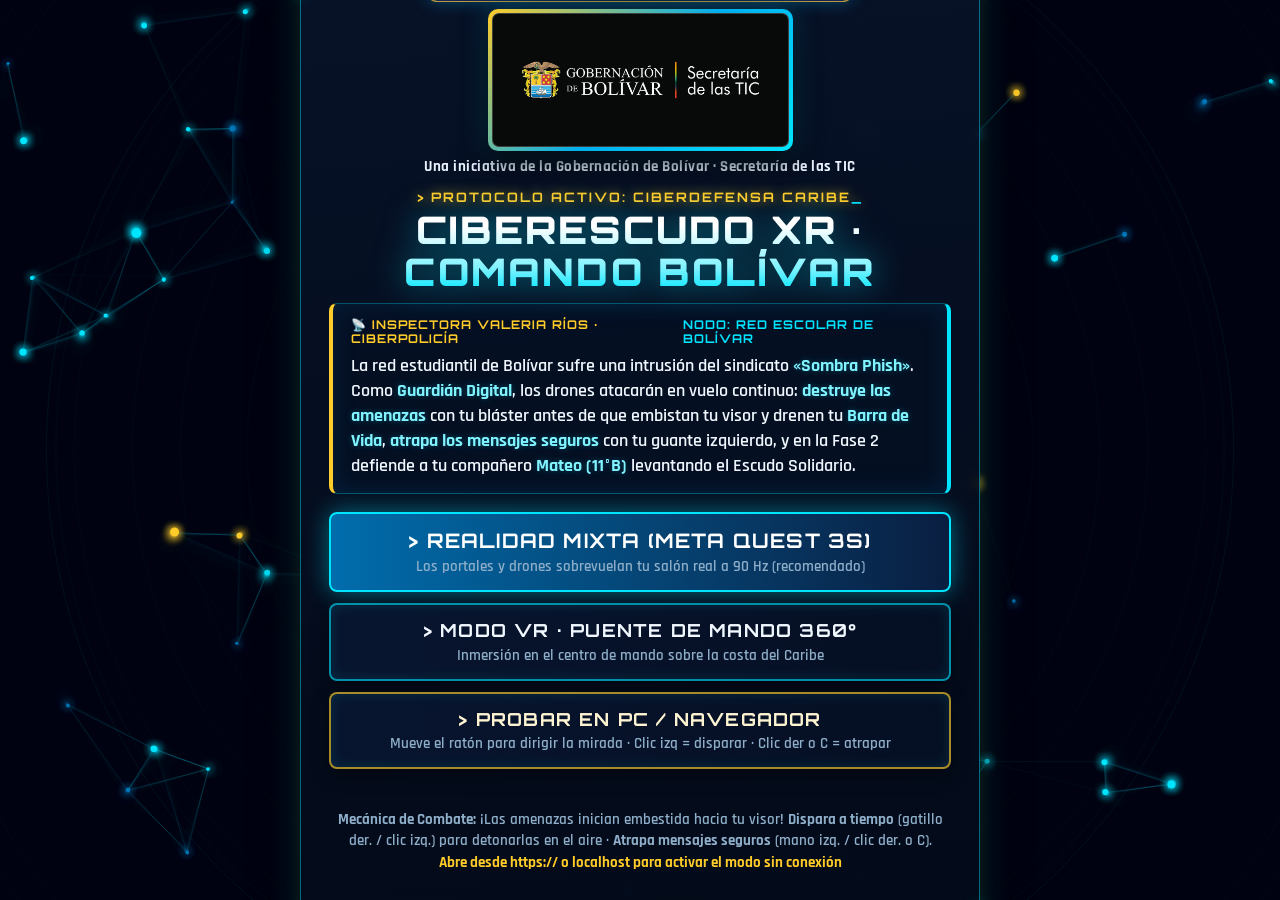
<file: CiberEscudo_XR/index.html>
<!DOCTYPE html>
<html lang="es">
<head>
  <meta charset="UTF-8">
  <meta name="viewport" content="width=device-width, initial-scale=1">
  <meta name="theme-color" content="#020612">
  <title>CIBERESCUDO XR · COMANDO BOLÍVAR | Gobernación de Bolívar · Secretaría TIC</title>
  <link rel="manifest" href="manifest.webmanifest">
  <link rel="icon" href="icono.svg" type="image/svg+xml">
  <style>
    @font-face { font-family: 'Orbitron'; src: url('fuentes/Orbitron.woff2') format('woff2'); font-weight: 400 900; font-display: swap; }
    @font-face { font-family: 'Rajdhani'; src: url('fuentes/Rajdhani-600.woff2') format('woff2'); font-weight: 600; font-display: swap; }
    @font-face { font-family: 'Rajdhani'; src: url('fuentes/Rajdhani-700.woff2') format('woff2'); font-weight: 700; font-display: swap; }

    /* Paleta Cyber-Command Neón: Cian Eléctrico + Azul Bolívar + Oro Institucional (cero terminal verde retro) */
    :root {
      --cian: #00e5ff;
      --cian-brillo: #80f3ff;
      --azul-bolivar: #0075b8;
      --azul-mar: #0a1b38;
      --oro: #ffcc29;
      --menta: #00ffaa;
      --rojo: #ff2a5f;
      --texto: #f0f7ff;
      --texto-sec: #8eaec9;
      --fondo: #020612;
    }
    html, body { margin: 0; height: 100%; overflow: hidden; background: var(--fondo); }
    a-scene canvas { cursor: crosshair !important; }

    #menu {
      position: fixed; inset: 0; z-index: 20; overflow-y: auto;
      display: flex; flex-direction: column; align-items: center; justify-content: center;
      gap: 16px; padding: 22px 16px; box-sizing: border-box; text-align: center;
      font-family: Rajdhani, 'Segoe UI', sans-serif; color: var(--texto);
      background: radial-gradient(circle at 50% 40%, rgba(10, 27, 56, 0.85) 0%, rgba(2, 6, 18, 0.98) 100%);
    }
    #lluvia { position: fixed; inset: 0; width: 100%; height: 100%; z-index: -1; display: block; }
    #menu::before {
      content: ''; position: fixed; inset: 0; pointer-events: none; z-index: -1;
      background: radial-gradient(ellipse at 50% 50%, rgba(0, 229, 255, 0.06) 0%, transparent 70%);
    }
    #menu .marco {
      position: relative; max-width: 680px; width: 100%; padding: 28px 28px; box-sizing: border-box;
      border: 1px solid rgba(0, 229, 255, 0.45); border-radius: 12px;
      background: linear-gradient(175deg, rgba(8, 20, 42, 0.92) 0%, rgba(3, 10, 24, 0.94) 100%);
      -webkit-backdrop-filter: blur(14px); backdrop-filter: blur(14px);
      box-shadow: 0 16px 48px rgba(0, 0, 0, 0.8), 0 0 34px rgba(0, 229, 255, 0.22), 0 0 16px rgba(255, 204, 41, 0.12), inset 0 1px 0 rgba(255, 255, 255, 0.15);
    }
    #menu .marco::before, #menu .marco::after {
      content: ''; position: absolute; width: 42px; height: 42px; border: 3px solid var(--cian);
      filter: drop-shadow(0 0 8px var(--cian)); pointer-events: none;
    }
    #menu .marco::before { top: -2px; left: -2px; border-right: none; border-bottom: none; border-top-left-radius: 10px; }
    #menu .marco::after { bottom: -2px; right: -2px; border-left: none; border-top: none; border-bottom-right-radius: 10px; }
    
    #menu .consola {
      font: 700 13px 'Orbitron', monospace;
      color: var(--oro); text-shadow: 0 0 12px rgba(255, 204, 41, 0.65);
      letter-spacing: 2px; margin-bottom: 2px; text-transform: uppercase;
    }
    #menu .consola i { font-style: normal; color: var(--cian); animation: parpadeo 1s steps(1) infinite; }
    @keyframes parpadeo { 50% { opacity: 0; } }
    
    #menu h1 {
      margin: 4px 0 10px; font-family: Orbitron, sans-serif; font-weight: 900; letter-spacing: 2.2px; line-height: 1.1;
      font-size: clamp(24px, 5.2vw, 38px);
      background: linear-gradient(180deg, #ffffff 20%, var(--cian-brillo) 70%, var(--cian) 100%);
      -webkit-background-clip: text; -webkit-text-fill-color: transparent;
      filter: drop-shadow(0 0 16px rgba(0, 229, 255, 0.55));
    }
    
    #menu .historia-caja {
      margin: 0 0 18px; padding: 14px 18px; border-radius: 8px;
      background: rgba(6, 16, 36, 0.82);
      border: 1px solid rgba(0, 229, 255, 0.32);
      border-left: 4px solid var(--oro);
      border-right: 4px solid var(--cian);
      text-align: left; font-size: clamp(15.5px, 3.1vw, 18px); line-height: 1.4; color: var(--texto);
      box-shadow: inset 0 0 24px rgba(0, 117, 184, 0.16);
    }
    #menu .historia-caja .transmision {
      display: flex; align-items: center; justify-content: space-between;
      font: 700 12px/1.2 Orbitron, sans-serif; color: var(--oro);
      letter-spacing: 1px; margin-bottom: 6px; text-transform: uppercase;
    }
    #menu .historia-caja .transmision span:last-child { color: var(--cian); }
    #menu .historia-caja p { margin: 0; font-weight: 600; }
    #menu .historia-caja strong { color: var(--cian-brillo); font-weight: 700; text-shadow: 0 0 6px rgba(0, 229, 255, 0.3); }

    #menu .botones { display: flex; flex-direction: column; gap: 11px; align-items: stretch; }
    #menu button {
      font: 700 18px Orbitron, sans-serif; letter-spacing: 1.2px; color: var(--texto); cursor: pointer;
      background: linear-gradient(90deg, rgba(8, 22, 48, 0.95), rgba(6, 16, 36, 0.95));
      border: 2px solid rgba(0, 229, 255, 0.6); border-radius: 8px;
      padding: 14px 18px; box-shadow: 0 6px 18px rgba(0, 0, 0, 0.4), inset 0 0 14px rgba(0, 229, 255, 0.12);
      transition: transform 0.15s, box-shadow 0.2s, background 0.2s, border-color 0.2s;
    }
    #menu button small { display: block; margin-top: 4px; font: 600 15px Rajdhani, sans-serif; color: var(--texto-sec); letter-spacing: 0; }
    #menu button:hover, #menu button:focus-visible {
      box-shadow: 0 0 28px rgba(0, 229, 255, 0.65), inset 0 0 16px rgba(0, 229, 255, 0.25);
      border-color: var(--cian); transform: translateY(-2px); outline: none;
    }
    #menu button.principal {
      border-color: var(--cian);
      background: linear-gradient(90deg, rgba(0, 117, 184, 0.92) 0%, rgba(10, 32, 68, 0.92) 100%);
      box-shadow: 0 0 24px rgba(0, 229, 255, 0.45); font-size: 20px; color: #ffffff;
    }
    #menu button.principal:hover { box-shadow: 0 0 38px rgba(0, 229, 255, 0.85); filter: brightness(1.15); }
    #menu button.secundario { border-color: rgba(255, 204, 41, 0.65); color: #fff4d1; }
    #menu button.secundario:hover { border-color: var(--oro); box-shadow: 0 0 28px rgba(255, 204, 41, 0.55); }
    
    #menu .pie { margin-top: 14px; font-size: 15px; color: var(--texto-sec); line-height: 1.45; }
    #menu .estado { font-weight: 700; color: var(--cian); }
    #menu .estado.pendiente { color: var(--oro); }
    #menu .reset {
      margin-top: 6px; background: none; border: none; box-shadow: none; padding: 4px;
      font: 600 14px Rajdhani, sans-serif; color: #5c7b99; text-decoration: underline; letter-spacing: 0;
    }
    #menu .reset:hover { box-shadow: none; transform: none; background: none; color: var(--texto); }
    #aviso { min-height: 20px; color: var(--oro); font-weight: 700; margin: 6px 0 0; }
    .oculto { display: none !important; }

    /* Marca institucional (Gobernación de Bolívar · Secretaría de las TIC), según el manual de identidad 2024.
       Reglas: logo en negativo SOLO sobre panel oscuro opaco (#070a09), margen de seguridad (≥ 14 % del alto del logo),
       sin tinte, sin brillo, sin transparencia, sin rotar ni deformar (proporción 500:200). */
    #menu .marca-inst {
      display: flex; flex-direction: column; align-items: center; gap: 7px; margin-bottom: 12px;
    }
    #menu .marca-cinta {
      display: inline-flex; align-items: center; gap: 8px;
      padding: 4px 14px; border-radius: 999px;
      background: linear-gradient(90deg, rgba(24, 41, 97, 0.95), rgba(10, 24, 52, 0.98), rgba(24, 41, 97, 0.95));
      border: 1px solid rgba(255, 204, 41, 0.7);
      font: 700 11px/1.2 Orbitron, sans-serif; letter-spacing: 1.5px;
      color: #ffcc29; text-transform: uppercase;
      box-shadow: 0 0 16px rgba(0, 175, 239, 0.35);
    }
    #menu .marca-cinta::before, #menu .marca-cinta::after {
      content: '◆'; color: #00afef; font-size: 9px;
    }
    #menu .insignia-marco {
      position: relative; padding: 4px; border-radius: 10px;
      background: linear-gradient(135deg, #ffcc29 0%, #00afef 52%, #00e5ff 100%);
      box-shadow: 0 10px 28px rgba(0, 0, 0, 0.85), 0 0 24px rgba(0, 175, 239, 0.35);
    }
    #menu .insignia {
      background: #070a09; border: 1px solid rgba(255, 255, 255, 0.22); border-radius: 7px;
      padding: 15px 20px; line-height: 0; box-shadow: none; filter: none; opacity: 1;
    }
    #menu .insignia img { display: block; width: 255px; max-width: 100%; height: auto; aspect-ratio: 5 / 2; filter: none; opacity: 1; }
    #menu .iniciativa {
      margin: 0; font: 700 14.5px/1.3 Rajdhani, 'Segoe UI', sans-serif; color: #eaf3ff;
      letter-spacing: 0.5px;
    }

    @media (max-height: 820px) {
      #menu { gap: 6px; padding: 8px 14px; }
      #menu .marco { padding: 14px 20px 12px; }
      #menu .marca-inst { gap: 4px; margin-bottom: 6px; }
      #menu .insignia { padding: 11px 15px; }
      #menu .insignia img { width: 205px; }
      #menu .consola { font-size: 11.5px; line-height: 1.05; }
      #menu h1 { margin: 2px 0 4px; font-size: clamp(19px, 3vw, 26px); }
      #menu .historia-caja { margin-bottom: 10px; padding: 8px 12px; font-size: 14.5px; line-height: 1.26; }
      #menu .botones { gap: 7px; }
      #menu button { padding: 8px 14px; font-size: 16.5px; }
      #menu button.principal { font-size: 17.5px; }
      #menu button small { margin-top: 2px; font-size: 13px; }
      #aviso { min-height: 16px; margin: 4px 0 0; }
      #menu .pie { margin-top: 8px; font-size: 13px; line-height: 1.3; }
      #menu .reset { margin-top: 2px; }
    }

    /* Retícula Cyber-Comando para PC / Navegador (Control con Ratón) */
    #reticula-pc {
      position: fixed;
      top: 50%;
      left: 50%;
      transform: translate(-50%, -50%);
      width: 44px;
      height: 44px;
      pointer-events: none;
      z-index: 15;
      display: none;
      transition: transform 0.08s ease-out, filter 0.15s ease-out;
    }
    #reticula-pc.activo {
      display: block;
    }
    #reticula-pc svg {
      width: 100%;
      height: 100%;
      filter: drop-shadow(0 0 6px var(--cian));
      transition: filter 0.15s;
    }
    #reticula-pc svg circle, #reticula-pc svg line {
      stroke: var(--cian);
      fill: none;
      transition: stroke 0.15s, fill 0.15s;
    }
    #reticula-pc svg .centro-punto {
      fill: var(--cian);
      stroke: none;
    }
    /* Estados de fijado táctico */
    #reticula-pc.fijo-amenaza svg {
      filter: drop-shadow(0 0 12px #ff2a5f);
    }
    #reticula-pc.fijo-amenaza svg circle, #reticula-pc.fijo-amenaza svg line {
      stroke: #ff2a5f;
    }
    #reticula-pc.fijo-amenaza svg .centro-punto {
      fill: #ff2a5f;
    }
    #reticula-pc.fijo-seguro svg {
      filter: drop-shadow(0 0 12px #00ffaa);
    }
    #reticula-pc.fijo-seguro svg circle, #reticula-pc.fijo-seguro svg line {
      stroke: #00ffaa;
    }
    #reticula-pc.fijo-seguro svg .centro-punto {
      fill: #00ffaa;
    }
    #reticula-pc.fijo-boton svg {
      filter: drop-shadow(0 0 12px var(--oro));
    }
    #reticula-pc.fijo-boton svg circle, #reticula-pc.fijo-boton svg line {
      stroke: var(--oro);
    }
    #reticula-pc.fijo-boton svg .centro-punto {
      fill: var(--oro);
    }
    /* Animación de disparo */
    #reticula-pc.disparo {
      transform: translate(-50%, -50%) scale(1.35);
      filter: drop-shadow(0 0 16px #ffffff) !important;
    }
    /* Animación de captura */
    #reticula-pc.captura {
      transform: translate(-50%, -50%) scale(0.82);
      filter: drop-shadow(0 0 16px #00ffaa) !important;
    }

    #aviso-pc {
      position: fixed;
      bottom: 24px;
      left: 50%;
      transform: translateX(-50%);
      background: rgba(3, 10, 24, 0.92);
      border: 1px solid rgba(0, 229, 255, 0.65);
      color: #eaf3ff;
      font-family: Orbitron, sans-serif;
      font-size: 13px;
      font-weight: 700;
      letter-spacing: 1.2px;
      padding: 9px 24px;
      border-radius: 999px;
      pointer-events: none;
      z-index: 15;
      display: none;
      text-transform: uppercase;
      box-shadow: 0 4px 24px rgba(0, 0, 0, 0.8), 0 0 14px rgba(0, 229, 255, 0.4);
      -webkit-backdrop-filter: blur(8px);
      backdrop-filter: blur(8px);
      text-align: center;
    }
    #aviso-pc.activo {
      display: block;
      animation: desvanecerAviso 4.5s ease-in-out forwards;
    }
    @keyframes desvanecerAviso {
      0% { opacity: 0; transform: translate(-50%, 14px); }
      12% { opacity: 1; transform: translate(-50%, 0); }
      75% { opacity: 1; }
      100% { opacity: 0; pointer-events: none; }
    }
  </style>

  <script src="vendor/aframe-v1.6.0.min.js"></script>
  <script src="js/datos.js"></script>
  <script src="js/audio.js"></script>
  <script src="js/juego.js"></script>
</head>
<body>

  <div id="menu">
    <canvas id="lluvia" aria-hidden="true"></canvas>
    <div class="marco">
      <div class="marca-inst">
        <span class="marca-cinta">Centro de Ciberdefensa Escolar · Bolívar</span>
        <div class="insignia-marco">
          <div class="insignia">
            <img src="marca/logo_secretaria.png" width="500" height="200" alt="Gobernación de Bolívar · Secretaría de las TIC"
                 onerror="this.parentNode.parentNode.style.display='none'">
          </div>
        </div>
        <p class="iniciativa">Una iniciativa de la Gobernación de Bolívar · Secretaría de las TIC</p>
      </div>
      <div class="consola">&gt; PROTOCOLO ACTIVO: CIBERDEFENSA CARIBE<i>_</i></div>
      <h1>CIBERESCUDO XR · COMANDO BOLÍVAR</h1>
      <div class="historia-caja">
        <div class="transmision">
          <span>📡 Inspectora Valeria Ríos · Ciberpolicía</span>
          <span>Nodo: Red Escolar de Bolívar</span>
        </div>
        <p>
          La red estudiantil de Bolívar sufre una intrusión del sindicato <strong>«Sombra Phish»</strong>.
          Como <strong>Guardián Digital</strong>, los drones atacarán en vuelo continuo:
          <strong>destruye las amenazas</strong> con tu bláster antes de que embistan tu visor y drenen tu <strong>Barra de Vida</strong>, <strong>atrapa los mensajes seguros</strong> con tu guante izquierdo, y en la Fase 2 defiende a tu compañero <strong>Mateo (11°B)</strong> levantando el Escudo Solidario.
        </p>
      </div>
      <div class="botones">
        <button id="btn-ar" class="principal">&gt; REALIDAD MIXTA (META QUEST 3S)<small>Los portales y drones sobrevuelan tu salón real a 90 Hz (recomendado)</small></button>
        <button id="btn-vr">&gt; MODO VR · PUENTE DE MANDO 360°<small>Inmersión en el centro de mando sobre la costa del Caribe</small></button>
        <button id="btn-pantalla" class="secundario">&gt; PROBAR EN PC / NAVEGADOR<small>Mueve el ratón para dirigir la mirada · Clic izq = disparar · Clic der o C = atrapar</small></button>
      </div>
      <p id="aviso"></p>
      <p class="pie">
        <b>Mecánica de Combate:</b> ¡Las amenazas inician embestida hacia tu visor! <b>Dispara a tiempo</b> (gatillo der. / clic izq.) para detonarlas en el aire · <b>Atrapa mensajes seguros</b> (mano izq. / clic der. o C).<br>
        <span id="estado-offline" class="estado pendiente">Preparando modo sin conexión…</span>
      </p>
      <button id="btn-reset" class="reset">Reiniciar ranking de operadores</button>
    </div>
  </div>

  <!-- Retícula táctica y avisos para PC / Navegador -->
  <div id="reticula-pc" aria-hidden="true">
    <svg viewBox="0 0 44 44">
      <circle cx="22" cy="22" r="16" stroke-dasharray="10 5" stroke-width="1.6"/>
      <circle class="centro-punto" cx="22" cy="22" r="2.8"/>
      <line x1="22" y1="2" x2="22" y2="9" stroke-width="2"/>
      <line x1="22" y1="35" x2="22" y2="42" stroke-width="2"/>
      <line x1="2" y1="22" x2="9" y2="22" stroke-width="2"/>
      <line x1="35" y1="22" x2="42" y2="22" stroke-width="2"/>
    </svg>
  </div>
  <div id="aviso-pc">🎯 MIRA LIBRE CON RATÓN · CLIC IZQ: DISPARAR · CLIC DER / C: ATRAPAR</div>

  <a-scene juego
           webxr="requiredFeatures: local-floor; optionalFeatures: plane-detection"
           xr-mode-ui="enabled: false"
           device-orientation-permission-ui="enabled: false"
           renderer="antialias: true; foveationLevel: 1; colorManagement: true">

    <a-entity light="type: ambient; intensity: 1.15; color: #a5d8f7"></a-entity>
    <a-entity light="type: directional; intensity: 1.8; color: #ffffff" position="2 4 3"></a-entity>

    <!-- Skybox 360° de alta fidelidad generado por IA para Realidad Virtual y PC (se oculta en Realidad Mixta) -->
    <a-sky src="texturas/skybox_ciber_command.jpg" rotation="0 -90 0" hide-on-enter-ar></a-sky>
    <a-entity id="entorno" hide-on-enter-ar></a-entity>

    <a-entity id="rig">
      <a-camera id="camara" position="0 1.6 0" look-controls="pointerLockEnabled: false; mouseEnabled: false" wasd-controls="enabled: false"></a-camera>
      <!-- Manos en primera persona -->
      <a-entity id="mano-izq" laser-controls="hand: left; model: false"
                gltf-model="url(modelos/mano_izquierda.glb)" visible="false"
                raycaster="objects: .disparable; far: 25; showLine: false; enabled: false"></a-entity>
      <a-entity id="mano-der" laser-controls="hand: right; model: false"
                gltf-model="url(modelos/mano_derecha.glb)" visible="false"
                raycaster="objects: .disparable; far: 25; lineColor: #00e5ff; lineOpacity: 0.85"></a-entity>
    </a-entity>

    <!-- Contenedor dinámico de entidades del juego -->
    <a-entity id="contenedor"></a-entity>
  </a-scene>

  <script>
    const escena = document.querySelector('a-scene');
    const aviso = document.getElementById('aviso');

    function iniciar(modo) {
      aviso.textContent = '';
      const juego = escena.components.juego;
      if (!juego) return;
      if (modo === 'pantalla') { juego.activar('pantalla'); return; }

      juego.activar(modo);
      let promesa;
      try {
        promesa = modo === 'ar' ? escena.enterAR() : escena.enterVR();
      } catch (err) {
        promesa = Promise.reject(err);
      }
      Promise.resolve(promesa).catch(err => {
        console.warn('No se pudo entrar en XR:', err);
        juego.volverAlMenu();
        aviso.textContent = modo === 'ar'
          ? 'Este dispositivo no permite realidad mixta aquí. Usa el Meta Quest o prueba en pantalla.'
          : 'Este dispositivo no permite VR aquí. Usa el Meta Quest o prueba en pantalla.';
      });
    }

    document.getElementById('btn-ar').addEventListener('click', () => iniciar('ar'));
    document.getElementById('btn-vr').addEventListener('click', () => iniciar('vr'));
    document.getElementById('btn-pantalla').addEventListener('click', () => iniciar('pantalla'));
    document.getElementById('btn-reset').addEventListener('click', () => {
      if (!confirm('¿Borrar el ranking y reiniciar la numeración de agentes?')) return;
      try { localStorage.removeItem('ciberescudo_ranking'); localStorage.removeItem('ciberescudo_agentes'); } catch (e) {}
      aviso.textContent = 'Ranking reiniciado.';
    });

    // Fondo interactivo 2.5D: Red neuronal holográfica y constelaciones de ciberdatos en cian, azul y oro (cero texto verde retro)
    (() => {
      const cv = document.getElementById('lluvia'), menu = document.getElementById('menu');
      const cx = cv.getContext('2d');
      let w = 0, h = 0, raf = 0, ultimo = 0;
      let nodos = [];
      const NUM_NODOS = 64;

      function medir() {
        const d = Math.min(window.devicePixelRatio || 1, 2);
        w = cv.width = Math.floor(innerWidth * d); h = cv.height = Math.floor(innerHeight * d);
        cx.setTransform(d, 0, 0, d, 0, 0);
        nodos = Array.from({ length: NUM_NODOS }, () => ({
          x: Math.random() * innerWidth,
          y: Math.random() * innerHeight,
          vx: (Math.random() - 0.5) * 28,
          vy: (Math.random() - 0.5) * 28,
          r: 1.5 + Math.random() * 2.5,
          color: Math.random() < 0.65 ? '#00e5ff' : (Math.random() < 0.85 ? '#0075b8' : '#ffcc29'),
          pulso: Math.random() * Math.PI * 2
        }));
      }

      function cuadro(t) {
        raf = requestAnimationFrame(cuadro);
        const dt = Math.min((t - ultimo) / 1000 || 0.016, 0.05); ultimo = t;
        cx.fillStyle = 'rgba(2, 6, 18, 0.28)';
        cx.fillRect(0, 0, innerWidth, innerHeight);

        // Radar táctico circular sutil en el fondo
        const cx0 = innerWidth / 2, cy0 = innerHeight / 2;
        const radT = (t * 0.0006) % 1;
        cx.strokeStyle = 'rgba(0, 229, 255, 0.08)';
        cx.lineWidth = 1;
        cx.beginPath();
        cx.arc(cx0, cy0, radT * Math.max(innerWidth, innerHeight) * 0.75, 0, Math.PI * 2);
        cx.stroke();

        // Actualizar y enlazar nodos de la red
        for (let i = 0; i < nodos.length; i++) {
          const n = nodos[i];
          n.x += n.vx * dt; n.y += n.vy * dt; n.pulso += dt * 3;
          if (n.x < 0) n.x = innerWidth; if (n.x > innerWidth) n.x = 0;
          if (n.y < 0) n.y = innerHeight; if (n.y > innerHeight) n.y = 0;

          // Dibujar enlaces con nodos vecinos
          for (let j = i + 1; j < nodos.length; j++) {
            const m = nodos[j];
            const dx = m.x - n.x, dy = m.y - n.y;
            const dist = Math.hypot(dx, dy);
            if (dist < 130) {
              const alfa = (1 - dist / 130) * 0.22;
              cx.strokeStyle = `rgba(0, 229, 255, ${alfa})`;
              cx.lineWidth = 1;
              cx.beginPath(); cx.moveTo(n.x, n.y); cx.lineTo(m.x, m.y); cx.stroke();
            }
          }

          // Dibujar nodo con halo
          const p = 1 + Math.sin(n.pulso) * 0.3;
          cx.fillStyle = n.color;
          cx.shadowColor = n.color;
          cx.shadowBlur = 8;
          cx.beginPath();
          cx.arc(n.x, n.y, n.r * p, 0, Math.PI * 2);
          cx.fill();
          cx.shadowBlur = 0;
        }
      }

      function arrancar() { if (!raf && !menu.classList.contains('oculto')) { ultimo = performance.now(); raf = requestAnimationFrame(cuadro); } }
      function parar() { if (raf) { cancelAnimationFrame(raf); raf = 0; } }
      medir();
      addEventListener('resize', medir);
      new MutationObserver(() => (menu.classList.contains('oculto') ? parar() : arrancar())).observe(menu, { attributes: true, attributeFilter: ['class'] });
      document.addEventListener('visibilitychange', () => (document.hidden ? parar() : arrancar()));
      arrancar();
    })();

    // Service worker
    const estado = document.getElementById('estado-offline');
    if ('serviceWorker' in navigator && (location.protocol === 'https:' || location.hostname === 'localhost' || location.hostname === '127.0.0.1')) {
      navigator.serviceWorker.register('sw.js').then(() => navigator.serviceWorker.ready).then(() => {
        estado.textContent = '✔ Listo para usar sin conexión';
        estado.classList.remove('pendiente');
      }).catch(() => { estado.textContent = 'Modo sin conexión no disponible'; });
    } else {
      estado.textContent = 'Abre desde https:// o localhost para activar el modo sin conexión';
    }
  </script>
</body>
</html>
</file>
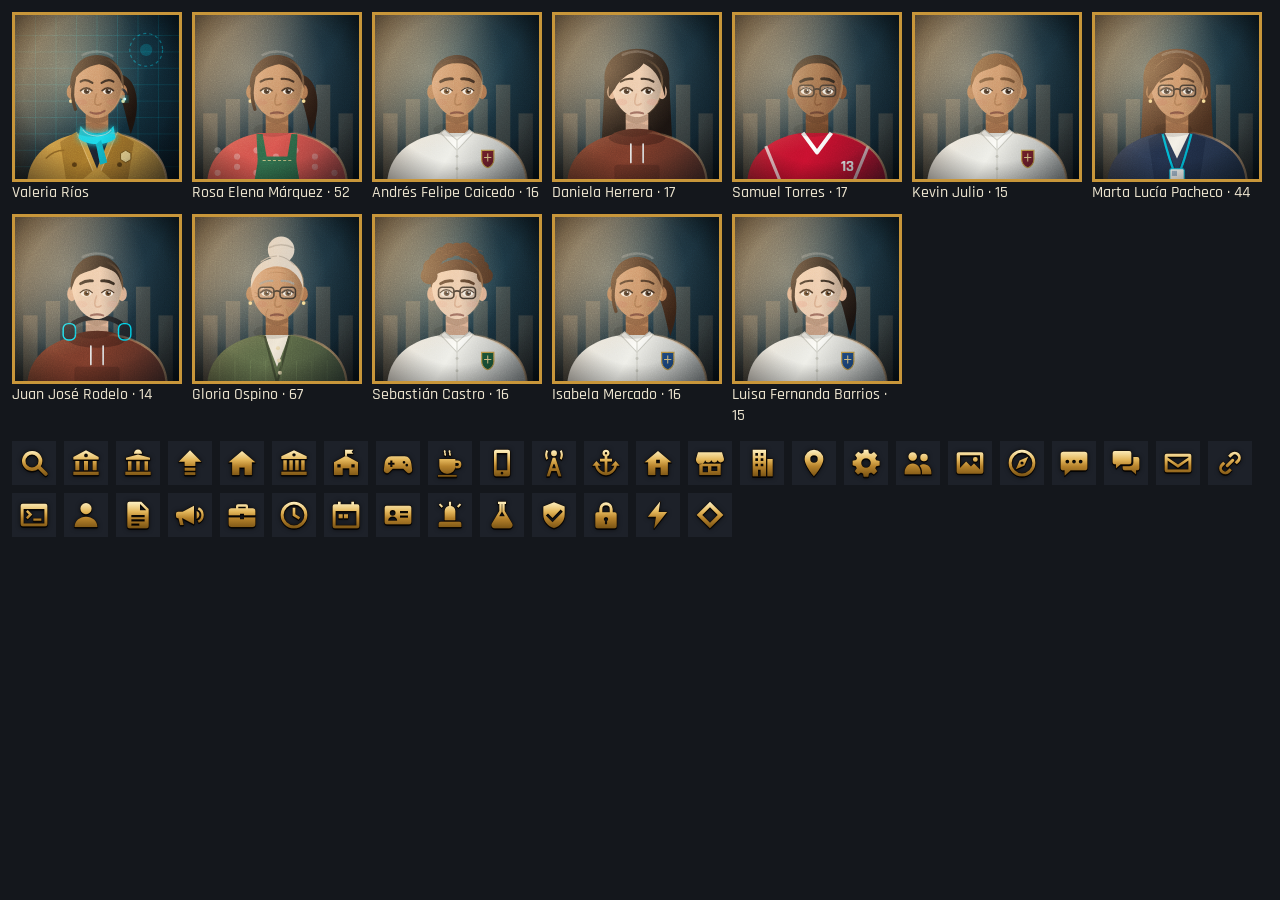
<file: CiberDetective/js/ui/demo-retratos.html>
<!DOCTYPE html>
<html lang="es">
<head>
  <meta charset="UTF-8">
  <title>CiberDetective · Galería de retratos e iconos</title>
  <link rel="stylesheet" href="../../css/estilo.css">
  <style>
    body { margin: 0; padding: 12px; background: #14171c; color: #eee; font: 13px sans-serif; }
    .g { display: flex; flex-wrap: wrap; gap: 10px; }
    .r { width: 170px; }
    .r > div { width: 170px; height: 170px; border: 3px solid #c8963a; }
    .r svg { width: 100%; height: 100%; display: block; }
    .i { display: flex; flex-wrap: wrap; gap: 8px; margin-top: 14px; }
    .i span.cd-grabado { width: 44px; height: 44px; background: #1d2129; padding: 6px; }
  </style>
</head>
<body class="cd-raiz">
  <div class="g" id="g"></div>
  <div class="i" id="i"></div>
  <script type="module">
    import * as datos from '../datos/datos.js';
    import { retratoPersona, retratoDetective } from './retratos.js';
    import { GRABADOS, grabado, instalarDefsGrabado } from './iconos.js';
    instalarDefsGrabado();
    const g = document.getElementById('g');
    const add = (svg, t) => { const d = document.createElement('div'); d.className = 'r'; d.innerHTML = `<div>${svg}</div>${t}`; g.append(d); };
    add(retratoDetective(datos.DETECTIVE), 'Valeria Ríos');
    datos.CASOS.forEach(c => add(retratoPersona(c.victima), `${c.victima.nombre} · ${c.victima.edad}`));
    const i = document.getElementById('i');
    Object.keys(GRABADOS).forEach(k => { const s = grabado(k); s.title = k; i.append(s); });
  </script>
</body>
</html>
</file>
<file: CiberDetective/css/estilo.css>
/* =====================================================================
   CiberDetective: Puerto Nexo · Interfaz
   "Age of Empires II reimaginado para 2026": metal bruñido con filetes
   dorados + vidrio ahumado holográfico con acentos cian y ámbar.
   Todas las clases llevan el prefijo cd- para no chocar con el MUNDO.
   ===================================================================== */

/* ---------- Tipografías locales (subconjunto latin) ---------- */
@font-face {
  font-family: 'Cinzel';
  src: url('fuentes/cinzel-latin.woff2') format('woff2');
  font-weight: 400 900; font-style: normal; font-display: swap;
  unicode-range: U+0000-00FF, U+0131, U+0152-0153, U+02BB-02BC, U+02C6, U+02DA, U+02DC, U+0304, U+0308, U+0329, U+2000-206F, U+20AC, U+2122, U+2191, U+2193, U+2212, U+2215, U+FEFF, U+FFFD;
}
@font-face {
  font-family: 'Rajdhani';
  src: url('fuentes/rajdhani-500-latin.woff2') format('woff2');
  font-weight: 500; font-style: normal; font-display: swap;
  unicode-range: U+0000-00FF, U+0131, U+0152-0153, U+02BB-02BC, U+02C6, U+02DA, U+02DC, U+0304, U+0308, U+0329, U+2000-206F, U+20AC, U+2122, U+2191, U+2193, U+2212, U+2215, U+FEFF, U+FFFD;
}
@font-face {
  font-family: 'Rajdhani';
  src: url('fuentes/rajdhani-600-latin.woff2') format('woff2');
  font-weight: 600; font-style: normal; font-display: swap;
  unicode-range: U+0000-00FF, U+0131, U+0152-0153, U+02BB-02BC, U+02C6, U+02DA, U+02DC, U+0304, U+0308, U+0329, U+2000-206F, U+20AC, U+2122, U+2191, U+2193, U+2212, U+2215, U+FEFF, U+FFFD;
}
@font-face {
  font-family: 'Rajdhani';
  src: url('fuentes/rajdhani-700-latin.woff2') format('woff2');
  font-weight: 700; font-style: normal; font-display: swap;
  unicode-range: U+0000-00FF, U+0131, U+0152-0153, U+02BB-02BC, U+02C6, U+02DA, U+02DC, U+0304, U+0308, U+0329, U+2000-206F, U+20AC, U+2122, U+2191, U+2193, U+2212, U+2215, U+FEFF, U+FFFD;
}
@font-face {
  font-family: 'JetBrains Mono';
  src: url('fuentes/jetbrainsmono-latin.woff2') format('woff2');
  font-weight: 100 800; font-style: normal; font-display: swap;
  unicode-range: U+0000-00FF, U+0131, U+0152-0153, U+02BB-02BC, U+02C6, U+02DA, U+02DC, U+0304, U+0308, U+0329, U+2000-206F, U+20AC, U+2122, U+2191, U+2193, U+2212, U+2215, U+FEFF, U+FFFD;
}

/* ---------- Tokens ---------- */
:root {
  --f-titulo: 'Cinzel', 'Trajan Pro', Georgia, serif;
  --f-ui: 'Rajdhani', 'Segoe UI', system-ui, sans-serif;
  --f-mono: 'JetBrains Mono', Consolas, 'Courier New', monospace;
  --f-emoji: 'Segoe UI Emoji', 'Apple Color Emoji', 'Noto Color Emoji', sans-serif;

  --oro: #d4a94c;
  --oro-claro: #f6dc94;
  --oro-osc: #6e4c16;
  --oro-filete: rgba(212, 169, 76, .55);
  --cian: #00e5ff;
  --cian-suave: rgba(0, 229, 255, .18);
  --ambar: #ffb020;
  --rojo: #ff3b30;
  --rojo-suave: #ff6b5e;
  --verde: #2ee59d;

  --texto: #ece4cf;
  --texto-2: #b9b2a0;
  --texto-3: #8a8574;
  --fondo: #0a0d14;
  --metal-1: #1d2129;
  --metal-2: #0e1015;

  --sup-h: 54px;
  --inf-h: 214px;
  --mm-w: 330px;
  --celda: 64px;
  --retrato: 132px;
  --radio: 4px;
  --ease-rebote: cubic-bezier(.2, .9, .25, 1.15);
  --ease: cubic-bezier(.22, .8, .3, 1);
}

/* ---------- Raíz ---------- */
.cd-raiz {
  font-family: var(--f-ui);
  font-weight: 500;
  font-size: 16px;
  line-height: 1.35;
  color: var(--texto);
  -webkit-font-smoothing: antialiased;
  text-rendering: optimizeLegibility;
  user-select: none;
  -webkit-user-select: none;
  overflow: hidden;
}
.cd-raiz *, .cd-raiz *::before, .cd-raiz *::after { box-sizing: border-box; }
.cd-raiz button { font-family: inherit; color: inherit; }
.cd-raiz :focus-visible { outline: 2px solid var(--cian); outline-offset: 2px; }
.cd-raiz kbd {
  font-family: var(--f-mono); font-size: 11px; font-weight: 600;
  padding: 1px 5px; border-radius: 3px; color: var(--oro-claro);
  background: linear-gradient(#2a2f38, #14171d); border: 1px solid #000;
  box-shadow: inset 0 0 0 1px rgba(212,169,76,.45), 0 1px 0 rgba(0,0,0,.6);
}
.cd-mono { font-family: var(--f-mono); }
.cd-num { font-variant-numeric: tabular-nums; }
.cd-ico { display: inline-grid; place-items: center; width: 1.15em; height: 1.15em; flex: none; line-height: 0; }
.cd-ico svg { width: 100%; height: 100%; display: block; overflow: visible; }

/* ---------- Materiales ---------- */
.cd-metal {
  position: relative;
  background:
    linear-gradient(180deg, rgba(255,255,255,.07), rgba(255,255,255,0) 38%, rgba(0,0,0,.28)),
    var(--cd-grano, none),
    var(--cd-metal, none),
    linear-gradient(180deg, var(--metal-1), var(--metal-2));
  background-size: auto, 160px 160px, 256px 256px, auto;
  border: 1px solid #000;
  box-shadow:
    inset 0 0 0 1px var(--oro-filete),
    inset 0 0 0 3px #07090c,
    inset 0 0 0 4px rgba(212,169,76,.22),
    inset 0 2px 0 4px rgba(255,255,255,.035),
    inset 0 -14px 28px rgba(0,0,0,.35),
    0 14px 36px rgba(0,0,0,.6);
}
.cd-metal::after {
  content: ''; position: absolute; inset: -3px; pointer-events: none;
  background: var(--cd-esquinas, none);
}
.cd-esquinas {
  position: absolute; inset: 9px; pointer-events: none; border-radius: 2px;
  border: 1px solid rgba(0,229,255,.10);
  box-shadow: inset 0 0 22px rgba(0,229,255,.04);
}
.cd-vidrio {
  background:
    linear-gradient(160deg, rgba(26,44,60,.80), rgba(7,12,20,.88)),
    var(--cd-grano, none);
  background-size: auto, 160px 160px;
  -webkit-backdrop-filter: blur(12px) saturate(1.3);
  backdrop-filter: blur(12px) saturate(1.3);
  border: 1px solid rgba(0,229,255,.22);
  border-top-color: rgba(212,169,76,.55);
  border-radius: var(--radio);
  box-shadow:
    inset 0 1px 0 rgba(255,255,255,.08),
    inset 0 0 36px rgba(0,229,255,.05),
    0 12px 30px rgba(0,0,0,.5);
}
.cd-filete {
  display: block; height: 10px; margin: 6px auto 14px; width: min(340px, 80%);
  background:
    radial-gradient(circle at 50% 50%, var(--oro-claro) 0 2.5px, transparent 3px),
    linear-gradient(90deg, transparent, var(--oro) 20%, var(--oro-claro) 50%, var(--oro) 80%, transparent) center / 100% 1px no-repeat;
  filter: drop-shadow(0 0 4px rgba(246,220,148,.45));
}

/* ---------- Botones ---------- */
.cd-btn {
  --b1: #2b3039; --b2: #12151b; --borde: rgba(212,169,76,.75); --tx: #f1e6c8;
  position: relative; isolation: isolate; overflow: hidden;
  display: inline-flex; align-items: center; justify-content: center; gap: .55em;
  min-height: 46px; padding: 0 1.35em;
  font: 700 17px/1 var(--f-ui); letter-spacing: .14em; text-transform: uppercase; color: var(--tx);
  background:
    linear-gradient(180deg, rgba(255,255,255,.12), rgba(255,255,255,0) 48%),
    var(--cd-grano, none),
    linear-gradient(180deg, var(--b1), var(--b2));
  background-size: auto, 160px 160px, auto;
  border: 1px solid #000; border-radius: 3px;
  box-shadow:
    inset 0 0 0 1px var(--borde),
    inset 0 2px 0 1px rgba(255,255,255,.10),
    inset 0 -3px 8px rgba(0,0,0,.45),
    0 4px 12px rgba(0,0,0,.5);
  text-shadow: 0 1px 0 rgba(0,0,0,.85);
  cursor: pointer; pointer-events: auto;
  transition: transform .12s var(--ease), box-shadow .25s, filter .25s;
}
.cd-btn::before {
  content: ''; position: absolute; inset: 0; z-index: -1; pointer-events: none;
  background: linear-gradient(105deg, transparent 38%, rgba(255,255,255,.22) 50%, transparent 62%);
  background-size: 260% 100%; background-position: 140% 0;
  transition: background-position .7s var(--ease);
}
.cd-btn:hover { filter: brightness(1.14); transform: translateY(-1px);
  box-shadow: inset 0 0 0 1px var(--oro-claro), inset 0 2px 0 1px rgba(255,255,255,.14), inset 0 -3px 8px rgba(0,0,0,.45), 0 6px 18px rgba(0,0,0,.55), 0 0 18px rgba(255,190,80,.22); }
.cd-btn:hover::before { background-position: -40% 0; }
.cd-btn:active { transform: translateY(1px); filter: brightness(.95);
  box-shadow: inset 0 0 0 1px var(--borde), inset 0 4px 10px rgba(0,0,0,.7), 0 1px 3px rgba(0,0,0,.5); }
.cd-btn:focus-visible { outline: 2px solid var(--cian); outline-offset: 3px; }
.cd-btn:disabled, .cd-btn[aria-disabled="true"] { opacity: .42; cursor: not-allowed; filter: grayscale(.7); transform: none; }
.cd-btn:disabled::before { display: none; }
.cd-btn-ico { width: 1.1em; height: 1.1em; }
.cd-btn-primario { --b1: #f0cf7a; --b2: #9c6c1f; --borde: #fff1c4; --tx: #1c1206; text-shadow: 0 1px 0 rgba(255,244,210,.55); }
.cd-btn-primario:hover { box-shadow: inset 0 0 0 1px #fff7dd, inset 0 2px 0 1px rgba(255,255,255,.3), inset 0 -3px 8px rgba(70,40,0,.4), 0 6px 18px rgba(0,0,0,.55), 0 0 26px rgba(255,200,90,.45); }
.cd-btn-peligro { --b1: #612019; --b2: #2a0b09; --borde: rgba(255,107,94,.8); --tx: #ffe2dd; }
.cd-btn-fantasma { --b1: rgba(255,255,255,.04); --b2: rgba(255,255,255,.01); --borde: rgba(255,255,255,.2); --tx: var(--texto-2); }
.cd-btn-fantasma:hover { --tx: var(--texto); }
.cd-btn-monumental {
  --b1: #f6d98a; --b2: #8f5f16; --borde: #fff4cf; --tx: #1c1206;
  min-height: 66px; min-width: 300px; padding: 0 2.2em;
  font: 800 26px/1 var(--f-titulo); letter-spacing: .2em;
  text-shadow: 0 1px 0 rgba(255,244,210,.6);
  animation: cd-latido 3.2s ease-in-out infinite;
}
.cd-btn-monumental .cd-btn-ico { width: .8em; height: .8em; }

/* =====================================================================
   HUD
   ===================================================================== */
.cd-hud { position: absolute; inset: 0; pointer-events: none; z-index: 10; transition: opacity .5s var(--ease); }
.cd-hud.cd-oculto { opacity: 0; visibility: hidden; }
.cd-hud.cd-oculto .cd-barra-sup { transform: translateY(-110%); }
.cd-hud.cd-oculto .cd-panel-inf { transform: translateY(110%); }
.cd-hud.cd-oculto .cd-casos { transform: translateX(28px); opacity: 0; }
.cd-hud.cd-tras-modal { pointer-events: none; }
.cd-hud.cd-tras-modal * { pointer-events: none !important; }

/* ---------- Barra superior ---------- */
.cd-barra-sup {
  position: absolute; top: 0; left: 0; right: 0; height: var(--sup-h);
  display: grid; grid-template-columns: 1fr auto 1fr; align-items: center;
  padding: 0 18px; pointer-events: auto;
  border-width: 0 0 1px;
  transition: transform .6s var(--ease);
}
.cd-barra-sup::before {
  content: ''; position: absolute; left: 0; right: 0; bottom: -4px; height: 3px; pointer-events: none;
  background: linear-gradient(90deg, transparent, var(--oro-osc) 8%, var(--oro) 30%, var(--oro-claro) 50%, var(--oro) 70%, var(--oro-osc) 92%, transparent);
  box-shadow: 0 2px 8px rgba(0,0,0,.7);
}
.cd-recursos { display: flex; gap: 6px; align-items: center; min-width: 0; }
.cd-recurso {
  position: relative; display: flex; align-items: center; gap: 8px;
  height: 42px; padding: 0 12px 0 4px; min-width: 150px;
  border-radius: 3px; cursor: default;
  background: linear-gradient(180deg, rgba(0,0,0,.35), rgba(0,0,0,.15));
  box-shadow: inset 0 1px 3px rgba(0,0,0,.7), inset 0 0 0 1px rgba(255,255,255,.04), 0 1px 0 rgba(255,255,255,.05);
}
.cd-rec-zocalo {
  width: 36px; height: 36px; display: grid; place-items: center; border-radius: 50%;
  background: radial-gradient(circle at 50% 35%, #2c323c, #0b0d11 70%);
  box-shadow: inset 0 0 0 1px rgba(212,169,76,.6), inset 0 2px 4px rgba(0,0,0,.8), 0 0 0 2px #07090c;
}
.cd-rec-ico { width: 24px; height: 24px; filter: drop-shadow(0 1px 1px rgba(0,0,0,.8)); }
.cd-rec-cuerpo { display: flex; flex-direction: column; gap: 3px; min-width: 0; flex: 1; }
.cd-rec-fila { display: flex; align-items: baseline; gap: 7px; }
.cd-rec-valor { font: 700 21px/1 var(--f-ui); color: #fff7e2; text-shadow: 0 1px 0 #000, 0 0 10px rgba(255,255,255,.12); }
.cd-rec-nombre { font-size: 11px; font-weight: 600; letter-spacing: .14em; text-transform: uppercase; color: var(--texto-3); }
.cd-rec-barra { position: relative; display: block; height: 3px; border-radius: 2px; background: rgba(255,255,255,.08); overflow: hidden; box-shadow: inset 0 1px 1px rgba(0,0,0,.6); }
.cd-rec-barra i { position: absolute; inset: 0; transform-origin: left; transform: scaleX(0); transition: transform .6s var(--ease), background .4s; background: var(--cian); box-shadow: 0 0 6px currentColor; }
.cd-rec-confianza .cd-rec-barra i { background: linear-gradient(90deg, #1aa673, var(--verde)); }
.cd-rec-confianza[data-nivel="medio"] .cd-rec-barra i { background: linear-gradient(90deg, #c77d00, var(--ambar)); }
.cd-rec-confianza[data-nivel="bajo"] .cd-rec-barra i { background: linear-gradient(90deg, #a01b13, var(--rojo)); }
.cd-rec-confianza[data-nivel="bajo"] { animation: cd-peligro 1.2s ease-in-out infinite; }
.cd-rec-confianza[data-nivel="bajo"] .cd-rec-valor { color: #ffb4ad; }
.cd-rec-energia .cd-rec-barra i { background: linear-gradient(90deg, #c46a00, #ffd34d); }
.cd-rec-energia[data-nivel="bajo"] .cd-rec-valor { color: #ffcf8a; }
.cd-rec-presupuesto .cd-rec-barra i { background: linear-gradient(90deg, #8a5a10, var(--oro-claro)); }
.cd-rec-evidencia .cd-rec-barra i { background: linear-gradient(90deg, #0a6f86, var(--cian)); }
.cd-recurso[data-nivel="listo"] .cd-rec-barra i { box-shadow: 0 0 8px var(--oro-claro); }
.cd-recurso.cd-sube .cd-rec-valor { animation: cd-sube .9s var(--ease); }
.cd-recurso.cd-baja .cd-rec-valor { animation: cd-baja .9s var(--ease); }
.cd-delta {
  position: absolute; left: 44px; top: 40px; pointer-events: none;
  font: 700 16px/1 var(--f-ui); text-shadow: 0 1px 2px #000, 0 0 8px currentColor;
  animation: cd-flotar 1.5s var(--ease) forwards;
}
.cd-delta.cd-pos { color: #7dffc8; }
.cd-delta.cd-neg { color: #ff8a80; }

/* Era: medallón que cuelga de la barra */
.cd-era {
  --era-color: var(--cian);
  position: relative; align-self: start; z-index: 2;
  display: flex; align-items: center; gap: 12px;
  height: calc(var(--sup-h) + 26px); padding: 0 30px 4px 18px; margin: 0 12px;
  background:
    radial-gradient(ellipse at 30% 50%, color-mix(in srgb, var(--era-color) 26%, transparent), transparent 70%),
    var(--cd-metal, none),
    linear-gradient(180deg, #232832, #0c0e12);
  background-size: auto, 256px 256px, auto;
  border: 1px solid #000; border-top: 0;
  border-radius: 0 0 22px 22px;
  box-shadow:
    inset 0 0 0 1px var(--oro-filete), inset 0 0 0 3px #07090c, inset 0 0 0 4px rgba(212,169,76,.25),
    inset 0 -10px 22px rgba(0,0,0,.45), 0 10px 26px rgba(0,0,0,.6);
  cursor: default;
}
.cd-era::after {
  content: ''; position: absolute; left: 22px; right: 22px; bottom: -1px; height: 2px;
  background: linear-gradient(90deg, transparent, var(--era-color), transparent);
  box-shadow: 0 0 10px var(--era-color); opacity: .8;
}
.cd-era-emblema { display: block; margin-top: 4px; filter: drop-shadow(0 3px 4px rgba(0,0,0,.7)); }
.cd-era-emblema svg { display: block; }
.cd-era-textos { display: flex; flex-direction: column; line-height: 1.05; }
.cd-era-numero { font: 600 12px/1 var(--f-ui); letter-spacing: .3em; color: var(--era-color); text-shadow: 0 0 8px color-mix(in srgb, var(--era-color) 60%, transparent); }
.cd-era-nombre { font: 800 24px/1.1 var(--f-titulo); letter-spacing: .12em; color: var(--oro-claro); text-shadow: 0 2px 0 #1b1003, 0 0 14px rgba(246,220,148,.25); }
.cd-era-sub { font-size: 13px; font-weight: 600; letter-spacing: .08em; color: var(--texto-2); }
.cd-era.cd-era-cambio { animation: cd-era-cambio 1.6s var(--ease); }

.cd-sup-der { display: flex; justify-content: flex-end; align-items: center; gap: 10px; }
.cd-reloj {
  display: flex; align-items: center; gap: 8px; height: 38px; padding: 0 14px;
  font: 600 20px/1 var(--f-mono); color: #e8f9ff; letter-spacing: .04em;
  border-radius: 3px;
  background: linear-gradient(180deg, rgba(0,0,0,.45), rgba(0,20,28,.35));
  box-shadow: inset 0 1px 3px rgba(0,0,0,.75), inset 0 0 0 1px rgba(0,229,255,.18);
  text-shadow: 0 0 8px rgba(0,229,255,.45);
}
.cd-reloj .cd-ico { color: var(--cian); width: 18px; height: 18px; }
.cd-btn-menu {
  display: inline-flex; align-items: center; gap: 8px; height: 38px; padding: 0 14px;
  font: 700 14px/1 var(--f-ui); letter-spacing: .16em; text-transform: uppercase; color: var(--oro-claro);
  background: linear-gradient(180deg, #2c313b, #12151b); border: 1px solid #000; border-radius: 3px;
  box-shadow: inset 0 0 0 1px rgba(212,169,76,.7), inset 0 2px 0 1px rgba(255,255,255,.08), 0 2px 6px rgba(0,0,0,.5);
  cursor: pointer; transition: filter .2s, transform .12s, box-shadow .2s;
}
.cd-btn-menu .cd-ico { width: 15px; height: 15px; }
.cd-btn-menu:hover { filter: brightness(1.2); box-shadow: inset 0 0 0 1px var(--oro-claro), 0 0 14px rgba(255,200,90,.3); }
.cd-btn-menu:active { transform: translateY(1px); }

/* ---------- Panel inferior ---------- */
.cd-panel-inf {
  position: absolute; left: 0; right: 0; bottom: 0; height: var(--inf-h);
  display: grid; grid-template-columns: var(--mm-w) minmax(0, 1fr) auto; gap: 16px;
  padding: 16px 20px 14px; pointer-events: auto;
  border-width: 1px 0 0;
  transition: transform .6s var(--ease);
}
.cd-panel-inf::before {
  content: ''; position: absolute; left: 0; right: 0; top: -4px; height: 3px; pointer-events: none;
  background: linear-gradient(90deg, transparent, var(--oro-osc) 6%, var(--oro) 30%, var(--oro-claro) 50%, var(--oro) 70%, var(--oro-osc) 94%, transparent);
  box-shadow: 0 -2px 10px rgba(0,0,0,.6);
}

/* Minimapa */
.cd-mm-marco {
  position: relative; display: flex; flex-direction: column; min-height: 0;
  border-radius: 4px; padding: 6px;
  background: radial-gradient(ellipse at 50% 55%, #0c1a20, #05080b 75%);
  box-shadow: inset 0 0 0 1px rgba(212,169,76,.5), inset 0 0 0 3px #05070a, inset 0 2px 14px rgba(0,0,0,.9), 0 1px 0 rgba(255,255,255,.05);
}
.cd-mm { position: relative; flex: 1; min-height: 0; }
.cd-minimapa-lienzo { position: absolute; inset: 0; width: 100%; height: 100%; cursor: crosshair; display: block; }
.cd-mm-leyenda { position: absolute; left: 10px; bottom: 6px; display: flex; flex-direction: column; gap: 2px; z-index: 1; pointer-events: none; }
.cd-ley { font-size: 10px; font-weight: 600; letter-spacing: .1em; text-transform: uppercase; color: var(--texto-3); display: flex; align-items: center; gap: 5px; }
.cd-ley::before { content: ''; width: 7px; height: 7px; border-radius: 50%; }
.cd-ley-alerta::before { background: var(--rojo); box-shadow: 0 0 6px var(--rojo); }
.cd-ley-seguro::before { background: var(--verde); }
.cd-ley-det::before { background: var(--cian); box-shadow: 0 0 6px var(--cian); }

/* Selección */
.cd-panel-centro { min-width: 0; display: flex; }
.cd-sel {
  position: relative; flex: 1; display: grid; grid-template-columns: auto minmax(0, 1fr); gap: 18px; align-items: center;
  padding: 10px 18px; border-radius: 4px; min-width: 0;
  background: linear-gradient(180deg, rgba(0,0,0,.42), rgba(0,0,0,.22));
  box-shadow: inset 0 1px 4px rgba(0,0,0,.8), inset 0 0 0 1px rgba(255,255,255,.04);
}
.cd-sel.cd-sel-entra { animation: cd-sel-entra .5s var(--ease); }
.cd-sel-marco-retrato {
  position: relative; width: var(--retrato); height: var(--retrato);
  padding: 5px; border-radius: 6px;
  background: linear-gradient(145deg, var(--oro-claro), var(--oro) 35%, var(--oro-osc));
  box-shadow: 0 0 0 1px #000, 0 6px 16px rgba(0,0,0,.65);
}
.cd-sel-marco-retrato::after {
  content: ''; position: absolute; inset: 5px; border-radius: 3px; pointer-events: none;
  box-shadow: inset 0 0 18px rgba(0,229,255,.35), inset 0 0 0 1px rgba(0,229,255,.4);
}
.cd-sel[data-tipo="edificio"] .cd-sel-marco-retrato::after { box-shadow: inset 0 0 18px rgba(255,176,32,.28), inset 0 0 0 1px rgba(255,176,32,.35); }
.cd-sel-retrato {
  width: 100%; height: 100%; border-radius: 3px; display: grid; place-items: center; overflow: hidden;
  background:
    linear-gradient(transparent 0 50%, rgba(0,229,255,.05) 50%) 0 0 / 100% 4px,
    radial-gradient(circle at 50% 40%, #1d3946, #070c11 72%);
}
.cd-sel-retrato .cd-retrato-vec, .cd-sel-retrato .cd-retrato-ini { width: 100%; height: 100%; display: block; }
.cd-retrato-vec > svg { width: 100%; height: 100%; display: block; }
.cd-retrato-ini { display: grid; place-items: center; font: 800 calc(var(--retrato) * .5)/1 var(--f-titulo); color: var(--oro-claro); }
.cd-sel-retrato img.cd-retrato { width: 100%; height: 100%; object-fit: cover; }
.cd-sel-info { display: flex; flex-direction: column; gap: 4px; min-width: 0; }
.cd-sel-nombre { font: 800 25px/1.1 var(--f-titulo); color: var(--oro-claro); letter-spacing: .04em; text-shadow: 0 2px 0 #120a02; white-space: nowrap; overflow: hidden; text-overflow: ellipsis; }
.cd-sel-sub { font-size: 14px; font-weight: 700; letter-spacing: .18em; text-transform: uppercase; color: var(--cian); }
.cd-sel[data-tipo="edificio"] .cd-sel-sub { color: var(--ambar); }
.cd-sel-estado {
  align-self: flex-start; margin-top: 2px; padding: 3px 10px; border-radius: 2px;
  font-size: 13px; font-weight: 700; letter-spacing: .06em; color: #d9f7ff;
  background: rgba(0,229,255,.1); box-shadow: inset 0 0 0 1px rgba(0,229,255,.35);
}
.cd-sel-estado.cd-urgente { color: #ffd9d5; background: rgba(255,59,48,.14); box-shadow: inset 0 0 0 1px rgba(255,59,48,.55); animation: cd-peligro 1.6s ease-in-out infinite; }
.cd-sel-desc { margin: 4px 0 0; font-size: 16px; font-weight: 500; color: var(--texto-2); line-height: 1.35; display: -webkit-box; -webkit-line-clamp: 3; -webkit-box-orient: vertical; overflow: hidden; }
.cd-sel-vacia { display: none; }
.cd-sel.cd-vacia { grid-template-columns: 1fr; }
.cd-sel.cd-vacia .cd-sel-marco-retrato, .cd-sel.cd-vacia .cd-sel-info { display: none; }
.cd-sel.cd-vacia .cd-sel-vacia { display: flex; flex-direction: column; align-items: center; text-align: center; gap: 4px; color: var(--texto-3); }
.cd-sel-vacia-ico { width: 34px; height: 34px; color: rgba(212,169,76,.5); }
.cd-sel-vacia-titulo { font: 600 18px/1 var(--f-titulo); letter-spacing: .14em; color: var(--texto-2); }
.cd-sel-vacia p { margin: 0; max-width: 520px; font-size: 14px; }

/* Acciones */
.cd-acciones { display: flex; align-items: center; }
.cd-acciones-grid {
  display: grid; grid-template-columns: repeat(5, var(--celda)); grid-auto-rows: var(--celda); gap: 6px;
  padding: 8px; border-radius: 4px;
  background: linear-gradient(180deg, rgba(0,0,0,.45), rgba(0,0,0,.25));
  box-shadow: inset 0 1px 4px rgba(0,0,0,.85), inset 0 0 0 1px rgba(212,169,76,.25);
}
.cd-ranura {
  position: relative; border-radius: 3px;
  background:
    radial-gradient(circle at 50% 50%, rgba(212,169,76,.20) 0 2px, transparent 2.5px),
    linear-gradient(145deg, rgba(255,255,255,.045), rgba(0,0,0,.30)),
    var(--cd-metal, none), #14171d;
  background-size: auto, auto, 256px 256px, auto;
  box-shadow: inset 0 0 0 1px rgba(212,169,76,.20), inset 0 1px 0 rgba(255,255,255,.06), inset 0 -2px 5px rgba(0,0,0,.55);
}
.cd-ranura::after { content: ''; position: absolute; inset: 5px; border-radius: 2px; border: 1px dashed rgba(212,169,76,.12); }
.cd-accion {
  position: relative; display: grid; place-items: center; padding: 0;
  border: 1px solid #000; border-radius: 3px; cursor: pointer;
  background:
    linear-gradient(180deg, rgba(255,255,255,.14), rgba(255,255,255,0) 46%),
    radial-gradient(circle at 50% 30%, #3a4250, #161a21 75%);
  box-shadow: inset 0 0 0 1px rgba(212,169,76,.7), inset 0 2px 0 1px rgba(255,255,255,.09), inset 0 -4px 8px rgba(0,0,0,.5), 0 3px 6px rgba(0,0,0,.6);
  transition: transform .1s var(--ease), box-shadow .2s, filter .2s;
  animation: cd-aparecer-boton .35s var(--ease-rebote) both;
}
.cd-accion-ico { width: calc(var(--celda) * .56); height: calc(var(--celda) * .56); transition: transform .2s var(--ease-rebote); }
.cd-accion-atajo {
  position: absolute; right: 2px; bottom: 2px; min-width: 16px; text-align: center;
  font-size: 10px !important; padding: 0 3px !important; line-height: 14px;
}
.cd-accion:hover { filter: brightness(1.2); box-shadow: inset 0 0 0 1px var(--oro-claro), inset 0 2px 0 1px rgba(255,255,255,.14), inset 0 -4px 8px rgba(0,0,0,.5), 0 0 14px rgba(255,200,90,.35), 0 3px 6px rgba(0,0,0,.6); }
.cd-accion:hover .cd-accion-ico { transform: scale(1.1); }
.cd-accion:active, .cd-accion.cd-presionado { transform: translateY(1px) scale(.96); box-shadow: inset 0 0 0 1px var(--oro), inset 0 4px 10px rgba(0,0,0,.8); }
.cd-accion.cd-presionado { box-shadow: inset 0 0 0 1px var(--cian), inset 0 4px 10px rgba(0,0,0,.8), 0 0 16px rgba(0,229,255,.6); }
.cd-accion.cd-deshabilitada { cursor: not-allowed; filter: grayscale(1) brightness(.6); }
.cd-accion.cd-deshabilitada::after {
  content: ''; position: absolute; inset: 0; border-radius: 3px; pointer-events: none;
  background: repeating-linear-gradient(135deg, rgba(0,0,0,.35) 0 4px, transparent 4px 8px);
}
.cd-accion:focus-visible { outline: 2px solid var(--cian); outline-offset: 2px; }
.cd-denegado { animation: cd-sacudir .4s ease; }

/* ---------- Lista de casos ---------- */
.cd-casos {
  position: absolute; right: 16px; bottom: calc(var(--inf-h) + 16px); width: 318px; max-width: calc(100vw - 32px);
  max-height: calc(100vh - var(--sup-h) - var(--inf-h) - 250px); min-height: 0;
  display: flex; flex-direction: column; pointer-events: auto; overflow: hidden;
  transition: transform .6s var(--ease), opacity .3s;
}
.cd-casos-cab {
  display: flex; align-items: center; gap: 8px; padding: 9px 12px;
  font: 700 13px/1 var(--f-ui); letter-spacing: .2em; text-transform: uppercase; color: var(--oro-claro);
  border-bottom: 1px solid rgba(212,169,76,.25);
  background: linear-gradient(90deg, rgba(255,59,48,.14), transparent 70%);
}
.cd-casos-cab .cd-ico { color: var(--rojo-suave); width: 16px; height: 16px; }
.cd-casos.cd-sin-casos .cd-casos-cab { background: linear-gradient(90deg, rgba(46,229,157,.1), transparent 70%); }
.cd-casos.cd-sin-casos .cd-casos-cab .cd-ico { color: var(--verde); }
.cd-casos-cuenta {
  margin-left: auto; min-width: 24px; height: 22px; padding: 0 7px; display: grid; place-items: center;
  font: 700 14px/1 var(--f-mono); color: #fff; border-radius: 11px;
  background: linear-gradient(#ff5b4f, #a3150c); box-shadow: 0 0 10px rgba(255,59,48,.5);
}
.cd-casos.cd-sin-casos .cd-casos-cuenta { background: linear-gradient(#3d4450, #1b1f26); box-shadow: none; color: var(--texto-3); }
.cd-casos-vacio { display: none; align-items: center; gap: 10px; padding: 12px 14px; font-size: 14px; color: var(--texto-3); }
.cd-casos-vacio .cd-ico { width: 22px; height: 22px; color: rgba(46,229,157,.6); }
.cd-casos.cd-sin-casos .cd-casos-vacio { display: flex; }
.cd-casos-lista { overflow-y: auto; overflow-x: hidden; padding: 8px; display: flex; flex-direction: column; gap: 7px; scrollbar-width: thin; scrollbar-color: rgba(212,169,76,.4) transparent; }
.cd-caso {
  --c: var(--ambar);
  position: relative; display: flex; gap: 10px; align-items: stretch; width: 100%; text-align: left;
  padding: 9px 10px 9px 12px; border-radius: 3px; cursor: pointer;
  border: 1px solid rgba(255,255,255,.06); border-left: 3px solid var(--c);
  background: linear-gradient(90deg, color-mix(in srgb, var(--c) 14%, transparent), rgba(10,14,20,.6) 60%);
  box-shadow: 0 2px 8px rgba(0,0,0,.4);
  transition: transform .2s var(--ease), background .2s, box-shadow .2s, opacity .4s;
}
.cd-caso.cd-alta { --c: var(--rojo); }
.cd-caso:hover { transform: translateX(-4px); box-shadow: 0 0 0 1px color-mix(in srgb, var(--c) 60%, transparent), 0 4px 14px rgba(0,0,0,.5), 0 0 16px color-mix(in srgb, var(--c) 30%, transparent); }
.cd-caso:active { transform: translateX(-2px) scale(.99); }
.cd-caso.cd-entra { animation: cd-entra-derecha .5s var(--ease-rebote); }
.cd-caso.cd-sale { opacity: 0; transform: translateX(18px); pointer-events: none; }
.cd-caso-baliza { width: 10px; height: 10px; margin-top: 5px; flex: none; border-radius: 50%; background: var(--c); box-shadow: 0 0 0 0 var(--c); animation: cd-baliza 1.6s ease-out infinite; }
.cd-caso.cd-alta .cd-caso-baliza { animation-duration: 1s; }
.cd-caso-cuerpo { display: flex; flex-direction: column; gap: 3px; flex: 1; min-width: 0; }
.cd-caso-fila { display: flex; align-items: center; gap: 8px; min-width: 0; }
.cd-caso-fila.cd-sec { justify-content: space-between; font-size: 13px; color: var(--texto-2); }
.cd-caso-urgencia { flex: none; padding: 1px 6px; font-size: 10px; font-weight: 700; letter-spacing: .14em; text-transform: uppercase; color: #120602; background: var(--c); border-radius: 2px; }
.cd-caso-titulo { font-size: 16px; font-weight: 700; color: #fff4e0; white-space: nowrap; overflow: hidden; text-overflow: ellipsis; }
.cd-caso-edificio { white-space: nowrap; overflow: hidden; text-overflow: ellipsis; }
.cd-caso-tiempo { flex: none; font: 600 14px/1 var(--f-mono); color: var(--c); }
.cd-caso-barra { position: relative; height: 3px; border-radius: 2px; background: rgba(255,255,255,.08); overflow: hidden; margin-top: 2px; }
.cd-caso-barra i { position: absolute; inset: 0; transform-origin: left; background: var(--c); box-shadow: 0 0 6px var(--c); transition: transform 1s linear; }
.cd-caso.cd-critico .cd-caso-tiempo { animation: cd-parpadeo 1s steps(2) infinite; }
.cd-caso.cd-vencido { --c: #ff3b30; background: linear-gradient(90deg, rgba(255,59,48,.28), rgba(40,6,6,.7)); animation: cd-peligro 1.4s ease-in-out infinite; }
.cd-caso.cd-vencido .cd-caso-tiempo { text-transform: uppercase; letter-spacing: .1em; font-family: var(--f-ui); font-weight: 700; }

/* ---------- Notificaciones ---------- */
.cd-toasts {
  position: absolute; top: calc(var(--sup-h) + 34px); right: 16px; width: 372px; z-index: 40;
  display: flex; flex-direction: column; gap: 10px; pointer-events: none;
}
.cd-toast {
  --c: var(--cian);
  position: relative; display: grid; grid-template-columns: auto 1fr auto; gap: 12px; align-items: start;
  padding: 12px 12px 14px 14px; pointer-events: auto; overflow: hidden;
  border-radius: 4px; border: 1px solid color-mix(in srgb, var(--c) 45%, transparent); border-left: 3px solid var(--c);
  background:
    linear-gradient(100deg, color-mix(in srgb, var(--c) 16%, transparent), transparent 55%),
    linear-gradient(160deg, rgba(22,34,46,.94), rgba(8,12,18,.96));
  -webkit-backdrop-filter: blur(10px); backdrop-filter: blur(10px);
  box-shadow: 0 10px 28px rgba(0,0,0,.55), 0 0 22px color-mix(in srgb, var(--c) 18%, transparent), inset 0 1px 0 rgba(255,255,255,.07);
  animation: cd-toast-entra .5s var(--ease-rebote) both;
}
.cd-toast::before {
  content: ''; position: absolute; inset: 0; pointer-events: none;
  background: linear-gradient(105deg, transparent 40%, rgba(255,255,255,.08) 50%, transparent 60%) 0 0 / 260% 100%;
  animation: cd-barrido 1.2s .2s var(--ease) both;
}
.cd-toast-alerta { --c: var(--ambar); }
.cd-toast-error { --c: var(--rojo); }
.cd-toast-exito { --c: var(--verde); }
.cd-toast-info { --c: var(--cian); }
.cd-toast.cd-sale { animation: cd-toast-sale .38s var(--ease) forwards; }
.cd-toast-ico { width: 30px; height: 30px; display: grid; place-items: center; color: var(--c); filter: drop-shadow(0 0 6px color-mix(in srgb, var(--c) 60%, transparent)); }
.cd-toast-ico .cd-ico { width: 26px; height: 26px; }
.cd-toast-alerta .cd-toast-ico { animation: cd-campana 1s ease-in-out 2; transform-origin: 50% 10%; }
.cd-toast-cuerpo { min-width: 0; display: flex; flex-direction: column; gap: 3px; }
.cd-toast-titulo { font-size: 16px; font-weight: 700; color: #fff4e0; letter-spacing: .02em; }
.cd-toast-texto { font-size: 14.5px; color: var(--texto-2); line-height: 1.32; }
.cd-toast-accion {
  align-self: flex-start; margin-top: 6px; display: inline-flex; align-items: center; gap: 6px;
  padding: 5px 12px; border-radius: 2px; cursor: pointer;
  font: 700 13px/1 var(--f-ui); letter-spacing: .14em; text-transform: uppercase; color: #120a02;
  background: linear-gradient(#f0cf7a, #a8761f); border: 1px solid #000; box-shadow: inset 0 1px 0 rgba(255,255,255,.4);
  transition: filter .2s, transform .1s;
}
.cd-toast-accion .cd-ico { width: 14px; height: 14px; }
.cd-toast-accion:hover { filter: brightness(1.15); }
.cd-toast-accion:active { transform: translateY(1px); }
.cd-toast-cerrar { width: 26px; height: 26px; display: grid; place-items: center; padding: 0; border: 0; border-radius: 3px; background: transparent; color: var(--texto-3); cursor: pointer; }
.cd-toast-cerrar .cd-ico { width: 14px; height: 14px; }
.cd-toast-cerrar:hover { color: #fff; background: rgba(255,255,255,.08); }
.cd-toast-vida { position: absolute; left: 0; right: 0; bottom: 0; height: 2px; background: var(--c); transform-origin: left; opacity: .8; animation: cd-vida var(--dur, 5s) linear forwards; }
.cd-toast.cd-pausado .cd-toast-vida { animation-play-state: paused; }

/* ---------- Tooltip ---------- */
.cd-tooltip {
  position: absolute; left: 0; top: 0; z-index: 400; max-width: 360px; pointer-events: none;
  padding: 12px 14px; border-radius: 4px;
  background: linear-gradient(170deg, rgba(24,34,46,.97), rgba(8,11,16,.98));
  border: 1px solid rgba(0,229,255,.25); border-top: 2px solid var(--oro);
  box-shadow: 0 14px 34px rgba(0,0,0,.65), 0 0 20px rgba(0,229,255,.08), inset 0 1px 0 rgba(255,255,255,.06);
  opacity: 0; visibility: hidden; transition: opacity .15s, visibility .15s;
}
.cd-tooltip.cd-visible { opacity: 1; visibility: visible; }
.cd-tt { display: flex; flex-direction: column; gap: 6px; }
.cd-tt-titulo { display: flex; align-items: center; gap: 8px; font-size: 17px; font-weight: 700; color: var(--oro-claro); }
.cd-tt-titulo kbd { margin-left: auto; }
.cd-tt-icono { width: 20px; height: 20px; }
.cd-tt-texto { margin: 0; font-size: 14.5px; color: var(--texto-2); line-height: 1.35; }
.cd-tt-pie { font-size: 13px; color: var(--cian); font-weight: 600; letter-spacing: .04em; }
.cd-tt-costo { display: flex; align-items: center; gap: 10px; padding-top: 6px; border-top: 1px solid rgba(255,255,255,.08); }
.cd-tt-etq { font-size: 11px; font-weight: 700; letter-spacing: .16em; text-transform: uppercase; color: var(--texto-3); }
.cd-tt-aviso { display: flex; align-items: center; gap: 6px; font-size: 13px; font-weight: 700; color: var(--rojo-suave); }
.cd-costo { display: inline-flex; flex-wrap: wrap; gap: 10px; }
.cd-costo-item { display: inline-flex; align-items: center; gap: 4px; font: 700 15px/1 var(--f-ui); color: #fff4e0; }
.cd-costo-item .cd-ico { width: 18px; height: 18px; }
.cd-costo-item .cd-ico-casos { color: var(--oro); }
.cd-costo-item.cd-falta { color: #ff8a80; }

/* =====================================================================
   CAPAS (modales a pantalla completa)
   ===================================================================== */
.cd-capa {
  position: absolute; inset: 0; z-index: 50; pointer-events: auto;
  display: grid; place-items: center; padding: 24px;
  background: radial-gradient(ellipse at center, rgba(4,8,14,.55), rgba(2,4,8,.86));
  -webkit-backdrop-filter: blur(3px); backdrop-filter: blur(3px);
  opacity: 0; transition: opacity .3s var(--ease);
}
.cd-capa.cd-visible { opacity: 1; }
.cd-capa.cd-saliendo { opacity: 0; pointer-events: none; }
.cd-capa > .cd-modal, .cd-capa > * > .cd-modal { transform: translateY(18px) scale(.965); transition: transform .45s var(--ease-rebote); }
.cd-capa.cd-visible > .cd-modal, .cd-capa.cd-visible > * > .cd-modal { transform: none; }
.cd-capa.cd-saliendo > .cd-modal { transform: translateY(8px) scale(.98); }

.cd-modal { position: relative; max-width: 100%; max-height: calc(100vh - 48px); padding: 30px 36px 28px; border-radius: 3px; overflow: auto; scrollbar-width: thin; scrollbar-color: rgba(212,169,76,.4) transparent; }
.cd-modal-cab { text-align: center; }
.cd-modal-titulo { margin: 0; font: 800 34px/1.1 var(--f-titulo); letter-spacing: .1em; color: var(--oro-claro); text-transform: uppercase; text-shadow: 0 2px 0 #1b1003, 0 0 22px rgba(246,220,148,.2); }
.cd-modal-sub { margin: 6px 0 0; font-size: 16px; font-weight: 600; letter-spacing: .08em; color: var(--texto-2); }
.cd-modal-botones { display: flex; justify-content: center; flex-wrap: wrap; gap: 14px; margin-top: 22px; }
.cd-btn-cerrar {
  width: 40px; height: 40px; display: grid; place-items: center; padding: 0; flex: none; cursor: pointer;
  border: 1px solid #000; border-radius: 3px; color: var(--oro-claro);
  background: linear-gradient(#2a2f38, #12151b); box-shadow: inset 0 0 0 1px rgba(212,169,76,.6);
  transition: filter .2s, transform .1s;
}
.cd-btn-cerrar .cd-ico { width: 18px; height: 18px; }
.cd-btn-cerrar:hover { filter: brightness(1.3); }
.cd-btn-cerrar:active { transform: scale(.95); }

/* Confirmación */
.cd-capa-confirmar { z-index: 120; }
.cd-modal-confirmar { width: min(520px, 94vw); text-align: center; }
.cd-confirmar-texto { margin: 0 auto; max-width: 420px; font-size: 17px; color: var(--texto-2); }

/* ---------- Pantalla de carga ---------- */
.cd-capa-carga {
  z-index: 300; padding: 0; opacity: 1;
  background:
    radial-gradient(ellipse at 50% 40%, rgba(0,229,255,.10), transparent 55%),
    radial-gradient(ellipse at 50% 120%, rgba(212,169,76,.14), transparent 60%),
    linear-gradient(180deg, #070a10, #03050a);
  -webkit-backdrop-filter: none; backdrop-filter: none;
  transition: opacity .9s var(--ease);
}
.cd-carga-fondo {
  position: absolute; inset: 0; pointer-events: none;
  background:
    var(--cd-grano, none),
    linear-gradient(rgba(0,229,255,.05) 1px, transparent 1px) 0 0 / 56px 56px,
    linear-gradient(90deg, rgba(0,229,255,.05) 1px, transparent 1px) 0 0 / 56px 56px;
  -webkit-mask-image: radial-gradient(ellipse at 50% 45%, #000 20%, transparent 75%);
  mask-image: radial-gradient(ellipse at 50% 45%, #000 20%, transparent 75%);
  animation: cd-rejilla 18s linear infinite;
}
.cd-carga-centro { position: relative; display: flex; flex-direction: column; align-items: center; gap: 22px; width: min(640px, 90vw); }
.cd-logo { display: flex; flex-direction: column; align-items: center; gap: 6px; }
.cd-logo-emblema { filter: drop-shadow(0 8px 18px rgba(0,0,0,.8)) drop-shadow(0 0 22px rgba(0,229,255,.22)); animation: cd-flotar-suave 5s ease-in-out infinite; }
.cd-logo-emblema svg { display: block; }
.cd-logo-titulo, .cd-titulo-holo {
  position: relative; margin: 0;
  font: 800 clamp(40px, 5vw, 76px)/1 var(--f-titulo); letter-spacing: .12em; text-align: center;
  color: transparent;
  background: linear-gradient(100deg, #fff1c8 0%, #d9a84a 22%, #fff8e6 40%, #9ff6ff 50%, #e0b458 60%, #fff1c8 80%, #c8963a 100%);
  background-size: 260% 100%;
  -webkit-background-clip: text; background-clip: text;
  filter: drop-shadow(0 3px 0 #1b1003) drop-shadow(0 0 22px rgba(0,229,255,.28));
  animation: cd-brillo-texto 7s linear infinite;
}
.cd-logo-titulo::after, .cd-titulo-holo::after {
  content: attr(data-texto); position: absolute; inset: 0; pointer-events: none;
  color: rgba(0,229,255,.55); -webkit-text-fill-color: rgba(0,229,255,.5);
  background: none; mix-blend-mode: screen;
  -webkit-mask-image: repeating-linear-gradient(180deg, #000 0 2px, transparent 2px 4px);
  mask-image: repeating-linear-gradient(180deg, #000 0 2px, transparent 2px 4px);
  animation: cd-holo 4.5s steps(1) infinite;
}
.cd-logo-sub { display: flex; align-items: center; gap: 14px; font: 600 18px/1 var(--f-ui); letter-spacing: .6em; text-transform: uppercase; color: #7ff3ff; text-shadow: 0 2px 3px #000, 0 0 10px rgba(0,0,0,.9), 0 0 14px rgba(0,229,255,.55); padding-left: .6em; }
.cd-logo-linea { width: 70px; height: 1px; background: linear-gradient(90deg, transparent, var(--cian)); box-shadow: 0 0 6px var(--cian); }
.cd-logo-linea:last-child { background: linear-gradient(270deg, transparent, var(--cian)); }
.cd-carga-barra {
  position: relative; width: 100%; height: 22px; padding: 4px; border-radius: 3px;
  background: linear-gradient(#1f232b, #0b0d11); border: 1px solid #000;
  box-shadow: inset 0 0 0 1px var(--oro-filete), inset 0 0 0 3px #07090c, 0 6px 18px rgba(0,0,0,.6);
}
.cd-carga-pista { position: relative; display: block; height: 100%; overflow: hidden; border-radius: 1px; background: rgba(0,229,255,.06); box-shadow: inset 0 1px 3px rgba(0,0,0,.8); }
.cd-carga-relleno {
  position: absolute; inset: 0; transform-origin: left; transform: scaleX(0); transition: transform .5s var(--ease);
  background:
    repeating-linear-gradient(115deg, rgba(255,255,255,.18) 0 8px, transparent 8px 16px),
    linear-gradient(90deg, #00718a, var(--cian) 85%, #d8fdff);
  background-size: 40px 100%, auto;
  box-shadow: 0 0 14px rgba(0,229,255,.7);
  animation: cd-rayas 1s linear infinite;
}
.cd-carga-brillo { position: absolute; inset: 0; pointer-events: none; border-radius: 3px; background: linear-gradient(180deg, rgba(255,255,255,.12), transparent 50%); }
.cd-carga-estado { width: 100%; display: flex; justify-content: space-between; gap: 12px; font-size: 15px; font-weight: 600; letter-spacing: .1em; color: var(--texto-2); text-transform: uppercase; margin-top: -10px; }
.cd-carga-pct { font-family: var(--f-mono); color: var(--cian); }
.cd-carga-consejo {
  width: 100%; margin-top: 12px; padding: 14px 18px; border-radius: 3px; text-align: center;
  background: linear-gradient(180deg, rgba(212,169,76,.08), rgba(0,0,0,.2)); border: 1px solid rgba(212,169,76,.25);
}
.cd-carga-consejo-etq { display: inline-flex; align-items: center; gap: 6px; font-size: 12px; font-weight: 700; letter-spacing: .22em; text-transform: uppercase; color: var(--oro); }
.cd-carga-consejo-etq .cd-ico { color: var(--verde); }
.cd-carga-consejo-texto { margin: 8px 0 0; font-size: 18px; font-weight: 600; color: var(--texto); min-height: 2.7em; transition: opacity .35s, transform .35s; }
.cd-carga-consejo-texto.cd-cambia { opacity: 0; transform: translateY(6px); }

/* ---------- Menú principal ---------- */
.cd-capa-menu {
  padding: 0; z-index: 60;
  background:
    radial-gradient(ellipse 60% 46% at 50% 46%, rgba(3,6,10,.5) 0%, rgba(3,6,10,.38) 45%, rgba(3,6,10,0) 100%),
    radial-gradient(ellipse 70% 60% at 50% 42%, rgba(3,6,10,0) 0%, rgba(3,6,10,.25) 45%, rgba(3,6,10,.82) 100%),
    linear-gradient(180deg, rgba(3,6,10,.55), transparent 30%, transparent 60%, rgba(3,6,10,.85));
  -webkit-backdrop-filter: none; backdrop-filter: none;
  transition: opacity .6s var(--ease);
}
.cd-menu-vineta { position: absolute; inset: 0; pointer-events: none; background: var(--cd-grano, none); opacity: .55; mix-blend-mode: overlay; }
.cd-menu-contenido { position: relative; display: flex; flex-direction: column; align-items: center; gap: 34px; margin-top: -4vh; }
.cd-menu-titulo { display: flex; flex-direction: column; align-items: center; gap: 8px; animation: cd-aparecer-arriba 1.1s var(--ease) both; }
.cd-logo-emblema.cd-grande { margin-bottom: 6px; }
.cd-titulo-holo { font-size: clamp(60px, 7.6vw, 140px); letter-spacing: .1em; filter: drop-shadow(0 4px 0 #1b1003) drop-shadow(0 10px 30px rgba(0,0,0,.8)) drop-shadow(0 0 30px rgba(0,229,255,.3)); }
.cd-logo-sub.cd-grande { font-size: clamp(18px, 1.6vw, 26px); }
.cd-logo-sub.cd-grande .cd-logo-linea { width: 110px; }
.cd-menu-lema { margin: 16px 0 0; font-size: 18px; font-weight: 600; letter-spacing: .2em; text-transform: uppercase; color: var(--texto-2); text-shadow: 0 2px 6px #000; }
.cd-menu-cuerpo { display: flex; justify-content: center; animation: cd-aparecer-abajo 1s .35s var(--ease) both; }
.cd-menu-botones { display: flex; flex-direction: column; align-items: center; gap: 14px; }
.cd-menu-botones .cd-btn-secundario { min-width: 220px; }
.cd-capa-menu.cd-menu-sale .cd-menu-contenido { transform: scale(1.04); opacity: 0; transition: transform .5s var(--ease), opacity .5s; }
.cd-menu-pie { position: absolute; left: 0; right: 0; bottom: 18px; display: flex; justify-content: space-between; padding: 0 28px; font-size: 13px; font-weight: 600; letter-spacing: .14em; text-transform: uppercase; color: rgba(236,228,207,.55); text-shadow: 0 1px 3px #000; }
.cd-modal-creditos { width: min(640px, 92vw); }
.cd-creditos { display: grid; grid-template-columns: auto 1fr; gap: 10px 22px; margin: 0; font-size: 16px; }
.cd-creditos dt { font-weight: 700; letter-spacing: .14em; text-transform: uppercase; color: var(--oro); font-size: 13px; padding-top: 2px; text-align: right; }
.cd-creditos dd { margin: 0; color: var(--texto); }

/* ---------- Intro: expediente ---------- */
.cd-capa-intro { z-index: 60; background: radial-gradient(ellipse at center, rgba(4,8,14,.5), rgba(2,4,8,.9)); }
.cd-exp { width: min(1120px, 94vw); }
.cd-exp-carpeta {
  position: relative; display: grid; grid-template-columns: 250px 1fr; gap: 26px; align-items: start;
  padding: 44px 32px 30px; border-radius: 6px;
  background:
    var(--cd-grano, none),
    linear-gradient(170deg, #3a2c19, #241a0e 60%, #1a1309);
  box-shadow: inset 0 0 0 1px rgba(246,220,148,.25), inset 0 0 60px rgba(0,0,0,.6), 0 30px 70px rgba(0,0,0,.75);
  transform: rotate(-.4deg);
}
.cd-exp-pestana {
  position: absolute; top: -18px; left: 34px; padding: 8px 22px 10px; border-radius: 6px 6px 0 0;
  font: 600 14px/1 var(--f-mono); letter-spacing: .08em; color: #f6dc94;
  background: linear-gradient(180deg, #4a3820, #3a2c19); box-shadow: inset 0 1px 0 rgba(246,220,148,.3);
}
.cd-exp-ficha {
  position: relative; padding: 14px 14px 18px; text-align: center; transform: rotate(-2.2deg);
  background: linear-gradient(#f4ecd9, #e2d5b6); color: #2b1f10; border-radius: 2px;
  box-shadow: 0 10px 24px rgba(0,0,0,.6);
  animation: cd-aparecer-izq .8s .25s var(--ease) both;
}
.cd-exp-ficha-etq { font: 700 11px/1 var(--f-ui); letter-spacing: .24em; text-transform: uppercase; color: #8a2a1a; margin-bottom: 10px; }
.cd-exp-ficha-retrato { height: 190px; display: grid; place-items: center; background: radial-gradient(circle at 50% 40%, #2b4b58, #0b141a); box-shadow: inset 0 0 0 1px rgba(0,0,0,.4), inset 0 0 30px rgba(0,0,0,.6); }
.cd-exp-ficha-retrato .cd-retrato-vec { width: 100%; height: 100%; display: block; }
.cd-exp-ficha-retrato img.cd-retrato { width: 100%; height: 100%; object-fit: cover; }
.cd-exp-ficha-nombre { margin-top: 12px; font: 800 20px/1.1 var(--f-titulo); color: #241809; }
.cd-exp-ficha-rango { font-size: 14px; font-weight: 700; letter-spacing: .08em; color: #5a4526; }
.cd-exp-ficha-clip { position: absolute; top: -14px; left: 50%; width: 22px; height: 50px; margin-left: -11px; border: 3px solid #9aa3ad; border-radius: 11px; border-bottom-color: transparent; box-shadow: 0 2px 2px rgba(0,0,0,.4); }
.cd-exp-hoja {
  position: relative; min-height: 440px; padding: 30px 40px 26px; border-radius: 2px; cursor: default;
  color: #2a1e10;
  background:
    var(--cd-grano, none),
    radial-gradient(ellipse at 20% 0%, rgba(255,255,255,.55), transparent 60%),
    linear-gradient(175deg, #f6efdc, #eadbb8 70%, #dccaa0);
  box-shadow: 0 16px 36px rgba(0,0,0,.6), inset 0 0 60px rgba(120,80,20,.18);
  display: flex; flex-direction: column;
}
.cd-exp-hoja::before { content: ''; position: absolute; inset: 0; pointer-events: none; background: repeating-linear-gradient(180deg, transparent 0 33px, rgba(80,120,160,.10) 33px 34px); -webkit-mask-image: linear-gradient(180deg, transparent 90px, #000 120px); mask-image: linear-gradient(180deg, transparent 90px, #000 120px); }
.cd-exp-hoja.cd-exp-pasa { animation: cd-pasar-hoja .55s var(--ease); }
.cd-exp-membrete { display: flex; justify-content: space-between; gap: 12px; padding-bottom: 10px; border-bottom: 2px solid #2a1e10; font: 600 12.5px/1 var(--f-mono); letter-spacing: .08em; color: #4a3820; }
.cd-exp-sello {
  position: absolute; top: 46px; right: 34px; padding: 6px 16px; transform: rotate(8deg);
  font: 800 22px/1 var(--f-titulo); letter-spacing: .2em; text-transform: uppercase; color: rgba(170,30,20,.78);
  border: 3px double rgba(170,30,20,.7); border-radius: 4px; mix-blend-mode: multiply;
  animation: cd-sello .6s .4s var(--ease-rebote) both;
}
.cd-exp-titulo { margin: 26px 170px 14px 0; font: 800 32px/1.15 var(--f-titulo); color: #1e1408; letter-spacing: .03em; }
.cd-exp-texto { flex: 1; margin: 0; font: 600 20px/1.65 var(--f-ui); color: #2f2414; white-space: pre-line; min-height: 7em; cursor: text; }
.cd-escribiendo::after { content: '▌'; margin-left: 2px; color: currentColor; animation: cd-parpadeo .8s steps(2) infinite; }
.cd-exp-pie { display: flex; align-items: center; justify-content: space-between; gap: 18px; margin-top: 18px; padding-top: 14px; border-top: 1px solid rgba(42,30,16,.25); }
.cd-exp-pie .cd-modal-botones { margin: 0; }
.cd-exp-pie .cd-btn-fantasma { --tx: #5a4526; --borde: rgba(42,30,16,.35); text-shadow: none; }
.cd-exp-pie .cd-btn-fantasma:hover { --tx: #2a1e10; }
.cd-exp-puntos { display: flex; gap: 7px; }
.cd-exp-puntos i { width: 26px; height: 4px; border-radius: 2px; background: rgba(42,30,16,.2); transition: background .3s; }
.cd-exp-puntos i.cd-activo { background: #8a2a1a; }
.cd-exp-pagina { color: #8a2a1a; }

/* ---------- Escudo táctico ---------- */
.cd-capa-escudo { z-index: 70; }
.cd-modal-escudo { width: min(680px, 94vw); text-align: center; padding-top: 26px; overflow-x: hidden; }
.cd-escudo-rayos {
  position: absolute; left: 50%; top: 92px; width: 520px; height: 520px; margin: -260px 0 0 -260px; pointer-events: none;
  background: repeating-conic-gradient(from 0deg, rgba(46,229,157,.16) 0 6deg, transparent 6deg 18deg);
  -webkit-mask-image: radial-gradient(circle, #000 10%, transparent 62%); mask-image: radial-gradient(circle, #000 10%, transparent 62%);
  animation: cd-girar 30s linear infinite;
}
.cd-escudo-emblema { position: relative; display: inline-block; animation: cd-escudo-entra .9s var(--ease-rebote) both; filter: drop-shadow(0 10px 18px rgba(0,0,0,.7)); }
.cd-escudo-emblema svg { display: block; }
.cd-escudo-etq { position: relative; margin-top: 6px; font-size: 13px; font-weight: 700; letter-spacing: .24em; text-transform: uppercase; color: var(--verde); }
.cd-escudo-titulo { position: relative; margin: 4px 0 0; font: 800 40px/1.05 var(--f-titulo); letter-spacing: .12em; text-transform: uppercase; color: var(--oro-claro); text-shadow: 0 3px 0 #1b1003, 0 0 26px rgba(246,220,148,.3); }
.cd-escudo-caso { position: relative; margin: 6px 0 0; font-size: 18px; font-weight: 600; color: var(--texto-2); }
.cd-escudo-premios { position: relative; display: flex; justify-content: center; gap: 12px; margin-top: 14px; }
.cd-premio { display: inline-flex; align-items: center; gap: 6px; padding: 5px 12px; border-radius: 3px; font: 700 18px/1 var(--f-ui); color: #fff4e0; background: rgba(0,0,0,.35); box-shadow: inset 0 0 0 1px rgba(212,169,76,.35); animation: cd-aparecer-boton .5s var(--ease-rebote) both .5s; }
.cd-premio .cd-ico { width: 20px; height: 20px; }
.cd-escudo-puntos { position: relative; list-style: none; margin: 20px 0 0; padding: 0; display: flex; flex-direction: column; gap: 10px; text-align: left; }
.cd-escudo-puntos li {
  display: flex; gap: 12px; align-items: flex-start; padding: 12px 14px; border-radius: 3px;
  font-size: 17.5px; font-weight: 600; color: var(--texto); line-height: 1.35;
  background: linear-gradient(90deg, rgba(46,229,157,.10), rgba(0,0,0,.2)); border: 1px solid rgba(46,229,157,.18);
  animation: cd-aparecer-izq .5s var(--ease) both; animation-delay: calc(.55s + var(--i) * .14s);
}
.cd-escudo-check { flex: none; width: 26px; height: 26px; display: grid; place-items: center; border-radius: 50%; color: #03231a; background: radial-gradient(circle at 40% 35%, #8dffd2, #18b47a); box-shadow: 0 0 10px rgba(46,229,157,.5); }
.cd-escudo-check .cd-ico { width: 15px; height: 15px; }
.cd-escudo-autoridad {
  position: relative; display: flex; gap: 14px; align-items: center; text-align: left; margin-top: 16px; padding: 14px 16px; border-radius: 3px;
  background: linear-gradient(90deg, rgba(0,229,255,.12), rgba(0,0,0,.25)); border: 1px solid rgba(0,229,255,.3);
  animation: cd-aparecer-abajo .5s 1.1s var(--ease) both;
}
.cd-escudo-aut-ico { width: 44px; height: 44px; flex: none; display: grid; place-items: center; border-radius: 50%; color: var(--cian); background: rgba(0,229,255,.1); box-shadow: inset 0 0 0 1px rgba(0,229,255,.5); }
.cd-escudo-aut-ico .cd-ico { width: 22px; height: 22px; }
.cd-escudo-aut-etq { font-size: 12px; font-weight: 700; letter-spacing: .2em; text-transform: uppercase; color: var(--cian); }
.cd-escudo-aut-nombre { font-size: 19px; font-weight: 700; color: #fff4e0; }
.cd-escudo-aut-contacto { font-size: 15px; color: var(--oro-claro); margin-top: 2px; }
.cd-escudo-aut-inc { font-size: 14px; color: var(--texto-2); }
.cd-escudo-precision { position: relative; margin-top: 12px; font-size: 14px; color: var(--texto-3); letter-spacing: .06em; }

/* ---------- Laboratorio ---------- */
.cd-capa-lab { z-index: 70; }
.cd-modal-lab { width: min(1520px, 96vw); height: min(880px, 92vh); display: flex; flex-direction: column; padding: 24px 28px 20px; overflow: hidden; }
.cd-lab-cab { display: flex; align-items: center; gap: 16px; }
.cd-lab-cab .cd-modal-titulo { font-size: 30px; text-align: left; }
.cd-lab-cab .cd-modal-sub { margin-top: 2px; }
.cd-lab-cab-ico { width: 48px; height: 48px; padding: 10px; color: var(--cian); border-radius: 50%; background: radial-gradient(circle, rgba(0,229,255,.18), transparent 70%); box-shadow: inset 0 0 0 1px rgba(0,229,255,.4); filter: drop-shadow(0 0 8px rgba(0,229,255,.5)); }
.cd-lab-cab-ico svg { width: 100%; height: 100%; display: block; }
.cd-lab-fondos { margin-left: auto; display: flex; gap: 10px; }
.cd-lab-fondo { display: inline-flex; align-items: center; gap: 6px; height: 38px; padding: 0 14px; font: 700 19px/1 var(--f-ui); color: #fff4e0; border-radius: 3px; background: rgba(0,0,0,.35); box-shadow: inset 0 1px 3px rgba(0,0,0,.7), inset 0 0 0 1px rgba(212,169,76,.3); }
.cd-lab-fondo .cd-ico { width: 22px; height: 22px; }
.cd-modal-lab .cd-filete { margin: 12px 0 14px; width: 100%; }
.cd-lab-columnas { flex: 1; min-height: 0; display: grid; grid-template-columns: repeat(4, minmax(0, 1fr)); gap: 14px; }
.cd-lab-columna {
  --era-color: var(--cian);
  display: flex; flex-direction: column; min-height: 0; border-radius: 4px; overflow: hidden;
  background: linear-gradient(180deg, color-mix(in srgb, var(--era-color) 10%, rgba(0,0,0,.35)), rgba(0,0,0,.3) 30%);
  box-shadow: inset 0 0 0 1px color-mix(in srgb, var(--era-color) 30%, transparent), inset 0 1px 4px rgba(0,0,0,.7);
}
.cd-lab-columna.cd-bloqueada { filter: saturate(.35); }
.cd-lab-col-cab { display: flex; align-items: center; gap: 10px; padding: 10px 12px; border-bottom: 1px solid color-mix(in srgb, var(--era-color) 30%, transparent); background: linear-gradient(90deg, color-mix(in srgb, var(--era-color) 18%, transparent), transparent); }
.cd-lab-emblema svg { display: block; }
.cd-lab-col-era { font-size: 12px; font-weight: 700; letter-spacing: .22em; text-transform: uppercase; color: var(--era-color); }
.cd-lab-col-nombre { font: 800 19px/1.1 var(--f-titulo); color: var(--oro-claro); letter-spacing: .08em; }
.cd-lab-lista { flex: 1; min-height: 0; overflow-y: auto; padding: 10px; display: flex; flex-direction: column; gap: 10px; scrollbar-width: thin; scrollbar-color: rgba(212,169,76,.4) transparent; }
.cd-lab-vacio { padding: 18px; text-align: center; color: var(--texto-3); font-size: 14px; }
.cd-tech {
  --c: var(--cian);
  position: relative; display: flex; gap: 12px; align-items: flex-start; width: 100%; text-align: left; padding: 12px; cursor: pointer;
  border-radius: 3px; border: 1px solid color-mix(in srgb, var(--c) 35%, transparent);
  background: linear-gradient(160deg, rgba(30,40,52,.9), rgba(10,14,20,.92));
  box-shadow: 0 3px 10px rgba(0,0,0,.4), inset 0 1px 0 rgba(255,255,255,.05);
  transition: transform .18s var(--ease), box-shadow .2s, border-color .2s, filter .2s;
  animation: cd-aparecer-abajo .4s var(--ease) both;
}
.cd-tech-disponible:hover { transform: translateY(-2px); border-color: var(--c); box-shadow: 0 8px 22px rgba(0,0,0,.5), 0 0 22px rgba(0,229,255,.25), inset 0 1px 0 rgba(255,255,255,.08); }
.cd-tech-disponible:active { transform: translateY(0) scale(.99); }
.cd-tech.cd-elegida { animation: cd-elegida .3s var(--ease) forwards; }
.cd-tech-hecha { --c: var(--verde); background: linear-gradient(160deg, rgba(14,52,40,.85), rgba(6,18,14,.92)); cursor: default; }
.cd-tech-pobre { --c: var(--rojo-suave); cursor: not-allowed; }
.cd-tech-bloqueada { --c: #6b6f78; cursor: not-allowed; filter: grayscale(.8) brightness(.7); }
.cd-tech-ico { flex: none; width: 50px; height: 50px; display: grid; place-items: center; border-radius: 50%; background: radial-gradient(circle at 50% 35%, #2c3440, #0b0e13 72%); box-shadow: inset 0 0 0 1px color-mix(in srgb, var(--c) 60%, transparent), 0 0 12px color-mix(in srgb, var(--c) 25%, transparent); }
.cd-tech-cuerpo { display: flex; flex-direction: column; gap: 4px; min-width: 0; flex: 1; }
.cd-tech-nombre { font-size: 18px; font-weight: 700; color: #fff4e0; line-height: 1.15; }
.cd-tech-desc { font-size: 14.5px; color: var(--texto-2); line-height: 1.3; }
.cd-tech-efecto { align-self: flex-start; padding: 2px 8px; font-size: 13px; font-weight: 700; color: var(--cian); background: rgba(0,229,255,.08); border-radius: 2px; box-shadow: inset 0 0 0 1px rgba(0,229,255,.25); }
.cd-tech-pie { display: flex; align-items: center; justify-content: space-between; gap: 8px; margin-top: 4px; flex-wrap: wrap; }
.cd-tech-estado { display: inline-flex; align-items: center; gap: 5px; font-size: 12px; font-weight: 700; letter-spacing: .12em; text-transform: uppercase; color: var(--c); margin-left: auto; }
.cd-tech-estado .cd-ico { width: 14px; height: 14px; }
.cd-lab-pie { display: flex; align-items: center; gap: 18px; margin-top: 14px; flex-wrap: wrap; }
.cd-lab-pie .cd-btn { margin-left: auto; }
.cd-ley-tech { display: inline-flex; align-items: center; gap: 6px; font-size: 13px; font-weight: 600; letter-spacing: .08em; color: var(--texto-2); padding: 0; border: 0; background: none; box-shadow: none; animation: none; filter: none; width: auto; }
.cd-ley-tech::before { content: ''; width: 10px; height: 10px; border-radius: 2px; background: var(--c); box-shadow: 0 0 6px var(--c); }

/* ---------- Avanzar de era ---------- */
.cd-capa-era { z-index: 70; }
.cd-modal-era { width: min(640px, 94vw); text-align: center; overflow-x: hidden; }
.cd-era-halo { position: absolute; left: 50%; top: 92px; width: 300px; height: 300px; margin: -150px 0 0 -150px; border-radius: 50%; pointer-events: none; background: radial-gradient(circle, color-mix(in srgb, var(--era-color) 38%, transparent), transparent 65%); animation: cd-halo 2.6s ease-in-out infinite; }
.cd-era-grande { position: relative; display: inline-block; filter: drop-shadow(0 10px 16px rgba(0,0,0,.7)) drop-shadow(0 0 22px color-mix(in srgb, var(--era-color) 50%, transparent)); animation: cd-escudo-entra .9s var(--ease-rebote) both; }
.cd-era-grande svg { display: block; }
.cd-era-etq { position: relative; margin-top: 8px; font-size: 13px; font-weight: 700; letter-spacing: .22em; text-transform: uppercase; color: var(--texto-2); }
.cd-era-titulo { position: relative; margin: 2px 0 0; font: 800 46px/1 var(--f-titulo); letter-spacing: .16em; color: var(--oro-claro); text-shadow: 0 3px 0 #1b1003, 0 0 26px rgba(246,220,148,.3); }
.cd-era-subtitulo { margin: 6px 0 0; font-size: 18px; font-weight: 700; letter-spacing: .12em; text-transform: uppercase; color: var(--cian); }
.cd-era-desc { margin: 10px auto 0; max-width: 520px; font-size: 16.5px; color: var(--texto-2); }
.cd-era-req { margin-top: 20px; text-align: left; }
.cd-era-req-titulo { display: block; margin-bottom: 8px; font-size: 12px; font-weight: 700; letter-spacing: .22em; text-transform: uppercase; color: var(--oro); }
.cd-era-req ul { list-style: none; margin: 0; padding: 0; display: flex; flex-direction: column; gap: 8px; }
.cd-era-req li { display: grid; grid-template-columns: auto auto 1fr auto; grid-template-rows: auto auto; align-items: center; gap: 4px 10px; padding: 10px 14px; border-radius: 3px; background: rgba(0,0,0,.3); box-shadow: inset 0 0 0 1px rgba(255,255,255,.06); }
.cd-era-req li.cd-cumple { box-shadow: inset 0 0 0 1px rgba(46,229,157,.35); }
.cd-era-req li.cd-falta { box-shadow: inset 0 0 0 1px rgba(255,107,94,.35); }
.cd-era-req-estado { width: 24px; height: 24px; display: grid; place-items: center; border-radius: 50%; }
.cd-cumple .cd-era-req-estado { color: #03231a; background: var(--verde); }
.cd-falta .cd-era-req-estado { color: #2a0503; background: var(--rojo-suave); }
.cd-era-req-estado .cd-ico { width: 14px; height: 14px; }
.cd-era-req-ico { width: 22px; height: 22px; color: var(--oro); }
.cd-era-req-nombre { font-size: 17px; font-weight: 700; }
.cd-era-req-valor { font: 600 16px/1 var(--f-mono); }
.cd-cumple .cd-era-req-valor { color: var(--verde); }
.cd-falta .cd-era-req-valor { color: #ff8a80; }
.cd-era-req-barra { grid-column: 1 / -1; position: relative; height: 3px; border-radius: 2px; background: rgba(255,255,255,.08); overflow: hidden; }
.cd-era-req-barra i { position: absolute; inset: 0; transform-origin: left; background: var(--ambar); }
.cd-cumple .cd-era-req-barra i { background: var(--verde); }
.cd-era-req-libre { color: var(--texto-2); }
.cd-era-desbloquea { margin-top: 16px; text-align: left; }
.cd-era-techs { display: flex; flex-wrap: wrap; gap: 8px; }
.cd-era-tech { display: inline-flex; align-items: center; gap: 6px; padding: 5px 10px; border-radius: 3px; font-size: 14.5px; font-weight: 600; background: rgba(0,229,255,.07); box-shadow: inset 0 0 0 1px rgba(0,229,255,.25); }
.cd-era-tech span { font-family: var(--f-emoji); }
.cd-era-aviso { display: flex; justify-content: center; align-items: center; gap: 8px; margin: 16px 0 0; font-size: 15px; font-weight: 700; color: var(--ambar); }

/* ---------- Final ---------- */
.cd-capa-final { z-index: 90; background: radial-gradient(ellipse at center, rgba(4,8,14,.6), rgba(2,4,8,.94)); }
.cd-final-rayos { position: absolute; left: 50%; top: 40%; width: 1400px; height: 1400px; margin: -700px 0 0 -700px; pointer-events: none; background: repeating-conic-gradient(from 0deg, rgba(246,220,148,.09) 0 5deg, transparent 5deg 15deg); -webkit-mask-image: radial-gradient(circle, #000 5%, transparent 60%); mask-image: radial-gradient(circle, #000 5%, transparent 60%); animation: cd-girar 60s linear infinite; }
.cd-derrota .cd-final-rayos { background: repeating-conic-gradient(from 0deg, rgba(255,59,48,.07) 0 5deg, transparent 5deg 15deg); }
.cd-modal-final { width: min(900px, 94vw); text-align: center; }
.cd-final-emblema { display: inline-block; animation: cd-escudo-entra 1s var(--ease-rebote) both; filter: drop-shadow(0 10px 20px rgba(0,0,0,.7)); }
.cd-final-emblema svg { display: block; }
.cd-derrota .cd-final-emblema { filter: grayscale(.7) drop-shadow(0 0 20px rgba(255,59,48,.4)); }
.cd-final-etq { margin-top: 6px; font-size: 14px; font-weight: 700; letter-spacing: .3em; text-transform: uppercase; color: var(--verde); }
.cd-derrota .cd-final-etq { color: var(--rojo-suave); }
.cd-final-titulo { margin: 6px 0 0; font: 800 clamp(34px, 3.4vw, 54px)/1.08 var(--f-titulo); letter-spacing: .06em; color: var(--oro-claro); text-shadow: 0 3px 0 #1b1003, 0 0 30px rgba(246,220,148,.3); }
.cd-final-texto { margin: 12px auto 0; max-width: 720px; font-size: 18px; color: var(--texto-2); line-height: 1.45; white-space: pre-line; }
.cd-final-stats { display: grid; grid-template-columns: repeat(auto-fit, minmax(150px, 1fr)); gap: 10px; margin-top: 22px; }
.cd-final-stat { display: flex; flex-direction: column; align-items: center; gap: 4px; padding: 12px 8px; border-radius: 3px; background: rgba(0,0,0,.35); box-shadow: inset 0 0 0 1px rgba(212,169,76,.25); animation: cd-aparecer-abajo .5s var(--ease) both; animation-delay: calc(.4s + var(--i) * .08s); }
.cd-final-stat .cd-ico { width: 24px; height: 24px; color: var(--oro); }
.cd-final-stat-valor { font: 700 24px/1.1 var(--f-ui); color: #fff4e0; }
.cd-final-stat-etq { font-size: 12px; font-weight: 700; letter-spacing: .14em; text-transform: uppercase; color: var(--texto-3); }
.cd-final-cita { position: relative; margin: 22px auto 0; max-width: 720px; padding: 16px 30px; font: 600 italic 20px/1.45 var(--f-ui); color: var(--oro-claro); border-top: 1px solid rgba(212,169,76,.3); border-bottom: 1px solid rgba(212,169,76,.3); }
.cd-final-cita p { margin: 0; }
.cd-final-cita::before { content: '“'; position: absolute; left: 0; top: -6px; font: 800 60px/1 var(--f-titulo); color: rgba(212,169,76,.4); }

/* ---------- Pausa ---------- */
.cd-capa-pausa { z-index: 80; }
.cd-modal-pausa { width: min(560px, 94vw); }
.cd-pausa-botones { display: flex; flex-direction: column; gap: 12px; align-items: stretch; width: min(320px, 100%); margin: 0 auto; }
.cd-ayuda-intro { margin: 0 0 14px; font-size: 16px; color: var(--texto-2); }
.cd-ayuda-teclas { display: grid; grid-template-columns: auto 1fr; gap: 8px 16px; margin: 0; align-items: center; }
.cd-ayuda-teclas dt { text-align: right; }
.cd-ayuda-teclas dd { margin: 0; font-size: 15.5px; }

/* =====================================================================
   TABLERO DE INVESTIGACIÓN
   ===================================================================== */
.cd-capa-inv { z-index: 65; padding: 0; place-items: stretch; background: #05080c; -webkit-backdrop-filter: none; backdrop-filter: none; }
.cd-inv-fondo {
  position: absolute; inset: 0; pointer-events: none;
  background:
    radial-gradient(ellipse at 50% 30%, rgba(0,229,255,.08), transparent 60%),
    radial-gradient(ellipse at 50% 100%, rgba(255,176,32,.06), transparent 50%),
    linear-gradient(rgba(0,229,255,.035) 1px, transparent 1px) 0 0 / 40px 40px,
    linear-gradient(90deg, rgba(0,229,255,.035) 1px, transparent 1px) 0 0 / 40px 40px,
    var(--cd-pizarra, none),
    #0b1117;
  background-size: auto, auto, 40px 40px, 40px 40px, 256px 256px, auto;
}
.cd-inv-fondo::after { content: ''; position: absolute; inset: 0; background: radial-gradient(ellipse at center, transparent 50%, rgba(0,0,0,.65)); }
.cd-inv { position: relative; display: grid; grid-template-rows: auto minmax(0, 1fr); height: 100vh; transition: filter .4s, opacity .4s; }
.cd-inv.cd-atenuado { filter: blur(3px) brightness(.55); }
.cd-inv-cab {
  display: grid; grid-template-columns: auto 1fr auto; align-items: center; gap: 22px;
  padding: 12px 24px; border-width: 0 0 1px;
  animation: cd-aparecer-arriba .5s var(--ease) both;
}
.cd-inv-etq { display: inline-flex; align-items: center; gap: 6px; font-size: 12px; font-weight: 700; letter-spacing: .22em; text-transform: uppercase; color: var(--cian); }
.cd-inv-etq .cd-ico { width: 14px; height: 14px; }
.cd-inv-titulo { margin: 2px 0 0; font: 800 30px/1.05 var(--f-titulo); letter-spacing: .06em; color: var(--oro-claro); text-shadow: 0 2px 0 #1b1003, 0 0 20px rgba(246,220,148,.2); }
.cd-inv-chips { display: flex; gap: 8px; flex-wrap: wrap; }
.cd-chip { display: inline-flex; align-items: center; gap: 4px; padding: 4px 10px; border-radius: 2px; font-size: 14px; font-weight: 700; letter-spacing: .04em; color: var(--texto); background: rgba(255,255,255,.05); box-shadow: inset 0 0 0 1px rgba(255,255,255,.12); white-space: nowrap; }
.cd-chip-cuadrante { color: #d9f7ff; background: rgba(0,229,255,.08); box-shadow: inset 0 0 0 1px rgba(0,229,255,.3); }
.cd-chip-urgencia { color: #ffe7c2; background: rgba(255,176,32,.1); box-shadow: inset 0 0 0 1px rgba(255,176,32,.4); }
.cd-chip-urgencia.cd-alta { color: #ffd9d5; background: rgba(255,59,48,.14); box-shadow: inset 0 0 0 1px rgba(255,59,48,.5); }
.cd-inv-medidores { display: flex; align-items: center; gap: 16px; }
.cd-inv-energia { display: flex; align-items: center; gap: 10px; min-width: 200px; padding: 6px 12px; border-radius: 3px; background: rgba(0,0,0,.35); box-shadow: inset 0 1px 3px rgba(0,0,0,.7), inset 0 0 0 1px rgba(255,194,26,.25); }
.cd-inv-energia > .cd-ico { width: 28px; height: 28px; }
.cd-inv-energia > div { flex: 1; }
.cd-inv-energia-fila { display: flex; justify-content: space-between; align-items: baseline; gap: 10px; }
.cd-inv-energia-fila .cd-inv-etq { color: #ffd34d; }
.cd-inv-energia-fila .cd-num { font: 700 20px/1 var(--f-ui); color: #fff4e0; }
.cd-inv-energia-barra { position: relative; display: block; height: 4px; margin-top: 4px; border-radius: 2px; background: rgba(255,255,255,.08); overflow: hidden; }
.cd-inv-energia-barra i { position: absolute; inset: 0; transform-origin: left; background: linear-gradient(90deg, #c46a00, #ffd34d); box-shadow: 0 0 6px #ffc21a; transition: transform .5s var(--ease); }
.cd-inv-energia.cd-bajo .cd-num { color: #ff8a80; }
.cd-inv-energia.cd-sin-energia { animation: cd-sacudir .45s ease, cd-alerta-roja .9s ease; }
.cd-inv-contador { display: flex; flex-direction: column; align-items: center; gap: 2px; }
.cd-inv-contador .cd-num { font: 700 20px/1 var(--f-ui); color: #fff4e0; }
.cd-inv-abandonar { min-height: 40px; font-size: 14px; }

.cd-inv-cuerpo { display: grid; grid-template-columns: 340px minmax(0, 1fr) 420px; gap: 18px; padding: 18px 20px 20px; min-height: 0; }
.cd-inv-col { min-height: 0; display: flex; flex-direction: column; }
.cd-inv-victima { padding: 16px; gap: 16px; overflow-y: auto; animation: cd-aparecer-izq .6s .1s var(--ease) both; scrollbar-width: thin; scrollbar-color: rgba(212,169,76,.4) transparent; }
.cd-inv-deduccion { padding: 0; overflow: hidden; animation: cd-aparecer-der .6s .15s var(--ease) both; }
.cd-inv-col-cab { display: flex; align-items: baseline; justify-content: space-between; gap: 12px; padding: 12px 16px; border-bottom: 1px solid rgba(212,169,76,.25); }
.cd-inv-col-titulo { font: 800 20px/1 var(--f-titulo); letter-spacing: .12em; text-transform: uppercase; color: var(--oro-claro); }
.cd-inv-ayuda { font-size: 13.5px; color: var(--texto-3); text-align: right; }

/* Ficha de la víctima */
.cd-ficha { position: relative; display: flex; flex-direction: column; align-items: center; text-align: center; padding: 16px 14px 14px; border-radius: 3px; background: linear-gradient(#f2ead6, #e0d2b0); color: #2a1e10; box-shadow: 0 10px 22px rgba(0,0,0,.55); transform: rotate(-1.2deg); }
.cd-ficha-clip { position: absolute; top: -12px; left: 50%; width: 20px; height: 44px; margin-left: -10px; border: 3px solid #a8b0ba; border-radius: 10px; border-bottom-color: transparent; }
.cd-ficha-foto { width: 100%; aspect-ratio: 1.15; display: grid; place-items: center; background: radial-gradient(circle at 50% 40%, #31525f, #0b141a); box-shadow: inset 0 0 0 1px rgba(0,0,0,.4), inset 0 0 26px rgba(0,0,0,.6); }
.cd-ficha-foto .cd-retrato { font-family: var(--f-emoji); font-size: 108px; line-height: 1; filter: drop-shadow(0 6px 8px rgba(0,0,0,.6)); }
.cd-ficha-foto img.cd-retrato { width: 100%; height: 100%; object-fit: cover; }
.cd-ficha-datos { margin-top: 10px; }
.cd-ficha-etq { font-size: 11px; font-weight: 700; letter-spacing: .28em; text-transform: uppercase; color: #8a2a1a; }
.cd-ficha-nombre { font: 800 22px/1.15 var(--f-titulo); color: #1e1408; }
.cd-ficha-meta { display: flex; flex-wrap: wrap; justify-content: center; gap: 4px 10px; margin-top: 2px; font-size: 15px; font-weight: 700; color: #5a4526; }
.cd-ficha-meta span + span::before { content: '·'; margin-right: 10px; color: #8a7a5a; }
.cd-declaracion { margin: 0; }
.cd-declaracion blockquote { position: relative; margin: 8px 0 0; padding: 14px 16px 26px 34px; border-radius: 3px; background: rgba(0,0,0,.28); border-left: 3px solid var(--oro); font-size: 16.5px; font-weight: 600; font-style: italic; line-height: 1.45; color: var(--texto); }
.cd-declaracion blockquote::before { content: '“'; position: absolute; left: 8px; top: 2px; font: 800 40px/1 var(--f-titulo); color: rgba(212,169,76,.6); }
.cd-declaracion blockquote::after { content: '”'; position: absolute; right: 12px; bottom: 0px; font: 800 32px/1 var(--f-titulo); color: rgba(212,169,76,.5); }
.cd-declaracion p { margin: 0; }
.cd-libreta { display: flex; flex-direction: column; gap: 8px; }
.cd-libreta .cd-inv-etq { color: var(--ambar); }
.cd-libreta-vacia { margin: 0; font-size: 14.5px; color: var(--texto-3); font-style: italic; }
.cd-libreta-lista { list-style: none; margin: 0; padding: 0; display: flex; flex-direction: column; gap: 8px; }
.cd-libreta-item { display: flex; gap: 8px; padding: 9px 10px; border-radius: 3px; cursor: pointer; background: rgba(0,229,255,.06); box-shadow: inset 0 0 0 1px rgba(0,229,255,.18); animation: cd-aparecer-izq .4s var(--ease) both; transition: background .2s; }
.cd-libreta-item:hover { background: rgba(0,229,255,.12); }
.cd-libreta-estrella { width: 16px; height: 16px; flex: none; margin-top: 2px; color: rgba(255,255,255,.15); transition: color .2s; }
.cd-libreta-estrella .cd-ico { width: 16px; height: 16px; }
.cd-libreta-item.cd-clave { background: rgba(255,176,32,.1); box-shadow: inset 0 0 0 1px rgba(255,176,32,.4); }
.cd-libreta-item.cd-clave .cd-libreta-estrella { color: var(--ambar); filter: drop-shadow(0 0 4px var(--ambar)); }
.cd-libreta-titulo { font-size: 14px; font-weight: 700; color: #d9f7ff; }
.cd-libreta-texto { font-size: 14.5px; color: var(--texto-2); line-height: 1.35; }

/* Evidencias */
.cd-inv-evidencias { border-radius: 4px; overflow: hidden; background: linear-gradient(180deg, rgba(8,14,20,.55), rgba(8,14,20,.25)); box-shadow: inset 0 0 0 1px rgba(0,229,255,.12), inset 0 0 50px rgba(0,0,0,.45); animation: cd-aparecer .6s .05s var(--ease) both; }
.cd-inv-scroll { flex: 1; min-height: 0; overflow-y: auto; padding: 22px 20px 30px; scrollbar-width: thin; scrollbar-color: rgba(0,229,255,.35) transparent; }
.cd-inv-grid { position: relative; display: grid; grid-template-columns: repeat(auto-fill, minmax(360px, 1fr)); gap: 30px 24px; align-items: start; }
.cd-hilos { position: absolute; left: 0; top: 0; pointer-events: none; z-index: 20; overflow: visible; }
.cd-hilo { fill: none; stroke: #c4231b; stroke-width: 3; stroke-linecap: round; stroke-dasharray: 7 2; filter: drop-shadow(0 1px 0 rgba(255,120,100,.35)); animation: cd-hilo-entra .8s var(--ease) both; }
.cd-hilo-sombra { fill: none; stroke: rgba(0,0,0,.5); stroke-width: 4; stroke-linecap: round; transform: translate(2px, 5px); filter: blur(1.5px); }
@keyframes cd-hilo-entra { from { opacity: 0; } to { opacity: 1; } }

.cd-evi {
  position: relative; display: flex; flex-direction: column; gap: 10px; padding: 20px 14px 14px;
  border-radius: 5px; border: 1px solid rgba(0,229,255,.2);
  background:
    linear-gradient(180deg, rgba(255,255,255,.04), transparent 30%),
    linear-gradient(170deg, #16202b, #0c1219);
  box-shadow: 0 12px 26px rgba(0,0,0,.55), inset 0 1px 0 rgba(255,255,255,.06);
  transition: transform .3s var(--ease), box-shadow .3s, border-color .3s;
  animation: cd-evi-entra .55s var(--ease-rebote) both; animation-delay: calc(.15s + var(--i) * .07s);
}
.cd-evi:hover { transform: translateY(-3px) rotate(0deg); box-shadow: 0 18px 34px rgba(0,0,0,.6), 0 0 0 1px rgba(0,229,255,.25), inset 0 1px 0 rgba(255,255,255,.08); }
.cd-evi-chincheta { position: absolute; top: 5px; left: 50%; width: 14px; height: 14px; margin-left: -7px; border-radius: 50%; z-index: 4; background: radial-gradient(circle at 35% 30%, #ffd9a0, #c8963a 45%, #5a3a0b); box-shadow: 0 3px 4px rgba(0,0,0,.6); }
.cd-evi.cd-clave .cd-evi-chincheta { background: radial-gradient(circle at 35% 30%, #ffb3ad, #e0281e 45%, #5a0b07); box-shadow: 0 3px 4px rgba(0,0,0,.6), 0 0 10px rgba(255,59,48,.8); }
.cd-evi-cab { display: flex; align-items: center; gap: 10px; padding-top: 4px; }
.cd-evi-tipo-ico { width: 38px; height: 38px; flex: none; display: grid; place-items: center; font-family: var(--f-emoji); font-size: 20px; border-radius: 50%; background: radial-gradient(circle at 50% 35%, #263240, #0a0f15 72%); box-shadow: inset 0 0 0 1px rgba(0,229,255,.35); }
.cd-evi-titulos { min-width: 0; flex: 1; }
.cd-evi-tipo { display: block; font-size: 11.5px; font-weight: 700; letter-spacing: .2em; text-transform: uppercase; color: var(--cian); }
.cd-evi-titulo { margin: 1px 0 0; font-size: 18px; font-weight: 700; line-height: 1.15; color: #fff4e0; }
.cd-evi-marca { display: none; align-items: center; gap: 4px; padding: 3px 8px; border-radius: 2px; font-size: 11px; font-weight: 700; letter-spacing: .16em; text-transform: uppercase; color: #1c0f00; background: linear-gradient(#ffd27a, #e08a00); box-shadow: 0 0 12px rgba(255,176,32,.5); }
.cd-evi-marca .cd-ico { width: 12px; height: 12px; }
.cd-evi.cd-clave { border-color: rgba(255,176,32,.7); box-shadow: 0 12px 26px rgba(0,0,0,.55), 0 0 0 1px rgba(255,176,32,.45), 0 0 26px rgba(255,176,32,.18); }
.cd-evi.cd-clave .cd-evi-marca { display: inline-flex; animation: cd-aparecer-boton .35s var(--ease-rebote); }
.cd-evi.cd-clave-pulso { animation: cd-clave-pulso .6s var(--ease); }
.cd-evi-render { max-height: 330px; overflow: auto; border-radius: 6px; scrollbar-width: thin; scrollbar-color: rgba(255,255,255,.25) transparent; user-select: text; -webkit-user-select: text; }
.cd-evi-analisis { display: flex; flex-direction: column; gap: 8px; }
.cd-evi-oculto { display: flex; flex-direction: column; gap: 5px; padding: 10px 12px; border-radius: 3px; background: rgba(0,0,0,.3); box-shadow: inset 0 0 0 1px rgba(255,255,255,.06); }
.cd-evi-oculto-etq { font-size: 11px; font-weight: 700; letter-spacing: .2em; text-transform: uppercase; color: var(--texto-3); }
.cd-redactado { display: block; height: 10px; width: 100%; border-radius: 1px; background: repeating-linear-gradient(90deg, #2b333d 0 14px, #222931 14px 16px); }
.cd-redactado.cd-corto { width: 62%; }
.cd-evi-tech { display: flex; align-items: center; gap: 6px; font-size: 13.5px; font-weight: 700; color: var(--verde); }
.cd-evi-tech .cd-ico { width: 16px; height: 16px; }
.cd-btn-analizar {
  position: relative; overflow: hidden; display: flex; align-items: center; gap: 10px; width: 100%; min-height: 46px; padding: 0 14px; cursor: pointer;
  font: 700 17px/1 var(--f-ui); letter-spacing: .2em; text-transform: uppercase; color: #001a20;
  border: 1px solid #000; border-radius: 3px;
  background: linear-gradient(180deg, rgba(255,255,255,.35), rgba(255,255,255,0) 50%), linear-gradient(180deg, #4ff0ff, #0095ad);
  box-shadow: inset 0 0 0 1px rgba(210,252,255,.7), inset 0 -3px 8px rgba(0,40,50,.45), 0 4px 12px rgba(0,0,0,.45), 0 0 18px rgba(0,229,255,.25);
  text-shadow: 0 1px 0 rgba(220,255,255,.5);
  transition: transform .1s, filter .2s, box-shadow .2s;
}
.cd-btn-analizar::before { content: ''; position: absolute; inset: 0; background: linear-gradient(105deg, transparent 38%, rgba(255,255,255,.45) 50%, transparent 62%) 140% 0 / 260% 100%; transition: background-position .7s var(--ease); pointer-events: none; }
.cd-btn-analizar:hover { filter: brightness(1.1); box-shadow: inset 0 0 0 1px #e6fdff, inset 0 -3px 8px rgba(0,40,50,.45), 0 6px 16px rgba(0,0,0,.5), 0 0 28px rgba(0,229,255,.5); }
.cd-btn-analizar:hover::before { background-position: -40% 0; }
.cd-btn-analizar:active { transform: translateY(1px); }
.cd-btn-analizar:disabled { cursor: progress; filter: saturate(.6) brightness(.85); }
.cd-btn-analizar.cd-gratis { background: linear-gradient(180deg, rgba(255,255,255,.35), rgba(255,255,255,0) 50%), linear-gradient(180deg, #6dffc6, #0e9c67); color: #00170d; box-shadow: inset 0 0 0 1px rgba(210,255,236,.7), inset 0 -3px 8px rgba(0,40,20,.45), 0 4px 12px rgba(0,0,0,.45), 0 0 18px rgba(46,229,157,.3); }
.cd-btn-analizar.cd-insuficiente:not(.cd-gratis) { background: linear-gradient(180deg, rgba(255,255,255,.15), rgba(255,255,255,0) 50%), linear-gradient(180deg, #3e4652, #1d2229); color: #ffb4ad; text-shadow: none; box-shadow: inset 0 0 0 1px rgba(255,107,94,.55), 0 4px 12px rgba(0,0,0,.45); }
.cd-analizar-ico { width: 20px; height: 20px; }
.cd-analizar-texto { flex: 1; text-align: left; }
.cd-analizar-costo { display: inline-flex; align-items: center; gap: 4px; padding: 4px 9px; border-radius: 2px; font-size: 15px; letter-spacing: .06em; background: rgba(0,0,0,.25); color: #fff; text-shadow: 0 1px 0 #000; }
.cd-analizar-costo .cd-ico { width: 16px; height: 16px; }
.cd-evi-aviso { margin: 0; min-height: 0; font-size: 14px; font-weight: 700; color: #ff8a80; }
.cd-evi-aviso:empty { display: none; }

.cd-evi-escaneo { position: absolute; inset: 0; z-index: 5; border-radius: 5px; overflow: hidden; pointer-events: none; opacity: 0; transition: opacity .2s; background: linear-gradient(rgba(0,229,255,.06) 50%, transparent 50%) 0 0 / 100% 4px, rgba(0,20,28,.35); }
.cd-evi.cd-escaneando .cd-evi-escaneo { opacity: 1; }
.cd-evi.cd-escaneando .cd-evi-render { filter: hue-rotate(-10deg) saturate(1.3) brightness(1.1); }
.cd-evi-haz { position: absolute; left: -10%; right: -10%; height: 60px; top: -60px; background: linear-gradient(180deg, transparent, rgba(0,229,255,.22) 70%, rgba(180,250,255,.95) 96%, transparent); box-shadow: 0 2px 18px rgba(0,229,255,.9); }
.cd-evi.cd-escaneando .cd-evi-haz { animation: cd-escaneo .55s linear 2; }
.cd-evi-escaneo-texto { position: absolute; right: 12px; bottom: 10px; padding: 4px 10px; font-size: 13px; letter-spacing: .2em; color: var(--cian); background: rgba(0,0,0,.6); border-radius: 2px; box-shadow: inset 0 0 0 1px rgba(0,229,255,.5); animation: cd-parpadeo .4s steps(2) infinite; }
.cd-evi.cd-revelada { animation: cd-revelada .9s var(--ease); }
.cd-evi.cd-analizada { border-color: rgba(0,229,255,.45); }
.cd-evi-pista { position: relative; padding: 12px 14px; border-radius: 3px; background: linear-gradient(135deg, rgba(0,229,255,.14), rgba(0,229,255,.04)); box-shadow: inset 0 0 0 1px rgba(0,229,255,.45), 0 0 18px rgba(0,229,255,.12); animation: cd-aparecer .4s var(--ease) both; }
.cd-evi-pista-etq { display: flex; align-items: center; gap: 6px; font-size: 11.5px; font-weight: 700; letter-spacing: .2em; text-transform: uppercase; color: var(--cian); }
.cd-evi-pista-etq .cd-ico { width: 14px; height: 14px; }
.cd-evi-pista-texto { margin: 6px 0 0; font-size: 16px; font-weight: 600; line-height: 1.4; color: #eafcff; }
.cd-btn-clave { display: inline-flex; align-items: center; gap: 8px; align-self: flex-start; padding: 7px 14px; cursor: pointer; border-radius: 3px; border: 1px solid rgba(255,176,32,.5); background: rgba(255,176,32,.06); font: 700 14px/1 var(--f-ui); letter-spacing: .12em; text-transform: uppercase; color: #ffd27a; transition: background .2s, transform .1s, box-shadow .2s; }
.cd-btn-clave:hover { background: rgba(255,176,32,.14); box-shadow: 0 0 14px rgba(255,176,32,.3); }
.cd-btn-clave:active { transform: scale(.97); }
.cd-btn-clave .cd-ico { width: 17px; height: 17px; }
.cd-btn-clave .cd-clave-llena, .cd-btn-clave[aria-pressed="true"] .cd-clave-vacia { display: none; }
.cd-btn-clave[aria-pressed="true"] .cd-clave-llena { display: inline-grid; filter: drop-shadow(0 0 4px var(--ambar)); }
.cd-btn-clave[aria-pressed="true"] { background: linear-gradient(#ffd27a, #e08a00); color: #1c0f00; border-color: #000; }

/* Deducción */
.cd-deduc-progreso { font-size: 14px; font-weight: 600; color: var(--texto-2); }
.cd-deduc-progreso .cd-num { font-family: var(--f-mono); color: var(--cian); }
.cd-deduc-lista { flex: 1; min-height: 0; overflow-y: auto; padding: 14px 16px; display: flex; flex-direction: column; gap: 18px; scrollbar-width: thin; scrollbar-color: rgba(212,169,76,.4) transparent; }
.cd-preg { display: flex; flex-direction: column; gap: 10px; }
.cd-preg-cab { display: flex; gap: 10px; align-items: flex-start; }
.cd-preg-num { flex: none; width: 28px; height: 28px; display: grid; place-items: center; border-radius: 50%; font: 800 15px/1 var(--f-titulo); color: #1c1206; background: radial-gradient(circle at 40% 35%, var(--oro-claro), var(--oro) 60%, var(--oro-osc)); box-shadow: 0 2px 4px rgba(0,0,0,.5); }
.cd-preg-texto { margin: 2px 0 0; font-size: 17.5px; font-weight: 700; line-height: 1.3; color: #fff4e0; }
.cd-opciones { display: flex; flex-direction: column; gap: 7px; padding-left: 38px; }
.cd-opcion {
  display: flex; align-items: flex-start; gap: 10px; width: 100%; padding: 10px 12px; text-align: left; cursor: pointer;
  border-radius: 3px; border: 1px solid rgba(255,255,255,.1); background: rgba(0,0,0,.28);
  font-size: 15.5px; font-weight: 600; line-height: 1.3; color: var(--texto);
  transition: background .2s, border-color .2s, transform .12s, box-shadow .2s;
}
.cd-opcion:hover { background: rgba(0,229,255,.07); border-color: rgba(0,229,255,.4); transform: translateX(3px); }
.cd-opcion:active { transform: translateX(3px) scale(.99); }
.cd-opcion-letra { flex: none; width: 24px; height: 24px; display: grid; place-items: center; border-radius: 3px; font: 700 13px/1 var(--f-mono); color: var(--cian); box-shadow: inset 0 0 0 1px rgba(0,229,255,.45); transition: background .2s, color .2s; }
.cd-opcion.cd-elegida { background: linear-gradient(90deg, rgba(0,229,255,.2), rgba(0,229,255,.05)); border-color: var(--cian); box-shadow: 0 0 16px rgba(0,229,255,.2); }
.cd-opcion.cd-elegida .cd-opcion-letra { background: var(--cian); color: #00141a; box-shadow: 0 0 10px rgba(0,229,255,.7); }
.cd-deduc-pie { padding: 14px 16px 16px; border-top: 1px solid rgba(212,169,76,.25); display: flex; flex-direction: column; gap: 10px; background: linear-gradient(180deg, transparent, rgba(0,0,0,.3)); }
.cd-deduc-pie .cd-btn { width: 100%; }
.cd-deduc-pie .cd-btn.cd-listo { animation: cd-listo .9s var(--ease); }
.cd-deduc-nota { margin: 0; font-size: 14px; color: var(--texto-2); text-align: center; }

/* Resultado */
.cd-inv-resultado { position: absolute; inset: 0; z-index: 10; display: grid; place-items: center; padding: 24px; background: rgba(2,4,8,.45); opacity: 0; transition: opacity .35s; }
.cd-inv-resultado.cd-visible { opacity: 1; }
.cd-modal-resultado { width: min(880px, 94vw); max-height: calc(100vh - 48px); display: flex; flex-direction: column; overflow: hidden; transform: translateY(20px) scale(.96); transition: transform .5s var(--ease-rebote); }
.cd-inv-resultado.cd-visible .cd-modal-resultado { transform: none; }
.cd-res-sello {
  position: absolute; top: 24px; right: 30px; z-index: 2; padding: 8px 18px; transform: rotate(9deg);
  font: 800 22px/1 var(--f-titulo); letter-spacing: .14em; text-transform: uppercase;
  border: 3px double currentColor; border-radius: 4px; color: var(--verde); text-shadow: 0 0 12px currentColor;
  animation: cd-sello .6s .3s var(--ease-rebote) both;
}
.cd-fallo .cd-res-sello { color: var(--rojo-suave); }
.cd-res-cab { display: flex; align-items: center; gap: 24px; padding-right: 220px; }
.cd-res-puntaje { flex: none; display: grid; grid-template-columns: auto auto; align-items: baseline; justify-items: center; padding: 10px 18px; border-radius: 4px; background: rgba(0,0,0,.35); box-shadow: inset 0 0 0 1px rgba(212,169,76,.35); }
.cd-res-aciertos { font: 800 54px/1 var(--f-titulo); color: var(--verde); text-shadow: 0 0 18px rgba(46,229,157,.5); }
.cd-fallo .cd-res-aciertos { color: var(--rojo-suave); text-shadow: 0 0 18px rgba(255,59,48,.4); }
.cd-res-total { font: 700 24px/1 var(--f-titulo); color: var(--texto-2); margin-left: 4px; }
.cd-res-puntaje-etq { grid-column: 1 / -1; font-size: 11px; font-weight: 700; letter-spacing: .16em; text-transform: uppercase; color: var(--texto-3); }
.cd-res-titulo { margin: 0; font: 800 30px/1.1 var(--f-titulo); color: var(--oro-claro); letter-spacing: .04em; }
.cd-res-sub { margin: 6px 0 0; font-size: 16.5px; color: var(--texto-2); }
.cd-res-scroll { flex: 1; min-height: 0; overflow-y: auto; margin-top: 18px; padding-right: 6px; scrollbar-width: thin; scrollbar-color: rgba(212,169,76,.4) transparent; }
.cd-res-explicacion { padding: 14px 16px; border-radius: 3px; background: linear-gradient(135deg, rgba(212,169,76,.12), rgba(0,0,0,.25)); box-shadow: inset 0 0 0 1px rgba(212,169,76,.35); margin-bottom: 16px; }
.cd-res-explicacion .cd-inv-etq { color: var(--oro); }
.cd-res-explicacion p { margin: 8px 0 0; font-size: 16.5px; line-height: 1.5; white-space: pre-line; color: var(--texto); }
.cd-res-preguntas { list-style: none; margin: 0; padding: 0; display: flex; flex-direction: column; gap: 12px; }
.cd-res-preguntas > li { padding: 12px 14px; border-radius: 3px; background: rgba(0,0,0,.3); box-shadow: inset 3px 0 0 var(--verde); animation: cd-aparecer-abajo .4s var(--ease) both; }
.cd-res-preguntas > li.cd-mal { box-shadow: inset 3px 0 0 var(--rojo-suave); }
.cd-res-preg-cab { display: flex; gap: 10px; align-items: flex-start; }
.cd-res-marca { flex: none; width: 24px; height: 24px; display: grid; place-items: center; border-radius: 50%; color: #03231a; background: var(--verde); }
.cd-mal .cd-res-marca { color: #2a0503; background: var(--rojo-suave); }
.cd-res-marca .cd-ico { width: 14px; height: 14px; }
.cd-res-preg-texto { font-size: 17px; font-weight: 700; color: #fff4e0; }
.cd-res-opciones { list-style: none; margin: 10px 0 0; padding: 0 0 0 34px; display: flex; flex-direction: column; gap: 6px; }
.cd-res-opciones li { display: flex; flex-direction: column; gap: 2px; padding: 7px 10px; border-radius: 3px; background: rgba(255,255,255,.03); border-left: 2px solid rgba(255,255,255,.12); }
.cd-res-opciones li.cd-correcta { border-left-color: var(--verde); background: rgba(46,229,157,.07); }
.cd-res-opciones li.cd-tuya { box-shadow: inset 0 0 0 1px rgba(0,229,255,.35); }
.cd-res-op-texto { font-size: 15.5px; font-weight: 600; color: var(--texto); }
.cd-res-tuya { margin-left: 8px; padding: 1px 6px; font-size: 10.5px; font-weight: 700; letter-spacing: .14em; text-transform: uppercase; color: #00141a; background: var(--cian); border-radius: 2px; vertical-align: 2px; }
.cd-res-retro { font-size: 14.5px; color: var(--texto-2); line-height: 1.38; }
.cd-res-elegida { display: flex; flex-direction: column; gap: 4px; margin: 8px 0 0; padding-left: 34px; }
.cd-res-claves { display: flex; align-items: center; gap: 8px; margin-top: 14px; font-size: 15px; font-weight: 600; color: #ffd27a; }
.cd-res-claves .cd-ico { width: 18px; height: 18px; color: var(--ambar); }

/* =====================================================================
   RENDER DE EVIDENCIAS (UI ficticias realistas)
   ===================================================================== */
.cd-ev-enlace { color: #4fc3ff; text-decoration: underline; text-decoration-color: rgba(79,195,255,.5); text-underline-offset: 2px; word-break: break-all; }
.cd-ev-tenue { color: #8b95a3; font-size: .9em; }
.cd-ev-avatar { --h: 200; width: 34px; height: 34px; flex: none; display: grid; place-items: center; border-radius: 50%; font: 700 15px/1 var(--f-ui); color: #fff; background: linear-gradient(135deg, hsl(var(--h) 60% 52%), hsl(calc(var(--h) + 40) 55% 36%)); box-shadow: inset 0 0 0 1px rgba(255,255,255,.2); }
.cd-ev-avatar.cd-grande { width: 64px; height: 64px; font-size: 26px; border: 3px solid #fff; box-shadow: 0 2px 8px rgba(0,0,0,.25); }
.cd-ev-puntos { display: inline-flex; gap: 6px; }
.cd-ev-puntos i { width: 10px; height: 10px; border-radius: 50%; background: #ff5f57; }
.cd-ev-puntos i:nth-child(2) { background: #febc2e; }
.cd-ev-puntos i:nth-child(3) { background: #28c840; }
.cd-ev-ventana-barra { display: flex; align-items: center; gap: 12px; padding: 7px 10px; background: linear-gradient(#e9ebef, #d7dae0); border-bottom: 1px solid #c3c7cf; }
.cd-ev-ventana-barra.cd-oscura { background: linear-gradient(#2a2f37, #1c2027); border-bottom-color: #0b0d10; }
.cd-ev-ventana-titulo { font-size: 13px; font-weight: 600; color: #4a5260; }
.cd-oscura .cd-ev-ventana-titulo { color: #9aa4b2; }
.cd-ev-fila { display: grid; grid-template-columns: 128px 1fr; gap: 10px; padding: 6px 0; border-bottom: 1px solid rgba(127,127,127,.18); font-size: 14.5px; }
.cd-ev-fila:last-child { border-bottom: 0; }
.cd-ev-etq { font-size: 11.5px; font-weight: 700; letter-spacing: .1em; text-transform: uppercase; color: #8b95a3; padding-top: 2px; }
.cd-ev-val { word-break: break-word; }
.cd-ev-fila.cd-malo .cd-ev-val { color: #ff6b5e; font-weight: 700; }
.cd-ev-fila.cd-ev-obs .cd-ev-val { color: #ffcf70; }
.cd-ev-tabla-datos { padding: 4px 12px; }
.cd-ev-generico { background: #121820; border-radius: 6px; }

/* SMS */
.cd-ev-telefono { border-radius: 18px; overflow: hidden; background: #0d1117; border: 2px solid #2b313b; box-shadow: inset 0 0 0 1px #000; font-size: 15px; color: #e8edf3; }
.cd-ev-tel-estado { display: flex; justify-content: space-between; padding: 6px 16px 2px; font: 600 12px/1 var(--f-ui); color: #cfd6df; }
.cd-ev-tel-iconos { display: flex; gap: 5px; }
.cd-ev-tel-iconos .cd-ico { width: 15px; height: 15px; }
.cd-ev-tel-cabecera { display: flex; align-items: center; gap: 10px; padding: 8px 14px 10px; border-bottom: 1px solid #1f2630; background: #121820; }
.cd-ev-tel-nombre { font-weight: 700; font-size: 15px; }
.cd-ev-tel-sub { font-size: 12px; color: #7f8a98; }
.cd-ev-tel-cuerpo { padding: 12px 12px 6px; display: flex; flex-direction: column; gap: 8px; }
.cd-ev-tel-fecha { align-self: center; font-size: 11.5px; color: #7f8a98; }
.cd-ev-burbuja { max-width: 88%; padding: 9px 12px; border-radius: 16px; font-size: 15px; line-height: 1.38; word-break: break-word; }
.cd-ev-burbuja.cd-entrante { align-self: flex-start; background: #26303c; color: #eef2f6; border-bottom-left-radius: 4px; }
.cd-ev-burbuja.cd-saliente { align-self: flex-end; background: hsl(var(--h, 145) 45% 30%); color: #f1fff6; border-bottom-right-radius: 4px; }
.cd-ev-burbuja-hora { display: block; margin-top: 3px; text-align: right; font-size: 11px; opacity: .65; }
.cd-ev-tel-enlaces { display: flex; flex-direction: column; gap: 6px; }
.cd-ev-vista-enlace { display: flex; align-items: center; gap: 8px; padding: 8px 10px; border-radius: 10px; background: #18202a; border: 1px solid #263140; font-size: 13.5px; }
.cd-ev-vista-ico { font-family: var(--f-emoji); }
.cd-ev-tel-entrada { margin: 6px 12px 12px; padding: 8px 14px; border-radius: 18px; border: 1px solid #2b333e; font-size: 13px; color: #5f6a78; }

/* Chat */
.cd-ev-chat { --h: 145; border-radius: 10px; overflow: hidden; background: #0f1519; font-size: 15px; color: #e9f1ee; border: 1px solid #1f2a2f; }
.cd-ev-chat-barra { display: flex; justify-content: space-between; align-items: center; padding: 6px 12px; background: hsl(var(--h) 45% 22%); font-size: 12px; font-weight: 700; letter-spacing: .08em; }
.cd-ev-chat-app { text-transform: uppercase; letter-spacing: .14em; }
.cd-ev-chat-cifrado { opacity: .7; font-weight: 600; }
.cd-ev-chat-contacto { display: flex; align-items: center; gap: 10px; padding: 8px 12px; background: hsl(var(--h) 35% 15%); border-bottom: 1px solid rgba(0,0,0,.4); }
.cd-ev-chat-nombre { font-weight: 700; }
.cd-ev-chat-sub { font-size: 12px; color: hsl(var(--h) 60% 70%); }
.cd-ev-chat-cuerpo { display: flex; flex-direction: column; gap: 7px; padding: 12px; background: radial-gradient(circle at 20% 20%, rgba(255,255,255,.025) 0 2px, transparent 3px) 0 0 / 22px 22px, #0b1013; }

/* Correo */
.cd-ev-correo { border-radius: 8px; overflow: hidden; background: #f7f8fa; color: #1f2430; font-size: 15px; border: 1px solid #cfd3da; }
.cd-ev-correo-asunto { padding: 12px 14px 4px; font-size: 18px; font-weight: 700; color: #111622; }
.cd-ev-correo-cab { display: flex; gap: 10px; align-items: flex-start; padding: 8px 14px 10px; border-bottom: 1px solid #e1e4e9; }
.cd-ev-correo-campos { font-size: 14px; line-height: 1.45; min-width: 0; word-break: break-word; }
.cd-ev-correo-campos b { color: #5b6473; font-weight: 700; }
.cd-ev-remitente { font-family: var(--f-mono); font-size: 13px; background: #fff3c4; color: #7a4a00; padding: 0 3px; border-radius: 2px; }
.cd-ev-correo-cuerpo { padding: 12px 14px 14px; white-space: pre-line; line-height: 1.5; color: #2a303c; }
.cd-ev-correo .cd-ev-enlace { color: #0b63c9; }
.cd-ev-correo .cd-ev-tenue { color: #6b7483; }
.cd-ev-adjuntos { display: flex; flex-wrap: wrap; gap: 8px; padding: 0 14px 14px; }
.cd-ev-adjunto { display: inline-flex; align-items: center; gap: 6px; padding: 6px 10px; border-radius: 6px; border: 1px solid #d3d7de; background: #fff; font: 600 13px/1 var(--f-mono); color: #b3261e; }
.cd-ev-adjunto .cd-ico { color: #5b6473; width: 15px; height: 15px; }

/* Navegador */
.cd-ev-navegador { border-radius: 8px; overflow: hidden; background: #1b1f26; border: 1px solid #2c323c; font-size: 15px; color: #e3e8ee; }
.cd-ev-nav-pestanas { display: flex; align-items: flex-end; gap: 12px; padding: 7px 10px 0; background: #0f1216; }
.cd-ev-nav-pestanas .cd-ev-puntos { align-self: center; padding-bottom: 6px; }
.cd-ev-nav-pestana { padding: 7px 16px; border-radius: 8px 8px 0 0; background: #1b1f26; font-size: 12.5px; color: #c6ced8; max-width: 220px; white-space: nowrap; overflow: hidden; text-overflow: ellipsis; }
.cd-ev-nav-barra { display: flex; align-items: center; gap: 10px; padding: 8px 10px; border-bottom: 1px solid #0d0f13; }
.cd-ev-nav-flechas { color: #6f7884; font-size: 15px; letter-spacing: .2em; }
.cd-ev-nav-direccion { flex: 1; min-width: 0; display: flex; align-items: center; gap: 8px; padding: 7px 12px; border-radius: 18px; background: #0e1116; box-shadow: inset 0 0 0 1px #2b313b; }
.cd-ev-nav-candado { width: 15px; height: 15px; color: #9aa4b2; }
.cd-seguro .cd-ev-nav-candado { color: #8fdca9; }
.cd-inseguro { box-shadow: inset 0 0 0 1px rgba(255,107,94,.6); }
.cd-inseguro .cd-ev-nav-candado { color: #ff6b5e; }
.cd-ev-nav-aviso { font-size: 12.5px; font-weight: 700; color: #ff8a80; white-space: nowrap; padding-right: 6px; border-right: 1px solid #333a45; }
.cd-ev-url { min-width: 0; font: 500 13.5px/1.3 var(--f-mono); word-break: break-all; }
.cd-ev-url-tenue { color: #7a8491; }
.cd-ev-url-sub { color: #c9d1db; }
.cd-ev-url-dominio { color: #1c0f00; background: linear-gradient(#ffd27a, #ffb020); padding: 1px 4px; border-radius: 3px; font-weight: 700; box-shadow: 0 0 10px rgba(255,176,32,.45); }
.cd-ev-nav-cuerpo { padding: 10px 2px 6px; }
.cd-ev-nav-mostrada { display: flex; flex-direction: column; gap: 3px; margin: 0 12px 6px; padding: 8px 10px; border-radius: 6px; background: #12161c; border: 1px dashed #343c48; }
.cd-ev-nav-mostrada .cd-ev-enlace { font-family: var(--f-mono); font-size: 13.5px; }

/* Extracto bancario */
.cd-ev-extracto { border-radius: 8px; overflow: hidden; background: #fbfaf7; color: #1d2330; border: 1px solid #d9d4c6; font-size: 14.5px; }
.cd-ev-banco-cab { display: flex; align-items: center; gap: 12px; padding: 10px 14px; background: linear-gradient(90deg, #0d3b5c, #12507a); color: #fff; }
.cd-ev-banco-logo { width: 34px; height: 34px; display: grid; place-items: center; border-radius: 6px; font-size: 22px; color: #ffd27a; background: rgba(255,255,255,.1); }
.cd-ev-banco-nombre { font: 700 16px/1.2 var(--f-titulo); letter-spacing: .04em; }
.cd-ev-banco-cab .cd-ev-tenue { color: #b9d3e6; }
.cd-ev-banco-sello { margin-left: auto; font-size: 11px; font-weight: 700; letter-spacing: .18em; text-transform: uppercase; color: #b9d3e6; }
.cd-ev-tabla-envoltura { overflow-x: auto; }
.cd-ev-tabla { width: 100%; border-collapse: collapse; }
.cd-ev-tabla th { padding: 7px 10px; text-align: left; font-size: 11px; font-weight: 700; letter-spacing: .12em; text-transform: uppercase; color: #6c7383; background: #f0ede4; border-bottom: 1px solid #ddd7c8; }
.cd-ev-tabla td { padding: 7px 10px; border-bottom: 1px solid #ece8de; vertical-align: top; }
.cd-ev-tabla td.cd-mono { font-size: 12.5px; }
.cd-ev-tabla tr.cd-debito .cd-ev-monto { color: #c4221a; font-weight: 700; white-space: nowrap; }
.cd-ev-tabla tr.cd-credito .cd-ev-monto { color: #13814f; font-weight: 700; white-space: nowrap; }
.cd-ev-tabla tr.cd-debito { background: linear-gradient(90deg, rgba(196,34,26,.06), transparent 60%); }
.cd-ev-destino { color: #4a5262; word-break: break-all; }
.cd-ev-extracto-total { display: flex; justify-content: space-between; padding: 9px 12px; background: #fff1ef; color: #8a1a13; font-weight: 700; }

/* Consola */
.cd-ev-consola { border-radius: 8px; overflow: hidden; background: #05080a; border: 1px solid #1c2a2f; box-shadow: inset 0 0 30px rgba(0,229,255,.05); }
.cd-ev-consola-cuerpo { padding: 10px 12px; font-size: 13px; line-height: 1.6; color: #9fe8c4; background: linear-gradient(rgba(0,255,140,.025) 50%, transparent 50%) 0 0 / 100% 4px; }
/* hora y evento en una línea; el detalle debajo, a todo el ancho (en tarjetas angostas se partía letra a letra) */
.cd-ev-log { display: grid; grid-template-columns: auto 1fr; gap: 0 10px; padding: 3px 0; }
.cd-ev-log-detalle { grid-column: 1 / -1; padding-left: 12px; }
.cd-ev-log-hora { color: #4f7f8a; }
.cd-ev-log-evento { color: #6ff0ff; font-weight: 600; }
.cd-ev-log-detalle { color: #b8d8cc; word-break: break-word; }
.cd-ev-log.cd-alerta .cd-ev-log-evento { color: #ffb020; }
.cd-ev-log.cd-alerta .cd-ev-log-detalle { color: #ffcf8a; }
.cd-ev-log.cd-alerta { background: rgba(255,176,32,.06); }
.cd-ev-cursor { display: flex; color: #6ff0ff; }
.cd-ev-cursor i { width: 8px; height: 15px; margin-top: 3px; background: #6ff0ff; animation: cd-parpadeo 1s steps(2) infinite; }

/* Perfil social */
.cd-ev-perfil { --h: 320; position: relative; border-radius: 10px; overflow: hidden; background: #fff; color: #1d2330; border: 1px solid #e0e2e8; font-size: 14.5px; }
.cd-ev-perfil-red { position: absolute; top: 8px; left: 12px; z-index: 1; font: 700 14px/1 var(--f-titulo); color: #fff; letter-spacing: .06em; text-shadow: 0 1px 3px rgba(0,0,0,.5); }
.cd-ev-perfil-portada { height: 64px; background: linear-gradient(120deg, hsl(var(--h) 70% 55%), hsl(calc(var(--h) + 50) 75% 55%)); }
.cd-ev-perfil-cab { display: flex; align-items: flex-end; gap: 12px; padding: 0 14px; margin-top: -30px; }
.cd-ev-perfil-nombre { font-size: 17px; font-weight: 700; color: #111622; }
.cd-ev-perfil-usuario { font-family: var(--f-mono); font-size: 13px; color: #6b7483; }
.cd-ev-perfil-bio { margin: 8px 14px 0; line-height: 1.4; color: #2a303c; }
.cd-ev-perfil .cd-ev-enlace { color: #0b63c9; }
.cd-ev-perfil-cifras { display: flex; justify-content: space-around; margin: 10px 14px 0; padding: 8px 0; border-top: 1px solid #eceef2; border-bottom: 1px solid #eceef2; }
.cd-ev-perfil-cifras div { display: flex; flex-direction: column; align-items: center; }
.cd-ev-perfil-cifras b { font-size: 17px; color: #111622; }
.cd-ev-perfil-cifras span { font-size: 12px; color: #6b7483; }
.cd-ev-perfil-creado { margin: 8px 14px 0; font-size: 13.5px; color: #4a5262; }
.cd-ev-perfil-creado.cd-malo { color: #c4221a; font-weight: 700; }
.cd-ev-perfil-pubs { display: flex; flex-direction: column; gap: 6px; margin: 10px 14px 0; }
.cd-ev-perfil-pub { padding: 8px 10px; border-radius: 8px; background: #f4f5f8; font-size: 14px; color: #2a303c; }
.cd-ev-perfil-pub .cd-ev-tenue { color: #6b7483; }
.cd-ev-obs-caja { display: flex; gap: 8px; align-items: flex-start; margin: 10px 14px 14px; padding: 9px 10px; border-radius: 6px; background: #fff6e0; color: #7a4a00; font-size: 13.5px; font-weight: 600; }
.cd-ev-obs-caja .cd-ico { width: 16px; height: 16px; color: #e08a00; margin-top: 1px; }
.cd-ev-perfil > :last-child:not(.cd-ev-obs-caja) { margin-bottom: 14px; }

/* Archivo */
.cd-ev-archivo { border-radius: 8px; overflow: hidden; background: #f3f4f6; color: #1d2330; border: 1px solid #cfd3da; font-size: 14.5px; }
.cd-ev-archivo-cab { display: flex; align-items: center; gap: 12px; padding: 12px 14px; border-bottom: 1px solid #dfe2e7; background: #fff; }
.cd-ev-archivo-ico { position: relative; width: 44px; height: 54px; flex: none; display: grid; place-items: end center; padding-bottom: 7px; border-radius: 4px 12px 4px 4px; background: linear-gradient(#5b6b80, #36414f); color: #fff; font: 700 11px/1 var(--f-mono); box-shadow: 0 2px 4px rgba(0,0,0,.25); }
.cd-ev-archivo-ico::before { content: ''; position: absolute; top: 0; right: 0; width: 12px; height: 12px; background: linear-gradient(225deg, #f3f4f6 50%, #8796a8 50%); border-radius: 0 12px 0 3px; }
.cd-ev-archivo-ico.cd-ext-apk { background: linear-gradient(#3fae5a, #1e6b33); }
.cd-ev-archivo-ico.cd-ext-exe, .cd-ev-archivo-ico.cd-ext-scr, .cd-ev-archivo-ico.cd-ext-bat { background: linear-gradient(#d0463b, #8a1a13); }
.cd-ev-archivo-ico.cd-ext-pdf { background: linear-gradient(#e05a4f, #a3241a); }
.cd-ev-archivo-ico.cd-ext-zip, .cd-ev-archivo-ico.cd-ext-rar { background: linear-gradient(#c79a2b, #7a5a10); }
.cd-ev-archivo-ico.cd-ext-docm, .cd-ev-archivo-ico.cd-ext-doc, .cd-ev-archivo-ico.cd-ext-docx { background: linear-gradient(#3b7bd6, #1d4a8f); }
.cd-ev-archivo-nombre { font-size: 14px; font-weight: 600; word-break: break-all; }
.cd-ev-archivo .cd-ev-tenue { color: #6b7483; }
.cd-ev-archivo .cd-ev-tabla-datos { background: #fff; margin: 10px 12px; border-radius: 6px; border: 1px solid #e1e4e9; }
.cd-ev-archivo .cd-ev-fila.cd-malo .cd-ev-val { color: #c4221a; }
.cd-ev-permisos { padding: 0 12px 12px; }
.cd-ev-permisos .cd-ev-etq { display: block; margin-bottom: 6px; color: #6b7483; }
.cd-ev-permisos-lista { display: flex; flex-wrap: wrap; gap: 6px; }
.cd-ev-permiso { padding: 4px 9px; border-radius: 12px; font-size: 13px; font-weight: 600; background: #e7eaef; color: #36414f; }
.cd-ev-permiso.cd-riesgo { background: #ffe3e0; color: #b3261e; box-shadow: inset 0 0 0 1px rgba(179,38,30,.3); }
.cd-ev-permiso.cd-riesgo::before { content: '!'; display: inline-block; width: 14px; margin-right: 4px; text-align: center; font-weight: 800; color: #fff; background: #b3261e; border-radius: 50%; }
.cd-ev-chat-cifrado .cd-ico, .cd-ev-perfil-creado .cd-ico { width: 13px; height: 13px; vertical-align: -2px; }
.cd-ev-vista-ico .cd-ico { width: 16px; height: 16px; color: #4fc3ff; }
.cd-ev-fila .cd-ev-etq { color: #8b95a3; }

/* =====================================================================
   ANIMACIONES
   ===================================================================== */
@keyframes cd-aparecer { from { opacity: 0; } to { opacity: 1; } }
@keyframes cd-aparecer-arriba { from { opacity: 0; transform: translateY(-24px); } to { opacity: 1; transform: none; } }
@keyframes cd-aparecer-abajo { from { opacity: 0; transform: translateY(16px); } to { opacity: 1; transform: none; } }
@keyframes cd-aparecer-izq { from { opacity: 0; transform: translateX(-24px); } }
@keyframes cd-aparecer-der { from { opacity: 0; transform: translateX(24px); } }
@keyframes cd-aparecer-boton { from { opacity: 0; transform: scale(.7); } to { opacity: 1; transform: none; } }
@keyframes cd-evi-entra { from { opacity: 0; transform: translateY(26px) rotate(-2deg) scale(.96); } }
@keyframes cd-entra-derecha { from { opacity: 0; transform: translateX(18px); } }
@keyframes cd-toast-entra { from { opacity: 0; transform: translateX(110%) scale(.95); } to { opacity: 1; transform: none; } }
@keyframes cd-toast-sale { to { opacity: 0; transform: translateX(60%) scale(.96); margin-bottom: -80px; } }
@keyframes cd-barrido { from { background-position: 140% 0; } to { background-position: -40% 0; } }
@keyframes cd-vida { from { transform: scaleX(1); } to { transform: scaleX(0); } }
@keyframes cd-campana { 0%, 100% { transform: rotate(0); } 20% { transform: rotate(14deg); } 40% { transform: rotate(-12deg); } 60% { transform: rotate(8deg); } 80% { transform: rotate(-4deg); } }
@keyframes cd-baliza { 0% { box-shadow: 0 0 0 0 color-mix(in srgb, var(--c) 80%, transparent); } 100% { box-shadow: 0 0 0 10px transparent; } }
@keyframes cd-parpadeo { 50% { opacity: .25; } }
@keyframes cd-peligro { 0%, 100% { box-shadow: inset 0 0 0 1px rgba(255,59,48,.2); } 50% { box-shadow: inset 0 0 0 1px rgba(255,59,48,.75), 0 0 14px rgba(255,59,48,.35); } }
@keyframes cd-alerta-roja { 0%, 100% { background: rgba(0,0,0,.35); } 30% { background: rgba(255,59,48,.35); } }
@keyframes cd-sacudir { 0%, 100% { translate: 0; } 20% { translate: -5px 0; } 40% { translate: 5px 0; } 60% { translate: -3px 0; } 80% { translate: 3px 0; } }
@keyframes cd-sube { 0% { color: #7dffc8; transform: scale(1.2); text-shadow: 0 0 14px #2ee59d; } 100% { transform: none; } }
@keyframes cd-baja { 0% { color: #ff8a80; transform: scale(.9); } 100% { transform: none; } }
@keyframes cd-flotar { 0% { opacity: 0; transform: translateY(0); } 15% { opacity: 1; } 100% { opacity: 0; transform: translateY(26px); } }
@keyframes cd-flotar-suave { 0%, 100% { transform: translateY(0); } 50% { transform: translateY(-6px); } }
@keyframes cd-brillo-texto { from { background-position: 130% 0; } to { background-position: -130% 0; } }
@keyframes cd-holo {
  0%, 86%, 100% { transform: translate(2px, 0); opacity: .55; clip-path: inset(0 0 0 0); }
  88% { transform: translate(-4px, 1px); opacity: .9; clip-path: inset(20% 0 55% 0); }
  90% { transform: translate(5px, -1px); opacity: .8; clip-path: inset(60% 0 12% 0); }
  92% { transform: translate(-2px, 0); opacity: .6; clip-path: inset(0 0 0 0); }
}
@keyframes cd-latido { 0%, 100% { box-shadow: inset 0 0 0 1px var(--borde), inset 0 2px 0 1px rgba(255,255,255,.3), 0 4px 12px rgba(0,0,0,.5), 0 0 0 rgba(255,200,90,0); } 50% { box-shadow: inset 0 0 0 1px var(--borde), inset 0 2px 0 1px rgba(255,255,255,.3), 0 4px 12px rgba(0,0,0,.5), 0 0 34px rgba(255,200,90,.45); } }
@keyframes cd-rayas { from { background-position: 0 0, 0 0; } to { background-position: 40px 0, 0 0; } }
@keyframes cd-rejilla { from { background-position: 0 0, 0 0, 0 0; } to { background-position: 0 0, 0 56px, 56px 0; } }
@keyframes cd-era-cambio { 0% { filter: brightness(1); } 15% { filter: brightness(2.2) drop-shadow(0 0 22px var(--era-color)); transform: scale(1.06); } 100% { filter: brightness(1); transform: none; } }
@keyframes cd-sel-entra { from { opacity: .3; transform: translateY(6px); } }
@keyframes cd-pasar-hoja { 0% { opacity: .2; transform: translateX(18px) rotate(.6deg); } 100% { opacity: 1; transform: none; } }
@keyframes cd-sello { 0% { opacity: 0; transform: rotate(8deg) scale(2.4); } 70% { opacity: 1; transform: rotate(8deg) scale(.92); } 100% { opacity: 1; transform: rotate(8deg) scale(1); } }
@keyframes cd-girar { to { transform: rotate(360deg); } }
@keyframes cd-escudo-entra { 0% { opacity: 0; transform: scale(.3) rotate(-12deg); } 100% { opacity: 1; transform: none; } }
@keyframes cd-halo { 0%, 100% { transform: scale(.9); opacity: .7; } 50% { transform: scale(1.08); opacity: 1; } }
@keyframes cd-elegida { 0% { box-shadow: 0 0 0 0 rgba(0,229,255,.9); } 100% { box-shadow: 0 0 0 14px rgba(0,229,255,0); transform: scale(.98); } }
@keyframes cd-escaneo { from { top: -60px; } to { top: 100%; } }
@keyframes cd-revelada { 0% { box-shadow: 0 0 0 0 rgba(0,229,255,.9), 0 12px 26px rgba(0,0,0,.55); } 100% { box-shadow: 0 0 0 18px rgba(0,229,255,0), 0 12px 26px rgba(0,0,0,.55); } }
@keyframes cd-clave-pulso { 0% { box-shadow: 0 0 0 0 rgba(255,176,32,.9); } 100% { box-shadow: 0 0 0 16px rgba(255,176,32,0); } }
@keyframes cd-hilo { to { stroke-dashoffset: 0; } }
@keyframes cd-listo { 0% { box-shadow: 0 0 0 0 rgba(255,210,122,.9); } 100% { box-shadow: 0 0 0 16px rgba(255,210,122,0); } }

/* =====================================================================
   RESPONSIVO (diseño para 1920×1080; funciona en 1366×768)
   ===================================================================== */
@media (max-width: 1600px), (max-height: 900px) {
  :root { --sup-h: 48px; --inf-h: 184px; --mm-w: 270px; --celda: 52px; --retrato: 108px; }
  .cd-recurso { min-width: 128px; height: 38px; }
  .cd-rec-zocalo { width: 32px; height: 32px; }
  .cd-rec-ico { width: 21px; height: 21px; }
  .cd-rec-valor { font-size: 19px; }
  .cd-era-nombre { font-size: 21px; }
  .cd-sel-nombre { font-size: 22px; }
  .cd-sel-desc { font-size: 15px; -webkit-line-clamp: 2; }
  .cd-casos { width: 290px; }
  .cd-toasts { width: 340px; }
  .cd-inv-cuerpo { grid-template-columns: 290px minmax(0, 1fr) 360px; gap: 14px; padding: 14px; }
  .cd-inv-grid { grid-template-columns: repeat(auto-fill, minmax(320px, 1fr)); }
  .cd-inv-titulo { font-size: 26px; }
  .cd-ficha-foto .cd-retrato { font-size: 84px; }
  .cd-evi-render { max-height: 280px; }
  .cd-exp-hoja { min-height: 380px; padding: 24px 30px 22px; }
  .cd-exp-texto { font-size: 18.5px; }
  .cd-modal { padding: 24px 28px 22px; }
}
@media (max-width: 1440px) {
  .cd-rec-nombre { display: none; }
  .cd-recurso { min-width: 104px; }
  .cd-era-sub { display: none; }
  .cd-btn-menu span:not(.cd-ico) { display: none; }
  .cd-inv-chips { display: none; }
  .cd-inv-cuerpo { grid-template-columns: 270px minmax(0, 1fr) 340px; }
  .cd-inv-grid { grid-template-columns: repeat(auto-fill, minmax(300px, 1fr)); gap: 24px 18px; }
  .cd-exp-carpeta { grid-template-columns: 200px 1fr; }
  .cd-exp-ficha-retrato { height: 150px; }
  .cd-lab-columnas { gap: 10px; }
  .cd-tech { padding: 10px; gap: 10px; }
  .cd-tech-ico { width: 42px; height: 42px; }
  .cd-tech-nombre { font-size: 16.5px; }
  .cd-tech-desc { font-size: 13.5px; }
}
@media (max-height: 800px) {
  :root { --inf-h: 172px; --celda: 48px; --retrato: 96px; }
  .cd-casos { max-height: calc(100vh - var(--sup-h) - var(--inf-h) - 200px); }
  .cd-modal-escudo .cd-escudo-emblema svg { width: 96px; height: auto; }
  .cd-escudo-titulo { font-size: 32px; }
  .cd-escudo-puntos li { padding: 9px 12px; font-size: 16px; }
  .cd-era-grande svg { width: 86px; height: auto; }
  .cd-era-titulo { font-size: 38px; }
  .cd-final-emblema svg { width: 90px; height: auto; }
  .cd-menu-contenido { gap: 22px; }
  .cd-logo-emblema.cd-grande svg { width: 100px; height: auto; }
  .cd-res-aciertos { font-size: 44px; }
}

/* ---------- Movimiento reducido ---------- */
@media (prefers-reduced-motion: reduce) {
  .cd-raiz *, .cd-raiz *::before, .cd-raiz *::after {
    animation-duration: .001ms !important; animation-iteration-count: 1 !important;
    transition-duration: .001ms !important;
  }
  .cd-toast-vida { animation-duration: var(--dur, 5s) !important; }
  .cd-escudo-rayos, .cd-final-rayos { animation: none !important; }
}


/* =====================================================================
   PIZARRA DE DETECTIVE (ronda 2): corcho, impresiones, hilo rojo y libreta
   ===================================================================== */
.cd-capa-inv { background: #1c130c; }
.cd-inv-fondo {
  background:
    radial-gradient(ellipse 70% 55% at 50% 12%, rgba(255,204,128,.20), transparent 68%),
    radial-gradient(ellipse at 50% 100%, rgba(0,0,0,.35), transparent 60%),
    var(--cd-corcho, none),
    linear-gradient(180deg, #6a4a2c, #523722);
  background-size: auto, auto, 256px 256px, auto;
}
.cd-inv-fondo::after { background: radial-gradient(ellipse at center, transparent 42%, rgba(12,6,2,.78)), repeating-linear-gradient(90deg, rgba(0,0,0,.05) 0 2px, transparent 2px 7px); }
/* marco de madera de la pizarra */
.cd-inv-cuerpo { position: relative; }
.cd-inv-evidencias {
  background: transparent; box-shadow: none; border-radius: 0; position: relative;
}
.cd-inv-evidencias::before {
  content: ''; position: absolute; inset: 0; pointer-events: none; z-index: 2; border-radius: 3px;
  box-shadow: inset 0 0 0 6px #3a2616, inset 0 0 0 7px rgba(255,214,150,.25), inset 0 8px 24px rgba(0,0,0,.55), inset 0 -8px 20px rgba(0,0,0,.4);
}
.cd-inv-evidencias .cd-inv-col-cab { position: relative; z-index: 3; margin: 6px 6px 0; border-radius: 3px 3px 0 0; background: linear-gradient(180deg, rgba(20,12,6,.78), rgba(20,12,6,.55)); border-bottom-color: rgba(255,214,150,.3); }
.cd-inv-scroll { padding: 26px 26px 34px; scrollbar-color: rgba(255,214,150,.45) transparent; }
.cd-inv-grid { gap: 40px 28px; }

/* Víctima: foto instantánea pegada al corcho */
.cd-inv-victima { background: transparent; box-shadow: none; border: 0; -webkit-backdrop-filter: none; backdrop-filter: none; padding: 8px 6px 16px 4px; gap: 22px; }
.cd-ficha { background: linear-gradient(#f6efdc, #e6d9ba); transform: rotate(-1.6deg); padding: 14px 14px 14px; box-shadow: 0 14px 22px rgba(0,0,0,.6), inset 0 0 0 1px rgba(80,50,10,.18); }
.cd-ficha::before { content: ''; position: absolute; top: -12px; left: 50%; width: 22px; height: 22px; margin-left: -11px; border-radius: 50%; z-index: 3; background: radial-gradient(circle at 35% 30%, #ffb3ad, #e0281e 45%, #5a0b07); box-shadow: 0 4px 5px rgba(0,0,0,.6); }
.cd-ficha-clip { display: none; }
.cd-ficha-foto { position: relative; aspect-ratio: 1; display: block; overflow: hidden; padding: 0; background: #0b141a; box-shadow: 0 0 0 3px #fff, 0 0 0 4px rgba(0,0,0,.25), 0 3px 8px rgba(0,0,0,.5); }
.cd-ficha-foto .cd-retrato-vec, .cd-ficha-foto img.cd-retrato { width: 100%; height: 100%; display: block; object-fit: cover; }
.cd-ficha-sello {
  position: absolute; right: -6px; bottom: 10px; display: flex; flex-direction: column; align-items: center; transform: rotate(-9deg);
  padding: 3px 9px; font: 800 11px/1.2 var(--f-ui); letter-spacing: .16em; text-transform: uppercase; color: rgba(214,48,36,.95);
  border: 2px solid rgba(214,48,36,.9); border-radius: 3px; background: rgba(255,255,255,.08); mix-blend-mode: screen;
  text-shadow: 0 0 6px rgba(0,0,0,.6);
}
.cd-ficha-sello b { font: 600 10.5px/1.2 var(--f-mono); letter-spacing: .04em; }
.cd-declaracion { transform: rotate(.9deg); }
.cd-declaracion figcaption { color: #ffd9a0; }
.cd-declaracion blockquote { background: linear-gradient(#f3ecd8, #e4d7b8); border-left: 0; color: #2a1e10; padding: 14px 14px 14px 36px; box-shadow: 0 10px 18px rgba(0,0,0,.5); font-size: 16px; }
.cd-declaracion blockquote::before { color: rgba(138,42,26,.55); }
.cd-libreta { padding: 10px 12px 12px; border-radius: 3px; background: rgba(22,12,6,.55); box-shadow: inset 0 0 0 1px rgba(255,214,150,.25); transform: rotate(-.6deg); }
.cd-libreta .cd-inv-etq { color: #ffd27a; }
.cd-libreta-vacia { color: #cdb892; }
.cd-libreta-item { background: rgba(255,214,150,.07); box-shadow: inset 0 0 0 1px rgba(255,214,150,.22); }
.cd-libreta-item:hover { background: rgba(255,214,150,.15); }
.cd-libreta-titulo { color: #ffe9c2; }
.cd-libreta-texto { color: #e0d2b6; }

/* Evidencias: impresiones en papel */
.cd-inv .cd-evi {
  --rot: 0deg;
  padding: 14px 12px 12px; gap: 10px; border: 0; border-radius: 2px;
  background:
    var(--cd-grano, none),
    linear-gradient(172deg, #f2ead6, #e8dcc0);
  background-size: 160px 160px, auto;
  color: #2a1e10;
  box-shadow: 0 14px 22px rgba(0,0,0,.6), 0 2px 3px rgba(0,0,0,.4), inset 0 0 0 1px rgba(90,60,20,.18);
  transform: rotate(var(--rot));
  animation: cd-evi-entra-papel .6s var(--ease-rebote) both; animation-delay: calc(.15s + var(--i) * .08s);
}
.cd-inv .cd-evi:nth-child(n):hover { transform: translateY(-4px) rotate(0deg) scale(1.01); box-shadow: 0 22px 34px rgba(0,0,0,.62), 0 2px 3px rgba(0,0,0,.4), inset 0 0 0 1px rgba(90,60,20,.18); z-index: 6; }
.cd-inv .cd-evi.cd-clave { box-shadow: 0 14px 22px rgba(0,0,0,.6), 0 0 0 3px rgba(196,35,27,.75), 0 0 22px rgba(196,35,27,.3); }
.cd-inv .cd-evi.cd-analizada { box-shadow: 0 14px 22px rgba(0,0,0,.6), 0 2px 3px rgba(0,0,0,.4), inset 0 0 0 1px rgba(90,60,20,.18); }
.cd-inv .cd-evi.cd-clave.cd-analizada { box-shadow: 0 14px 22px rgba(0,0,0,.6), 0 0 0 3px rgba(196,35,27,.75), 0 0 22px rgba(196,35,27,.3); }
@keyframes cd-evi-entra-papel { from { opacity: 0; transform: translateY(30px) rotate(calc(var(--rot) * -2.4)) scale(.94); } to { opacity: 1; transform: rotate(var(--rot)); } }
.cd-cinta { position: absolute; z-index: 4; width: 70px; height: 22px; background: linear-gradient(180deg, rgba(255,243,200,.62), rgba(235,214,150,.5)); box-shadow: 0 1px 3px rgba(0,0,0,.35); -webkit-mask-image: linear-gradient(90deg, transparent 0, #000 4px, #000 calc(100% - 4px), transparent 100%); mask-image: linear-gradient(90deg, transparent 0, #000 4px, #000 calc(100% - 4px), transparent 100%); clip-path: polygon(0 8%, 6% 0, 12% 10%, 20% 0, 100% 0, 100% 100%, 90% 92%, 82% 100%, 0 100%); }
.cd-cinta-a { left: -22px; top: -6px; transform: rotate(-38deg); }
.cd-cinta-b { right: -22px; bottom: 24px; transform: rotate(-38deg); }
.cd-inv .cd-evi-chincheta { top: -7px; width: 18px; height: 18px; margin-left: -9px; background: radial-gradient(circle at 35% 30%, #ffd9a0, #c8963a 45%, #5a3a0b); box-shadow: 0 4px 5px rgba(0,0,0,.6); }
.cd-inv .cd-evi.cd-clave .cd-evi-chincheta { background: radial-gradient(circle at 35% 30%, #ffb3ad, #e0281e 45%, #5a0b07); box-shadow: 0 4px 5px rgba(0,0,0,.6), 0 0 10px rgba(255,59,48,.75); }
.cd-inv .cd-evi-tipo-ico { color: #f6dc94; background: radial-gradient(circle at 50% 35%, #2c3440, #0b0e13 72%); box-shadow: inset 0 0 0 1px rgba(212,169,76,.7); width: 38px; height: 38px; display: grid; place-items: center; }
.cd-inv .cd-evi-tipo-ico .cd-ico { width: 22px; height: 22px; }
.cd-inv .cd-evi-tipo { color: #8a2a1a; }
.cd-inv .cd-evi-titulo { color: #1e1408; font-family: var(--f-titulo); font-weight: 800; font-size: 16.5px; letter-spacing: .02em; }
.cd-inv .cd-evi-render { border-radius: 3px; box-shadow: 0 0 0 1px rgba(0,0,0,.45), 0 0 0 5px #fbf7ec, 0 0 0 6px rgba(90,60,20,.25), 0 4px 10px rgba(0,0,0,.35); margin: 5px 5px 7px; }
.cd-inv .cd-evi-analisis { padding: 9px; border-radius: 3px; background: linear-gradient(170deg, #17222d, #0c1219); box-shadow: inset 0 1px 4px rgba(0,0,0,.7), 0 0 0 1px rgba(0,0,0,.4); }
.cd-inv .cd-evi-marca { background: linear-gradient(#e8473b, #a3150c); color: #fff; box-shadow: 0 2px 5px rgba(0,0,0,.4); }
.cd-inv .cd-evi-escaneo { border-radius: 2px; }

/* Libreta de deducción (papel rayado con espiral) */
.cd-inv-deduccion {
  position: relative; overflow: hidden; border: 0; border-radius: 3px; padding-left: 26px;
  background:
    linear-gradient(90deg, transparent 0 44px, rgba(196,35,27,.55) 44px 45px, transparent 45px),
    repeating-linear-gradient(180deg, transparent 0 27px, rgba(70,110,150,.20) 27px 28px),
    var(--cd-grano, none),
    linear-gradient(175deg, #f6efdc, #eadcbb);
  background-size: auto, auto, 160px 160px, auto;
  box-shadow: 0 16px 30px rgba(0,0,0,.6), inset 0 0 0 1px rgba(90,60,20,.25), inset 0 0 60px rgba(120,80,20,.14);
  color: #2a1e10; transform: rotate(.5deg);
  -webkit-backdrop-filter: none; backdrop-filter: none;
}
.cd-espiral { position: absolute; left: 0; top: 0; bottom: 0; width: 26px; z-index: 3; background: radial-gradient(circle at 13px 50%, #111 0 5px, #5a5f68 5.5px 7px, transparent 7.5px) 0 0 / 26px 34px, linear-gradient(90deg, rgba(0,0,0,.28), transparent 70%), #cfc4a6; box-shadow: 2px 0 6px rgba(0,0,0,.25); }
.cd-inv-deduccion .cd-inv-col-cab { padding: 14px 14px 10px 24px; border-bottom: 2px solid rgba(42,30,16,.55); }
.cd-inv-deduccion .cd-inv-col-titulo { color: #2a1e10; font-size: 19px; text-shadow: none; }
.cd-deduc-progreso { color: #5a4526; font-weight: 700; }
.cd-deduc-progreso .cd-num { color: #8a2a1a; font-weight: 700; }
.cd-deduc-lista { padding: 14px 14px 10px 24px; gap: 20px; scrollbar-color: rgba(90,60,20,.45) transparent; }
.cd-preg { position: relative; padding: 4px 0 0; }
.cd-preg::before { content: ''; position: absolute; left: -20px; top: 4px; bottom: -6px; width: 3px; border-radius: 2px; background: transparent; transition: background .25s; }
.cd-preg.cd-activa::before { background: rgba(196,35,27,.75); }
.cd-preg-chincheta { position: absolute; left: -17px; top: 9px; width: 14px; height: 14px; border-radius: 50%; background: radial-gradient(circle at 35% 30%, #fff, #b5a68a 50%, #5a4a30); box-shadow: 0 2px 3px rgba(0,0,0,.45); transition: background .25s, box-shadow .25s; }
.cd-preg.cd-activa .cd-preg-chincheta { background: radial-gradient(circle at 35% 30%, #ffb3ad, #e0281e 45%, #5a0b07); box-shadow: 0 2px 3px rgba(0,0,0,.45), 0 0 8px rgba(255,59,48,.7); }
.cd-preg-num { color: #fff; background: radial-gradient(circle at 40% 35%, #c9473b, #8a2a1a 65%, #4e140b); box-shadow: 0 2px 3px rgba(0,0,0,.4); font-size: 14px; }
.cd-preg-texto { color: #1e1408; font-family: var(--f-ui); font-weight: 700; font-size: 17.5px; }
.cd-opciones { padding-left: 38px; gap: 8px; }
.cd-opcion {
  position: relative; overflow: hidden; border: 0; border-radius: 2px; padding: 10px 12px; color: #2a1e10; font-weight: 600; font-size: 15.5px;
  background: linear-gradient(172deg, #fffdf6, #f1e7cc);
  box-shadow: 0 2px 5px rgba(0,0,0,.35), inset 0 0 0 1px rgba(90,60,20,.22);
  transform: rotate(var(--r, 0deg));
}
.cd-opcion:nth-child(odd) { --r: -.35deg; }
.cd-opcion:nth-child(even) { --r: .3deg; }
.cd-opcion:hover { background: linear-gradient(172deg, #ffffff, #f7edd2); border-color: transparent; transform: translateX(3px) rotate(0deg); box-shadow: 0 4px 9px rgba(0,0,0,.4), inset 0 0 0 1px rgba(196,35,27,.45); }
.cd-opcion:active { transform: translateX(3px) scale(.985); }
.cd-opcion-letra { color: #8a2a1a; box-shadow: inset 0 0 0 1.5px rgba(138,42,26,.65); font-weight: 700; }
.cd-opcion.cd-elegida { background: linear-gradient(172deg, #fff6df, #f3e0b0); box-shadow: 0 5px 12px rgba(0,0,0,.4), inset 0 0 0 1px rgba(196,35,27,.6); transform: translateX(5px) rotate(0deg); }
.cd-opcion.cd-elegida .cd-opcion-letra { background: #c4231b; color: #fff; box-shadow: none; }
.cd-opcion-sello {
  position: absolute; right: 8px; top: 50%; margin-top: -13px; padding: 3px 9px; transform: rotate(-8deg) scale(1.9); opacity: 0; pointer-events: none;
  font: 800 12px/1 var(--f-ui); letter-spacing: .18em; text-transform: uppercase; color: rgba(190,30,22,.92);
  border: 2px solid rgba(190,30,22,.9); border-radius: 3px; mix-blend-mode: multiply;
}
.cd-opcion.cd-elegida .cd-opcion-sello { animation: cd-sello-opcion .38s var(--ease-rebote) forwards; }
@keyframes cd-sello-opcion { 0% { opacity: 0; transform: rotate(-8deg) scale(1.9); } 70% { opacity: 1; transform: rotate(-8deg) scale(.94); } 100% { opacity: .9; transform: rotate(-8deg) scale(1); } }
.cd-opcion.cd-elegida .cd-opcion-texto { padding-right: 96px; }
.cd-deduc-pie { padding: 12px 14px 16px 24px; border-top: 2px solid rgba(42,30,16,.45); background: linear-gradient(180deg, transparent, rgba(120,80,20,.12)); }
.cd-deduc-nota { color: #5a4526; font-weight: 600; }

/* Colores de chips sobre corcho */
.cd-chip svg, .cd-chip .cd-ico { width: 15px; height: 15px; }
.cd-chip .cd-grabado { margin-right: 2px; }

/* =====================================================================
   ICONOS GRABADOS EN ORO (sustituyen a los emoji)
   ===================================================================== */
.cd-grabado { color: transparent; }
.cd-grabado svg { filter: drop-shadow(0 1.5px 0 rgba(0,0,0,.95)) drop-shadow(0 0 2px rgba(0,0,0,.6)); }
.cd-grabado svg path { fill: url(#cdOroGrabado); stroke: #1b1003; stroke-width: .7; stroke-linejoin: round; paint-order: stroke; }
.cd-accion .cd-grabado svg path { stroke-width: .6; }
.cd-accion:hover .cd-grabado svg path { fill: url(#cdOroGrabado); filter: brightness(1.18); }
.cd-accion.cd-deshabilitada .cd-grabado svg { opacity: .7; }
.cd-tech-hecha .cd-tech-ico .cd-grabado svg path { fill: url(#cdCianGrabado); }
.cd-tech-ico { color: transparent; }
.cd-tech-ico .cd-ico { width: 26px; height: 26px; }
.cd-tech-pobre .cd-tech-ico, .cd-tech-bloqueada .cd-tech-ico { opacity: .75; }
.cd-era-tech .cd-ico { width: 17px; height: 17px; }
.cd-tt-titulo .cd-grabado { width: 22px; height: 22px; }

/* Retratos: marco dorado grabado */
.cd-sel-marco-retrato { background: linear-gradient(145deg, #fbe6a6, #d4a94c 38%, #6e4c16); }
.cd-ficha-foto .cd-retrato-svg, .cd-sel-retrato .cd-retrato-svg, .cd-exp-ficha-retrato .cd-retrato-svg { width: 100%; height: 100%; display: block; }
.cd-exp-ficha-retrato { height: auto; aspect-ratio: 1; overflow: hidden; background: #0b141a; }

@media (max-width: 1600px), (max-height: 900px) {
  :root { --celda: 56px; }
}
@media (max-height: 800px) {
  :root { --celda: 50px; }
  .cd-inv .cd-evi-render { margin: 3px 3px 5px; }
}
@media (max-width: 1440px) {
  .cd-inv-scroll { padding: 22px 18px 28px; }
  .cd-inv-deduccion { padding-left: 24px; }
}

/* Leyenda del laboratorio: cada muestra usa el color de su estado */
.cd-ley-tech { --c: var(--cian); }
.cd-ley-tech.cd-tech-hecha { --c: var(--verde); }
.cd-ley-tech.cd-tech-pobre { --c: var(--rojo-suave); }
.cd-ley-tech.cd-tech-bloqueada { --c: #6b6f78; filter: none; }

/* =====================================================================
   PULIDO (ronda 3)
   ===================================================================== */
/* (a) Notificaciones a la izquierda: nunca tapan la lista de incidentes (derecha) ni el panel inferior */
.cd-toasts { right: auto; left: 16px; top: calc(var(--sup-h) + 34px); width: 360px; max-width: calc(50vw - 40px); max-height: calc(100vh - var(--sup-h) - var(--inf-h) - 56px); overflow: hidden; }
.cd-toast { animation-name: cd-toast-entra-izq; }
.cd-toast.cd-sale { animation-name: cd-toast-sale-izq; }
@keyframes cd-toast-entra-izq { from { opacity: 0; transform: translateX(-60%) scale(.95); } to { opacity: 1; transform: none; } }
@keyframes cd-toast-sale-izq { to { opacity: 0; transform: translateX(-40%) scale(.96); margin-bottom: -80px; } }

/* (b) Minimapa: leyenda en una fila propia bajo el rombo (no se recorta ni se solapa) */
.cd-mm-leyenda { position: static; flex: none; flex-direction: row; justify-content: center; gap: 12px; padding: 4px 4px 0; z-index: 1; white-space: nowrap; }
.cd-ley { font-size: 9.5px; letter-spacing: .07em; gap: 4px; }

/* (c) Rejilla de comandos siempre 5×2, mismo tamaño en todos los estados */
.cd-acciones-grid {
  grid-template-columns: repeat(5, var(--celda)); grid-template-rows: repeat(2, var(--celda)); grid-auto-rows: var(--celda);
  width: calc(var(--celda) * 5 + 6px * 4 + 16px); height: calc(var(--celda) * 2 + 6px + 16px); flex: none;
}
.cd-acciones { min-width: calc(var(--celda) * 5 + 6px * 4 + 16px); }

/* (d) Indicadores de scroll: desvanecido en el borde con más contenido + barra fina dorada */
.cd-inv-victima, .cd-deduc-lista, .cd-inv-scroll, .cd-res-scroll, .cd-casos-lista, .cd-modal {
  scrollbar-width: thin; scrollbar-color: rgba(212,169,76,.75) rgba(0,0,0,.18);
}
.cd-inv-victima::-webkit-scrollbar, .cd-deduc-lista::-webkit-scrollbar, .cd-inv-scroll::-webkit-scrollbar, .cd-res-scroll::-webkit-scrollbar, .cd-casos-lista::-webkit-scrollbar { width: 7px; }
.cd-inv-victima::-webkit-scrollbar-thumb, .cd-deduc-lista::-webkit-scrollbar-thumb, .cd-inv-scroll::-webkit-scrollbar-thumb, .cd-res-scroll::-webkit-scrollbar-thumb, .cd-casos-lista::-webkit-scrollbar-thumb { background: linear-gradient(#e3b65a, #9c6c1f); border-radius: 4px; border: 1px solid rgba(0,0,0,.5); }
.cd-inv-victima::-webkit-scrollbar-track, .cd-deduc-lista::-webkit-scrollbar-track, .cd-inv-scroll::-webkit-scrollbar-track, .cd-res-scroll::-webkit-scrollbar-track, .cd-casos-lista::-webkit-scrollbar-track { background: rgba(0,0,0,.2); }
.cd-mas-abajo { -webkit-mask-image: linear-gradient(180deg, #000 calc(100% - 44px), transparent); mask-image: linear-gradient(180deg, #000 calc(100% - 44px), transparent); }
.cd-mas-arriba { -webkit-mask-image: linear-gradient(180deg, transparent, #000 30px); mask-image: linear-gradient(180deg, transparent, #000 30px); }
.cd-mas-arriba.cd-mas-abajo { -webkit-mask-image: linear-gradient(180deg, transparent, #000 30px, #000 calc(100% - 44px), transparent); mask-image: linear-gradient(180deg, transparent, #000 30px, #000 calc(100% - 44px), transparent); }
.cd-inv-col { position: relative; }

/* =====================================================================
   PULIDO (ronda 4)
   ===================================================================== */
/* Margen seguro: el mundo dibuja flechas "!" de incidentes fuera de cámara en el borde de su área útil
   (arriba 76 px, abajo 196 px, lados 44 px). Los paneles no deben tapar esas franjas. */
:root { --inf-h: 176px; --celda: 58px; --retrato: 116px; }
@media (max-width: 1600px), (max-height: 900px) { :root { --inf-h: 176px; --celda: 56px; --retrato: 108px; } }
@media (max-height: 800px) { :root { --inf-h: 172px; --celda: 52px; --retrato: 100px; } }
.cd-panel-inf { padding: 12px 20px 12px; gap: 14px; }
.cd-sel { padding: 8px 16px; }
.cd-sel-desc { -webkit-line-clamp: 2; }

/* (b) Panel de incidentes estrecho y plegable; separado de los bordes laterales e inferior */
.cd-casos { width: 176px; right: 84px; bottom: calc(max(var(--inf-h), 200px) + 34px); max-height: calc(100vh - max(var(--inf-h), 200px) - var(--sup-h) - 110px); }
.cd-casos-cab { gap: 6px; padding: 7px 8px; font-size: 12px; letter-spacing: .14em; }
.cd-casos-titulo { flex: 1; min-width: 0; white-space: nowrap; overflow: hidden; text-overflow: ellipsis; }
.cd-casos-cuenta { margin-left: 0; min-width: 22px; height: 20px; font-size: 13px; }
.cd-casos-plegar { width: 24px; height: 24px; padding: 0; display: grid; place-items: center; flex: none; cursor: pointer; border: 1px solid #000; border-radius: 3px; color: var(--oro-claro); background: linear-gradient(#2c313b, #12151b); box-shadow: inset 0 0 0 1px rgba(212,169,76,.6); }
.cd-casos-plegar:hover { filter: brightness(1.3); }
.cd-casos-chev { width: 14px; height: 14px; display: block; transition: transform .25s var(--ease); }
.cd-casos-chev svg { width: 100%; height: 100%; display: block; }
.cd-casos.cd-plegado .cd-casos-chev { transform: rotate(180deg); }
.cd-casos.cd-plegado .cd-casos-lista, .cd-casos.cd-plegado .cd-casos-vacio { display: none; }
.cd-casos-lista { padding: 6px; gap: 6px; }
.cd-caso { padding: 7px 8px 8px 9px; gap: 7px; }
.cd-caso-titulo { font-size: 14.5px; }
.cd-caso-fila.cd-sec { font-size: 12px; gap: 4px; }
.cd-caso-urgencia { font-size: 9px; padding: 1px 5px; letter-spacing: .1em; }
.cd-caso-tiempo { font-size: 13px; }
.cd-caso-baliza { width: 8px; height: 8px; margin-top: 4px; }
.cd-casos-vacio { font-size: 12.5px; padding: 9px 10px; gap: 8px; }
.cd-casos-vacio .cd-ico { width: 18px; height: 18px; }
/* Notificaciones: fuera de las franjas de las flechas (x≈44 y y≈76) */
.cd-toasts { left: 100px; top: calc(var(--sup-h) + 62px); width: 340px; max-height: calc(100vh - var(--sup-h) - 62px - max(var(--inf-h), 200px) - 24px); }

/* (a) Rejilla de acciones: iconos distintos, insignia de lupa y casillas vacías atenuadas */
.cd-ranura { opacity: .35; }
.cd-accion-insignia { position: absolute; left: 3px; top: 3px; width: 17px; height: 17px; z-index: 2; filter: drop-shadow(0 1px 1px rgba(0,0,0,.8)); }
.cd-accion-insignia svg { width: 100%; height: 100%; }
.cd-accion .cd-accion-ico { width: calc(var(--celda) * .52); height: calc(var(--celda) * .52); }

/* (c) Scroll: desvanecido más marcado, aire inferior para que la última línea no quede bajo el degradado y chevron pulsante */
.cd-mas-abajo { -webkit-mask-image: linear-gradient(180deg, #000 calc(100% - 64px), rgba(0,0,0,.08) calc(100% - 8px), transparent); mask-image: linear-gradient(180deg, #000 calc(100% - 64px), rgba(0,0,0,.08) calc(100% - 8px), transparent); }
.cd-mas-arriba.cd-mas-abajo { -webkit-mask-image: linear-gradient(180deg, transparent, #000 30px, #000 calc(100% - 64px), rgba(0,0,0,.08) calc(100% - 8px), transparent); mask-image: linear-gradient(180deg, transparent, #000 30px, #000 calc(100% - 64px), rgba(0,0,0,.08) calc(100% - 8px), transparent); }
.cd-deduc-lista, .cd-inv-victima { padding-bottom: 40px; }
.cd-inv-scroll { padding-bottom: 60px; }
.cd-mas-chev {
  position: absolute; z-index: 12; width: 30px; height: 30px; padding: 0; display: grid; place-items: center; cursor: pointer;
  color: #1c1206; border: 1px solid #000; border-radius: 50%;
  background: radial-gradient(circle at 40% 30%, #fff1c4, #e3b65a 55%, #8a5a10);
  box-shadow: 0 3px 8px rgba(0,0,0,.6), inset 0 0 0 1px rgba(255,244,210,.7), 0 0 14px rgba(246,220,148,.45);
  opacity: 0; visibility: hidden; transition: opacity .25s, visibility .25s;
  animation: cd-chev-pulso 1.3s ease-in-out infinite;
}
.cd-mas-chev.cd-on { opacity: .97; visibility: visible; }
.cd-mas-chev:hover { filter: brightness(1.15); }
.cd-mas-chev svg { width: 16px; height: 16px; display: block; }
@keyframes cd-chev-pulso { 0%, 100% { transform: translateY(0); } 50% { transform: translateY(5px); } }

/* ---------- Ajustes finales (revisión ronda 4 + mejora UX y Marca Institucional) ---------- */
/* Incidentes: ancho generoso (284 px) a la derecha para leer los títulos completos en hasta 2 líneas sin cortes */
.cd-casos { width: 284px; right: 18px; bottom: calc(max(var(--inf-h), 200px) + 28px); }
.cd-caso-titulo { font-size: 14.5px; white-space: normal; line-height: 1.22; display: -webkit-box; -webkit-line-clamp: 2; -webkit-box-orient: vertical; overflow: hidden; }
.cd-caso-edificio { font-size: 12.5px; color: #c8d6e5; }
/* Notificaciones: compactas y pegadas a la esquina superior izquierda para dejar libre el centro del mapa y Ciudad Vieja */
.cd-toasts { left: 18px; right: auto; top: calc(var(--sup-h) + 14px); width: 286px; max-width: calc(34vw - 20px); gap: 8px; }
.cd-toast { padding: 8px 10px 10px 12px; gap: 8px; }
.cd-toast-titulo { font-size: 14.5px; }
.cd-toast p, .cd-toast .cd-toast-texto { font-size: 13.5px; display: -webkit-box; -webkit-line-clamp: 2; -webkit-box-orient: vertical; overflow: hidden; }
.cd-deduc-lista { padding-bottom: 58px; }
.cd-inv-victima { padding-bottom: 48px; }

/* =====================================================================
   MARCA INSTITUCIONAL · Gobernación de Bolívar · Secretaría de las TIC
   Reglas Manual 2024: el emblema va SIEMPRE dentro de .cd-marca-nucleo sobre fondo
   oscuro 100 % OPACO (#0a0d14) con margen de seguridad ≥ 14 %; nunca se tiñe, rota,
   deforma ni se hace translúcido; sin filtros ni brillos sobre el PNG.
   Por FUERA del núcleo opaco se construye una Placa Oficial de Mando en oro (#FFCC29),
   azul institucional (#182961) y cian (#00AFEF) integrada en la estética de la Central.
   ===================================================================== */
.cd-marca-panel {
  position: relative; display: inline-flex; flex-direction: column; align-items: stretch;
  flex: none; line-height: 0;
  background: linear-gradient(160deg, #182961 0%, #0d1629 55%, #091220 100%);
  border: 1px solid rgba(0, 175, 239, .55);
  border-top: 2px solid #ffcc29;
  border-bottom: 2px solid #00afef;
  border-radius: 6px;
  padding: 4px;
  box-shadow: 0 10px 26px rgba(0, 0, 0, .72), 0 0 18px rgba(0, 175, 239, .18), inset 0 1px 0 rgba(255, 255, 255, .14);
  opacity: 1;
}
.cd-marca-cinta {
  display: flex; align-items: center; justify-content: center; gap: 6px;
  padding: 4px 10px;
  background: linear-gradient(90deg, rgba(24, 41, 97, .95), rgba(12, 22, 48, .98), rgba(24, 41, 97, .95));
  border-bottom: 1px solid rgba(255, 204, 41, .42);
  border-radius: 3px 3px 0 0;
  font: 800 9.5px/1.1 var(--f-titulo); letter-spacing: .16em; text-transform: uppercase;
  color: #ffcc29;
}
.cd-marca-rombo { color: #00afef; font-size: 8px; }
/* Núcleo 100 % OPACO que protege la zona de reserva del emblema en negativo */
.cd-marca-nucleo {
  background: #0a0d14;
  padding: 15px 22px;
  border: 1px solid rgba(255, 255, 255, .18);
  border-radius: 2px;
  display: flex; align-items: center; justify-content: center;
  opacity: 1; filter: none;
}
.cd-marca-subcinta {
  display: flex; align-items: center; justify-content: center;
  padding: 3px 8px;
  background: rgba(8, 14, 26, .96);
  border-top: 1px solid rgba(0, 175, 239, .32);
  border-radius: 0 0 3px 3px;
  font: 700 9px/1.1 var(--f-ui); letter-spacing: .18em; text-transform: uppercase;
  color: #91d8f7;
}
.cd-marca-escudo {
  padding: 3px;
  border-radius: 5px;
}
.cd-marca-nucleo-escudo {
  background: #0a0d14;
  padding: 7px;
  border: 1px solid rgba(255, 255, 255, .2);
  border-radius: 3px;
  display: flex; align-items: center; justify-content: center;
  opacity: 1; filter: none;
}
.cd-marca-img {
  display: block; max-width: 100%; height: auto; object-fit: contain;
  opacity: 1; filter: none; mix-blend-mode: normal; transform: none; animation: none; transition: none;
  image-rendering: auto; user-select: none; -webkit-user-drag: none;
}
.cd-marca-leyenda, .cd-menu-leyenda {
  margin: 0; font-size: 13.5px; font-weight: 600; letter-spacing: .05em; line-height: 1.35; color: #e8eef7;
  text-shadow: 0 1px 3px #000;
}
@keyframes cd-marca-aparece { from { opacity: 0; } to { opacity: 1; } }

/* Pantalla de carga: placa institucional centrada al pie, fundido 0 → 1 completo */
.cd-carga-marca {
  position: absolute; left: 0; right: 0; bottom: 22px; display: flex; justify-content: center; pointer-events: none;
  animation: cd-marca-aparece 1.2s .15s ease-out both;
}

/* Menú principal: placa oficial arriba a la izquierda y cintillo institucional al pie */
.cd-menu-marca { position: absolute; top: 18px; left: 22px; animation: cd-marca-aparece 1.2s .3s ease-out both; }
.cd-menu-leyenda {
  position: absolute; left: 50%; transform: translateX(-50%); bottom: 44px;
  padding: 5px 18px; border-radius: 999px;
  background: rgba(10, 13, 20, .88); border: 1px solid rgba(255, 204, 41, .4);
  text-align: center; font-size: 13.5px; letter-spacing: .08em; color: #f6e7c1;
  box-shadow: 0 4px 14px rgba(0, 0, 0, .6);
}
.cd-capa-menu.cd-en-creditos .cd-menu-marca, .cd-capa-menu.cd-en-creditos .cd-menu-leyenda { display: none; }
.cd-capa-menu.cd-menu-sale .cd-menu-marca, .cd-capa-menu.cd-menu-sale .cd-menu-leyenda { opacity: 0; transition: opacity .4s; }

/* Bloque «logo + leyenda» (créditos y final) */
.cd-marca-bloque { display: flex; flex-direction: column; align-items: center; gap: 9px; text-align: center; }
.cd-marca-creditos { margin: 14px 0 16px; }
.cd-marca-credito { margin: 14px 0 0; text-align: center; font-size: 13px; font-weight: 600; letter-spacing: .05em; color: var(--texto-3); }
.cd-marca-final { flex-direction: row; justify-content: center; align-items: center; gap: 18px; margin-top: 18px; text-align: left; }
.cd-marca-final .cd-marca-leyenda { max-width: 290px; }

/* Pie «escudo + texto» (tarjeta del escudo táctico y pausa) */
.cd-marca-pie {
  display: flex; align-items: center; justify-content: center; gap: 14px; margin-top: 18px; padding: 12px 16px;
  background: rgba(10, 15, 24, .75); border: 1px solid rgba(0, 175, 239, .28); border-left: 3px solid #ffcc29;
  border-radius: 5px; text-align: left;
}
.cd-marca-pie-textos { display: flex; flex-direction: column; gap: 2px; }
.cd-marca-pie-etq { font: 800 10.5px/1.1 var(--f-titulo); letter-spacing: .14em; color: #ffcc29; text-transform: uppercase; }
.cd-marca-pie .cd-marca-leyenda { max-width: 340px; font-size: 12.5px; color: #d8e4f2; }

/* Sello del HUD: escudo de 40 px en un cuadrado oscuro opaco de 48 px con bisel dorado/cian */
.cd-marca-sello {
  padding: 2px; margin-right: 8px;
  border: 1px solid rgba(255, 204, 41, .65);
  box-shadow: 0 2px 8px rgba(0, 0, 0, .65), 0 0 10px rgba(0, 175, 239, .22);
  cursor: help;
}
.cd-marca-sello .cd-marca-nucleo-escudo { padding: 4px; }

@media (max-width: 1600px), (max-height: 900px) {
  .cd-marca-sello { margin-right: 4px; }
}
@media (min-width: 1441px) and (max-width: 1600px) {
  .cd-recurso { min-width: 114px; }      /* compensa el sello para que el medallón de era siga centrado */
}
@media (max-height: 800px) {
  .cd-carga-marca { bottom: 14px; }
  .cd-carga-marca .cd-marca-nucleo { padding: 11px 16px; }
  .cd-menu-marca { top: 12px; left: 16px; }
  .cd-menu-marca .cd-marca-nucleo { padding: 11px 16px; }
  .cd-menu-leyenda { bottom: 38px; }
  .cd-marca-final { margin-top: 12px; }
  .cd-marca-final .cd-marca-nucleo { padding: 10px 15px; }
  .cd-modal-final .cd-final-stats { margin-top: 14px; }
  .cd-modal-final .cd-final-cita { margin-top: 14px; padding: 10px 30px; }
  .cd-marca-pie { margin-top: 12px; padding: 9px 12px; }
}
</file>
